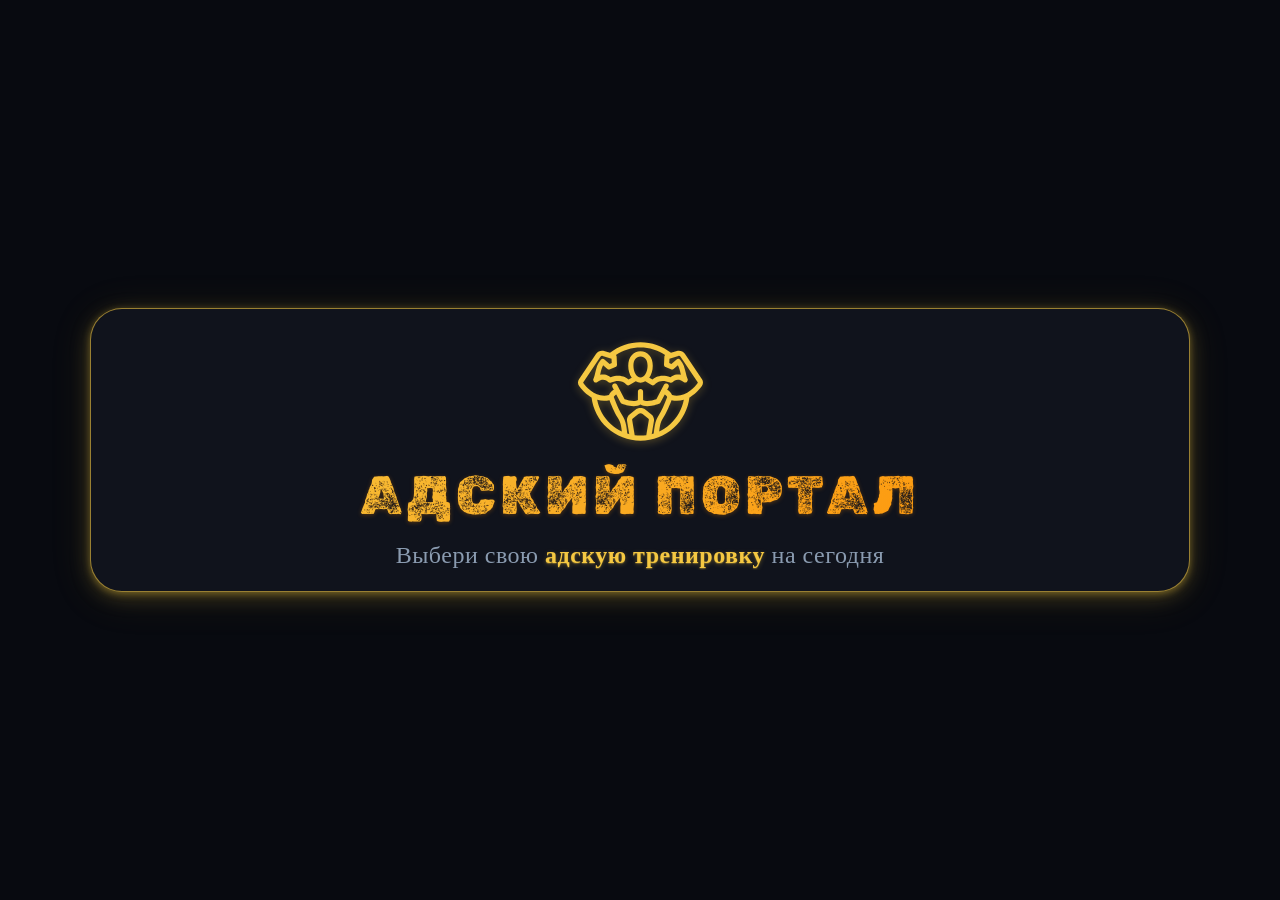
<file: index.html>
<!DOCTYPE html>
<html lang="ru">
    <head>
        <meta charset="UTF-8" />
        <meta name="viewport" content="width=device-width, initial-scale=1.0" />
        <title>Адский тренировочный портал</title>
        <link rel="stylesheet" href="style.css">
    </head>
    <body>
        <svg xmlns="http://www.w3.org/2000/svg" style="display:none">
            <symbol id="icon-sportsman" viewBox="0 0 481.688 481.688">
                <path fill="currentColor" d="M477.803,193.838l-66.081-98.23c-6.754-10.04-19.073-14.432-30.658-10.927l-22.729,6.878c-33.361-26.276-74.86-40.695-117.487-40.695c-42.627,0-84.128,14.42-117.49,40.697l-22.733-6.88C89.04,81.174,76.72,85.568,69.966,95.608l-66.083,98.23c-5.313,7.898-5.161,18.384,0.375,26.09c6.966,9.697,21.828,27.92,43.107,41.027c1.621,0.998,3.25,1.935,4.882,2.839c5.413,44.884,26.645,86.275,60.183,117.053c35.118,32.228,80.724,49.976,128.417,49.976c47.688,0,93.291-17.749,128.407-49.976c33.538-30.779,54.769-72.169,60.182-117.052c1.633-0.905,3.263-1.842,4.884-2.841c21.278-13.106,36.142-31.33,43.107-41.026C482.967,212.221,483.117,201.736,477.803,193.838z M335.634,99.751c-1.661,1.715-2.7,4.004-2.813,6.501l-1.406,30.942c-0.191,4.208,2.274,8.084,6.166,9.694l20.394,8.438c3.479,1.441,7.474,0.803,10.331-1.648l16.532-14.17c5.294,9.148,7.899,20.701,10.438,31.958c0.383,1.698,0.762,3.379,1.147,5.044c-6.394-1.571-11.991-1.595-16.404-1.059c-8.551,1.039-16.809,4.637-23.823,10.298c-24.591-9.253-43.014-5.52-54.439-0.461c-6.43,2.847-11.353,6.377-14.833,9.415l-12.324-7.135c8.396-11.711,13.516-27.903,13.516-46.053c0-16.847-4.657-30.95-13.468-40.784c-8.42-9.398-20.424-14.573-33.803-14.573s-25.383,5.175-33.803,14.573c-8.811,9.834-13.468,23.938-13.468,40.784c0,18.149,5.12,34.342,13.516,46.053l-12.325,7.135c-3.48-3.038-8.403-6.568-14.833-9.415c-11.427-5.06-29.849-8.792-54.438,0.461c-7.016-5.662-15.273-9.259-23.823-10.298c-4.415-0.536-10.012-0.512-16.404,1.059c0.386-1.665,0.765-3.347,1.147-5.045c2.538-11.257,5.143-22.809,10.438-31.957l16.532,14.17c2.857,2.45,6.852,3.087,10.331,1.647l20.393-8.438c3.893-1.61,6.357-5.487,6.166-9.694l-1.406-30.942c-0.113-2.495-1.151-4.783-2.81-6.497c27.875-18.725,60.935-28.89,94.792-28.89C274.703,70.864,307.761,81.028,335.634,99.751z M213.574,141.515c0-22.14,10.194-35.357,27.271-35.357s27.27,13.218,27.27,35.357c0,24.502-12.488,45.203-27.27,45.203S213.574,166.017,213.574,141.515z M73.906,272.971c8.869,2.622,17.875,3.939,26.992,3.938c6.756,0,13.575-0.739,20.442-2.183c5.707,15.147,18.323,46.704,31.254,66.271c6.665,10.085,11.108,21.229,13.207,33.121c1.339,7.588,2.322,14.754,3.027,20.726c-15.524-7.265-29.989-16.907-42.874-28.731C98.85,341.239,80.73,308.628,73.906,272.971z M147.335,252.251l16.439,31.383c1.134,2.164,3.021,3.838,5.304,4.707c0.549,0.208,13.613,5.138,29.12,7.645c5.989,0.969,11.542,1.452,16.653,1.452c10.591,0,19.281-2.076,25.993-6.213c9.949,6.133,24.244,7.737,42.646,4.761c15.507-2.507,28.571-7.436,29.12-7.645c2.283-0.869,4.17-2.543,5.304-4.707l16.438-31.381c3.881,2.412,8.06,5.943,9.359,9.798c-3.654,10.026-17.665,47.283-31.303,67.918c-8.183,12.382-13.639,26.066-16.217,40.673c-2.354,13.334-3.655,25.247-4.304,32.365c-2.573,0.809-5.166,1.559-7.778,2.245l8.562-50.899c1.606-9.546-2.077-19.251-9.612-25.329l-21.525-17.359c-11.988-9.668-29.393-9.67-41.379,0l-21.526,17.359c-7.535,6.078-11.219,15.783-9.612,25.329l8.563,50.898c-2.612-0.686-5.205-1.436-7.778-2.245c-0.649-7.118-1.951-19.03-4.304-32.363c-2.576-14.605-8.033-28.289-16.217-40.673c-13.621-20.612-27.645-57.891-31.302-67.92C139.278,258.191,143.462,254.659,147.335,252.251z M218.55,409.356l-9.812-58.322c-0.408-2.428,0.528-4.896,2.445-6.442l21.526-17.359c4.712-3.801,11.553-3.802,16.269,0l21.524,17.358c1.917,1.546,2.854,4.015,2.445,6.443l-9.811,58.322c-7.346,0.966-14.788,1.467-22.29,1.467C233.343,410.824,225.898,410.322,218.55,409.356z M355.733,366.113c-12.886,11.826-27.352,21.468-42.876,28.733c0.705-5.964,1.688-13.126,3.029-20.728c2.1-11.894,6.543-23.038,13.207-33.122c12.931-19.567,25.547-51.124,31.255-66.271c6.867,1.444,13.684,2.183,20.442,2.183c9.116,0,18.121-1.317,26.99-3.938C400.956,308.627,382.836,341.239,355.733,366.113z M461.187,208.26c-13.107,18.245-48.365,58.231-98.819,46.438c-3.698-9.932-12.393-16.533-18.71-20.209l5.198-9.924c2.563-4.893,0.674-10.936-4.219-13.499s-10.936-0.673-13.498,4.218l-29.129,55.611c-14.511,4.891-40.468,10.368-51.166,2.987v-33.038c0-5.523-4.478-10-10-10s-10,4.477-10,10v33.034c-10.674,7.344-36.651,1.882-51.169-2.991l-29.127-55.604c-2.563-4.892-8.605-6.781-13.499-4.218c-4.892,2.563-6.78,8.606-4.218,13.499l5.198,9.924c-6.317,3.676-15.011,10.277-18.71,20.209c-50.451,11.799-85.711-28.192-98.818-46.438c-0.684-0.952-0.693-2.262-0.023-3.258l66.082-98.229c1.823-2.71,5.149-3.893,8.271-2.948l34.377,10.404l0.767,16.863l-8.236,3.408l-19.953-17.103c-4.023-3.447-10.038-3.16-13.711,0.656c-13.215,13.723-17.441,32.472-21.171,49.013c-2.09,9.266-4.063,18.018-7.292,24.476c-2.094,4.188-1.002,9.268,2.629,12.226c3.63,2.957,8.826,2.998,12.504,0.102c21.248-16.741,36.018-5.293,41.38,0.406c2.92,3.101,7.48,4.014,11.369,2.273c16.438-7.36,31.063-8.486,43.468-3.347c8.874,3.677,13.592,9.464,14.007,9.99c2.979,4.232,8.581,5.325,13.067,2.729l24.433-14.145c5.624,3.187,11.823,4.943,18.375,4.943s12.752-1.756,18.375-4.943l24.432,14.145c4.433,2.566,10.086,1.369,13.098-2.772c0.178-0.244,18.188-24.177,57.445-6.6c3.888,1.74,8.449,0.828,11.369-2.273c5.363-5.7,20.131-17.146,41.38-0.405c3.678,2.897,8.874,2.855,12.504-0.102c3.631-2.958,4.723-8.038,2.629-12.226c-3.229-6.458-5.202-15.21-7.292-24.476c-3.729-16.542-7.957-35.291-21.172-49.014c-3.676-3.816-9.688-4.105-13.711-0.656l-19.952,17.102l-8.237-3.408l0.767-16.863l34.378-10.404c3.125-0.944,6.449,0.239,8.271,2.948l66.081,98.23C461.88,205.998,461.87,207.307,461.187,208.26z"/>
            </symbol>
            <symbol id="icon-fire" viewBox="0 0 24 24">
                <path fill="currentColor" d="M12,24c-5,0-9-4-9-9c0-4,2.4-8.2,3.4-9.8C7,4.3,9.8,0,12,0c0.6,0,1,0.4,1,1s-0.4,1-1,1c-1.4,0.2-7,7.4-7,13c0,3.9,3.1,7,7,7s7-3.1,7-7c0-0.8-0.1-1.6-0.3-2.6c-0.5-1.9-1.4-4.1-2.7-6.1c-0.3-0.5-0.2-1.1,0.3-1.4c0.5-0.3,1.1-0.2,1.4,0.3c1.4,2.2,2.4,4.6,3,6.7C20.9,13,21,14.1,21,15C21,20,17,24,12,24z"/>
                <path fill="currentColor" d="M15,9.9c-0.3,0-0.6-0.1-0.8-0.3C12.1,7.2,11,4.2,11,1c0-0.6,0.4-1,1-1s1,0.4,1,1c0,2.7,1,5.3,2.7,7.3c0.4,0.4,0.3,1-0.1,1.4C15.5,9.8,15.2,9.9,15,9.9z"/>
                <path fill="currentColor" d="M15,9.9c-0.3,0-0.5-0.1-0.7-0.3c-0.4-0.4-0.4-1,0-1.4c0.7-0.8,1.3-1.7,1.5-2.7C15.9,5,16.5,4.7,17,4.8c0.5,0.1,0.9,0.7,0.7,1.2c-0.3,1.3-1.1,2.6-2,3.6C15.5,9.8,15.2,9.9,15,9.9z"/>
                <path fill="currentColor" d="M12,24c-2.8,0-5-2.2-5-5c0-3.1,3.1-8,5-8c0.6,0,1,0.4,1,1c0,0.5-0.4,0.9-0.9,1C11.4,13.4,9,16.6,9,19c0,1.7,1.3,3,3,3s3-1.3,3-3c0-0.3-0.1-0.7-0.2-1.2c-0.2-0.9-0.7-1.9-1.3-2.9c-0.3-0.5-0.2-1.1,0.3-1.4c0.5-0.3,1.1-0.2,1.4,0.3c0.7,1.1,1.3,2.4,1.6,3.5c0.1,0.6,0.2,1.1,0.2,1.7C17,21.8,14.8,24,12,24z"/>
                <path fill="currentColor" d="M13.5,17c-0.3,0-0.6-0.1-0.8-0.3C11.6,15.3,11,13.7,11,12c0-0.6,0.4-1,1-1s1,0.4,1,1c0,1.2,0.4,2.4,1.2,3.3c0.4,0.4,0.3,1-0.1,1.4C14,16.9,13.7,17,13.5,17z"/>
                <path fill="currentColor" d="M13.5,17c-0.3,0-0.5-0.1-0.7-0.3c-0.4-0.4-0.4-1,0-1.4c0.3-0.3,0.5-0.7,0.6-1.1c0.1-0.5,0.7-0.9,1.2-0.7c0.5,0.1,0.9,0.7,0.7,1.2c-0.2,0.8-0.6,1.5-1.2,2C14,16.9,13.7,17,13.5,17z"/>
            </symbol>
            <symbol id="icon-skeleton" viewBox="0 0 512 512">
                <path fill="currentColor" d="M208.321,195.163c16.924,0,30.654-13.726,30.654-30.654c0-16.929-13.73-30.654-30.654-30.654c-16.928,0-30.645,13.725-30.645,30.654C177.675,181.437,191.393,195.163,208.321,195.163z"/>
                <path fill="currentColor" d="M303.675,195.163c16.929,0,30.654-13.726,30.654-30.654c0-16.929-13.725-30.654-30.654-30.654c-16.919,0-30.646,13.725-30.646,30.654C273.029,181.437,286.756,195.163,303.675,195.163z"/>
                <path fill="currentColor" d="M256.003,209.838c4.216,17.913,22.116,7.372,16.859-1.053l-16.859-26.338l-16.86,26.338C233.881,217.21,251.79,227.751,256.003,209.838z"/>
                <path fill="currentColor" d="M203.387,245.334v16.799h18.392v-24.516h-10.67C206.84,237.618,203.387,241.079,203.387,245.334z"/>
                <rect x="232.332" y="237.618" fill="currentColor" width="18.387" height="24.516"/>
                <rect x="261.281" y="237.618" fill="currentColor" width="18.392" height="24.516"/>
                <path fill="currentColor" d="M300.896,237.618h-10.674v24.516h18.395v-16.799C308.617,241.079,305.16,237.618,300.896,237.618z"/>
                <path fill="currentColor" d="M203.387,286.426c0,4.273,3.453,7.726,7.721,7.726h10.67v-24.525h-18.392V286.426z"/>
                <rect x="232.332" y="269.627" fill="currentColor" width="18.387" height="24.525"/>
                <rect x="261.281" y="269.627" fill="currentColor" width="18.392" height="24.525"/>
                <path fill="currentColor" d="M290.222,294.152h10.674c4.264,0,7.721-3.453,7.721-7.726v-16.799h-18.395V294.152z"/>
                <path fill="currentColor" d="M135.1,253.726c6.414,5.835,14.114,10.488,22.738,12.672v14.805c0.017,5.56,1.736,12.181,5.542,19.26c3.816,7.061,9.777,14.528,18.392,21.374c12.909,10.281,36.347,22.151,74.231,22.117c37.883,0.034,61.321-11.836,74.226-22.117c8.62-6.846,14.576-14.312,18.387-21.374c3.807-7.079,5.525-13.7,5.543-19.26v-14.805c12.024-3.038,22.219-10.86,29.734-20.078c4.256-5.24,7.675-10.955,10.07-16.73c2.386-5.775,3.78-11.602,3.794-17.17v-70.665c-0.039-31.422-12.353-65.124-33.088-90.996l0.004-0.009c-9.271-11.541-22.406-24.24-40.288-34.054C306.511,6.872,283.881-0.009,256.003,0c-27.883-0.009-50.509,6.872-68.387,16.696c-17.886,9.814-31.012,22.514-40.288,34.054c-20.731,25.881-33.041,59.582-33.08,91.004v70.665c0.009,5.568,1.403,11.395,3.79,17.17C121.643,238.239,127.517,246.811,135.1,253.726z M136.123,141.754c0-46.314,35.424-119.88,119.88-119.88s119.874,73.566,119.874,119.88c0,46.321,0,57.034,0,70.665c0,11.196-14.727,33.433-32.074,33.433c-3.755,0-7.64-1.044-11.516-3.462c0,0,0,30.646,0,38.812c0,8.184-16.35,40.875-76.284,40.875c-59.94,0-76.285-32.692-76.285-40.875c0-8.166,0-38.812,0-38.812c-3.885,2.418-7.761,3.462-11.52,3.462c-17.348,0-32.074-22.237-32.074-33.433C136.123,198.788,136.123,188.076,136.123,141.754z"/>
                <path fill="currentColor" d="M444.185,336.424c-2.987-6.362-7.692-11.386-13.272-14.761c0.276-1.658,0.388-3.436,0.388-5.145c0-4.869-1.001-9.841-3.207-14.607c-5.922-12.603-18.53-20.07-31.638-20.07c-4.92,0-9.954,1.054-14.706,3.264c-5.748,2.71-10.454,6.75-13.824,11.619c-3.427,4.86-5.529,10.506-6.138,16.368c-0.22,2.046-0.552,4.696-1.16,6.966c-0.337,1.269-0.72,2.426-1.11,3.211l-103.516,48.386l-103.581-48.386c-0.384-0.837-0.825-1.942-1.1-3.211c-0.609-2.271-0.946-4.921-1.166-6.966c-1.217-11.723-8.46-22.617-19.906-27.986c-4.757-2.21-9.786-3.264-14.766-3.264c-13.104,0-25.656,7.467-31.574,20.132c-2.214,4.704-3.263,9.677-3.263,14.546c0,1.709,0.108,3.427,0.444,5.084c-5.59,3.375-10.342,8.408-13.328,14.822c-2.214,4.756-3.263,9.789-3.263,14.761c0,13.113,7.462,25.656,20.127,31.578c4.756,2.27,9.789,3.315,14.709,3.315c6.967,0,13.773-2.098,19.522-5.965c1.658-1.165,3.867-2.547,6.03-3.54c1.213-0.612,2.374-0.993,3.259-1.217l60,28.038l-32.294,15.089c-0.885-0.216-2.102-0.656-3.315-1.268c-2.163-0.993-4.373-2.374-6.03-3.539c-5.749-3.876-12.556-5.914-19.522-5.914c-4.92-0.06-10.009,1.045-14.709,3.264c-12.664,5.913-20.127,18.464-20.127,31.629c0,4.92,1.049,9.954,3.264,14.71c2.987,6.413,7.739,11.446,13.328,14.822c-0.337,1.657-0.445,3.376-0.445,5.084c0,4.869,1.048,9.901,3.263,14.607c5.918,12.655,18.47,20.122,31.573,20.07c4.981,0,10.009-1.054,14.766-3.264c5.749-2.659,10.394-6.75,13.768-11.619c3.432-4.86,5.534-10.506,6.138-16.368c0.22-2.046,0.557-4.696,1.165-6.966c0.328-1.278,0.717-2.434,1.1-3.212l75.932-35.444l75.814,35.444c0.44,0.777,0.825,1.934,1.162,3.212c0.608,2.322,0.94,4.921,1.161,6.966c1.213,11.783,8.46,22.617,19.962,27.986c4.752,2.21,9.789,3.315,14.706,3.315c13.108,0,25.716-7.467,31.638-20.122c2.206-4.706,3.207-9.686,3.207-14.554c0-1.761-0.112-3.48-0.389-5.197c5.582-3.376,10.286-8.348,13.273-14.762c2.21-4.756,3.315-9.79,3.315-14.71c0-13.104-7.462-25.716-20.127-31.629c-4.756-2.219-9.789-3.264-14.762-3.264c-6.974,0-13.773,2.098-19.522,5.914c-1.662,1.165-3.872,2.546-5.974,3.599c-1.216,0.553-2.378,0.993-3.263,1.208c-0.06,0-0.06,0-0.06,0l-32.294-15.149l59.944-27.978c0.885,0.164,2.106,0.605,3.324,1.217c2.098,0.993,4.312,2.374,5.974,3.54c5.748,3.867,12.547,5.965,19.522,5.965c4.972,0,10.005-1.096,14.762-3.315c12.664-5.922,20.126-18.465,20.126-31.578C447.5,346.214,446.395,341.181,444.185,336.424z M132.019,356.391l-1.938-0.06h-0.548c-5.145,0-9.289,1.605-12.772,3.263c-3.544,1.718-6.418,3.592-8.413,4.921c-2.65,1.778-5.805,2.77-9.012,2.77c-2.266,0-4.536-0.5-6.742-1.554c-5.866-2.71-9.296-8.52-9.296-14.546c0-2.261,0.496-4.583,1.497-6.793c2.046-4.316,5.697-7.191,10.061-8.52l10.234-2.987l-4.26-9.789c-0.881-2.098-1.386-4.368-1.386-6.578s0.444-4.429,1.498-6.578c2.71-5.862,8.515-9.289,14.541-9.289c2.27,0,4.592,0.492,6.806,1.485c5.309,2.494,8.567,7.467,9.172,12.94c0.285,2.382,0.665,5.922,1.666,9.737c0.992,3.816,2.481,8.071,5.857,12.051l1.329,1.494l93.454,43.689l-23.445,10.945L132.019,356.391z M352.501,437.511h2.322c5.14-0.052,9.232-1.657,12.772-3.315c3.483-1.657,6.414-3.592,8.347-4.869l0.501-0.328c2.546-1.606,5.473-2.434,8.52-2.434c2.262,0,4.584,0.44,6.799,1.493c5.857,2.702,9.232,8.52,9.288,14.598c0,2.27-0.496,4.532-1.545,6.742c-1.993,4.316-5.645,7.251-10.065,8.52l-10.23,3.038l4.256,9.738c0.94,2.098,1.381,4.368,1.381,6.63c0,2.218-0.44,4.428-1.438,6.586c-2.762,5.862-8.515,9.228-14.601,9.228c-2.262,0-4.528-0.44-6.742-1.484c-5.365-2.495-8.628-7.468-9.236-12.888c-0.22-2.434-0.665-5.914-1.602-9.738c-1.048-3.807-2.49-8.072-5.922-12.051l-1.32-1.554l-65.81-30.74l23.45-10.955L352.501,437.511z M419.411,365.731c-2.214,1.054-4.537,1.554-6.798,1.554c-3.211,0-6.362-0.992-9.022-2.77c-1.933-1.33-4.864-3.204-8.347-4.921c-3.54-1.658-7.631-3.263-12.772-3.315l-0.497,0.052h-1.942l-78.408,36.662l-22.237,10.342l-23.442,10.954l-22.177,10.394l-65.805,30.74l-1.33,1.503c-3.375,4.031-4.864,8.295-5.857,12.102c-1.001,3.824-1.382,7.303-1.666,9.738c-0.604,5.42-3.863,10.393-9.172,12.888l-0.777,0.328c-1.99,0.828-4.035,1.156-6.03,1.156c-6.025,0-11.831-3.427-14.541-9.228c-1.054-2.219-1.498-4.369-1.498-6.639c0-2.21,0.506-4.48,1.386-6.578l4.26-9.738l-10.234-3.038c-4.363-1.269-8.015-4.204-10.061-8.52c-1.002-2.21-1.498-4.472-1.498-6.742c0-6.077,3.432-11.896,9.297-14.598c2.206-1.053,4.476-1.493,6.742-1.554c3.207,0,6.363,0.994,9.013,2.771l0.168,0.103l-0.168-0.051c1.994,1.277,4.869,3.212,8.412,4.869c3.484,1.658,7.627,3.263,12.772,3.315h0.388l1.985-0.052l50.768-23.731l22.228-10.393l23.394-10.946l22.229-10.342l93.459-43.689l1.321-1.494c3.432-4.04,4.873-8.296,5.922-12.111c0.937-3.815,1.382-7.295,1.602-9.677c0.608-5.474,3.872-10.446,9.236-12.94c2.214-1.045,4.481-1.485,6.742-1.485c6.086,0,11.84,3.427,14.602,9.289c0.997,2.15,1.438,4.368,1.438,6.578s-0.44,4.48-1.382,6.578l-4.256,9.789l10.229,2.987c4.42,1.329,8.072,4.204,10.066,8.52c1.048,2.21,1.545,4.471,1.545,6.793C428.643,357.212,425.268,363.021,419.411,365.731z"/>
            </symbol>
            <symbol id="icon-wing" viewBox="0 0 512 512">
                <path fill="none" stroke="currentColor" stroke-width="25" stroke-linecap="round" stroke-linejoin="round" d="M160.53 20.906c-22.075.207-39.973 9.138-54.218 23.782C89.507 61.962 78.3 87.6 74.876 115.624c-6.847 56.05 16.55 119.953 82.094 146.625l-7.032 17.313c-64.128-26.096-93.275-84.757-94.782-141-17.36 10.866-27.608 27.05-32.343 46.437-5.728 23.448-2.727 51.54 7.906 77.844 21.264 52.61 71.37 96.856 138.436 87.594l2.563 18.53c-48.795 6.74-90.183-11.576-119.907-41.03-8.152 16.216-7.504 32.264-.657 48.312 8.472 19.854 27.498 39.252 52.875 53.594 47.085 26.61 114.8 35.554 173.19 5.094-5.43-20.99-2.652-45.074 11.342-69.313 22.71-39.332 60.78-49.83 88.375-38.688 13.798 5.572 25.08 16.555 29.875 31.157 4.796 14.6 2.836 32.303-7.375 50.312-11.8 20.81-34.144 27.877-51.25 22.22-8.552-2.83-16.22-9.437-18.875-18.876-2.653-9.44-.142-20.366 7.063-31.313l15.594 10.282c-5.238 7.955-5.5 13.08-4.69 15.967.813 2.888 2.84 4.895 6.75 6.188 7.822 2.587 21.483-.152 29.158-13.688 8.188-14.44 8.82-26.183 5.843-35.25-2.976-9.066-9.846-15.954-19.092-19.687-18.493-7.467-46.14-2.273-65.188 30.72-14.024 24.29-14.373 45.376-6.72 63.436l2.814 4.375c-.197.13-.397.25-.594.376.256.497.513 1.008.78 1.5 1.945 3.565 4.218 7.007 6.814 10.28.1.13.21.25.312.377.395.49.81.984 1.22 1.468 11.508 13.657 28.358 24.378 47.312 30.283 24.26 7.557 51.596 7.146 74.843-3.75 23.248-10.897 42.935-31.972 52.69-68.375 3.323-12.406 5.08-23.776 5.5-34.313.01-.418.023-.832.03-1.25.087-5.1-.088-10.246-.563-15.406-.037-.407-.084-.814-.125-1.22-.032-.27-.06-.544-.093-.813-3.295-25.79-15.823-46.16-34.345-64.437-29.635-29.24-75.698-51.638-122.75-74.125-47.052-22.487-95.112-45.1-128.875-77.656-31.683-30.553-49.926-71.185-40.313-124.814-.72-.01-1.444-.006-2.156 0z"/>
            </symbol>
        </svg>

        <div class="portal">
            <svg class="portal__logo"><use href="#icon-sportsman"></use></svg>
            <h1 class="portal__title">АДСКИЙ ПОРТАЛ</h1>
            <p class="portal__subtitle">Выбери свою <strong class="portal__subtitle-strong">адскую тренировку</strong> на сегодня</p>

            <div class="portal__cards">
                <!-- КАРТОЧКА 1: РУКИ -->
                <a href="./hands/hands.html" class="card card--hands">
                    <svg class="card__icon"><use href="#icon-skeleton"></use></svg>
                    <div class="card__day">Понедельник • 75–80 мин</div>
                    <h2 class="card__title">Бицепс + Трицепс</h2>
                    <p class="card__description">Руки + Запястья<br>Полный фарш...</p>
                    <span class="card__arrow">Перейти →</span>
                </a>

                <!-- КАРТОЧКА 2: ПЛЕЧИ -->
                <a href="./shoulders/shoulders.html" class="card card--shoulders">
                    <svg class="card__icon"><use href="#icon-fire"></use></svg>
                    <div class="card__day">Среда • 50–60 мин</div>
                    <h2 class="card__title">Плечи + Трапеция</h2>
                    <p class="card__description">Дельты + Трапеция<br>Ширина, объём, рельеф</p>
                    <span class="card__arrow">Перейти →</span>
                </a>

                <!-- КАРТОЧКА 3: ГРУДЬ + СПИНА -->
                <a href="./chest/chest.html" class="card card--chest">
                    <svg class="card__icon"><use href="#icon-wing"></use></svg>
                    <div class="card__day">Пятница • 60–80 мин</div>
                    <h2 class="card__title">Грудь + Спина</h2>
                    <p class="card__description">Жимы + Тяги<br>База для мощного торса</p>
                    <span class="card__arrow">Перейти →</span>
                </a>
            </div>

            <div class="portal__footer">
                <span class="portal__footer-quote">Per aspera ad astra!</span> 
                <span>Только вперед, <span class="portal__footer-decor">ГаЗззз!</span></span>
            </div>
        </div>

        
        <script src="app.js"></script>
        <script src="block.js"></script>
    </body>
</html>
</file>
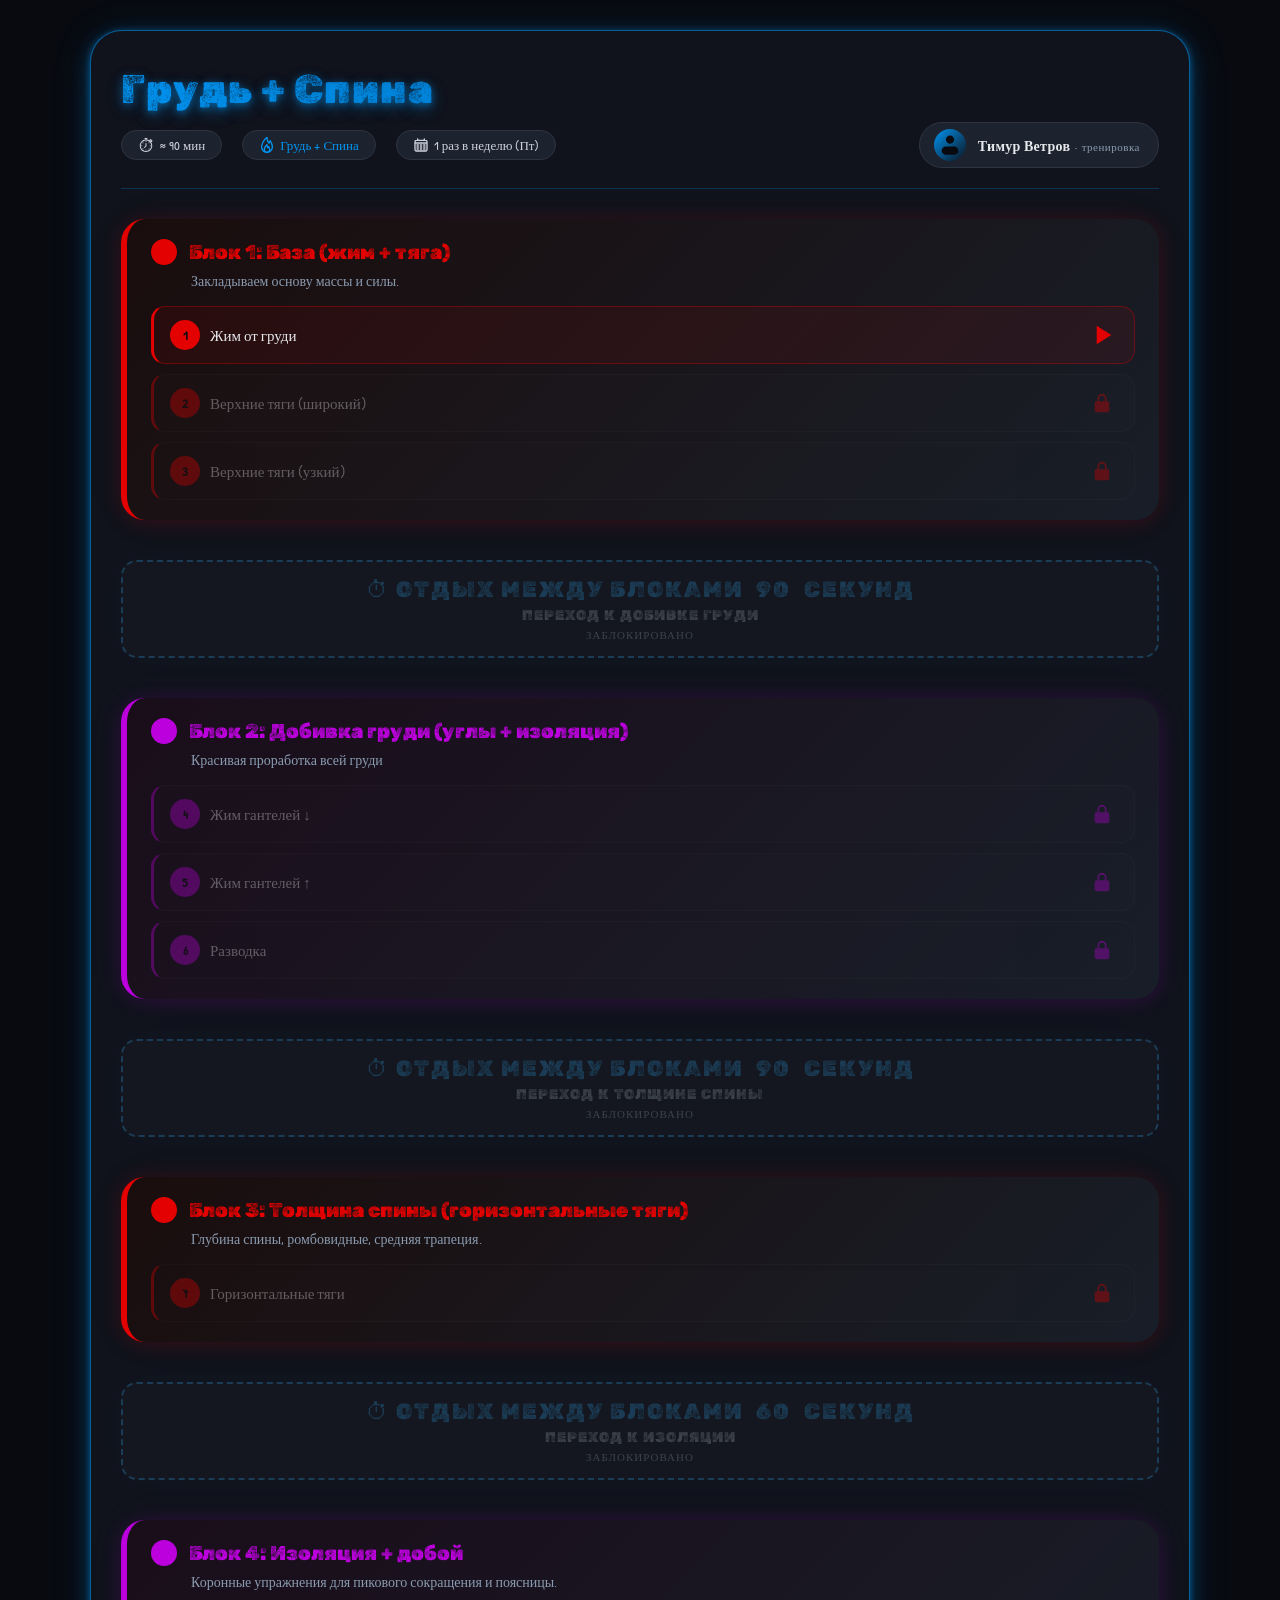
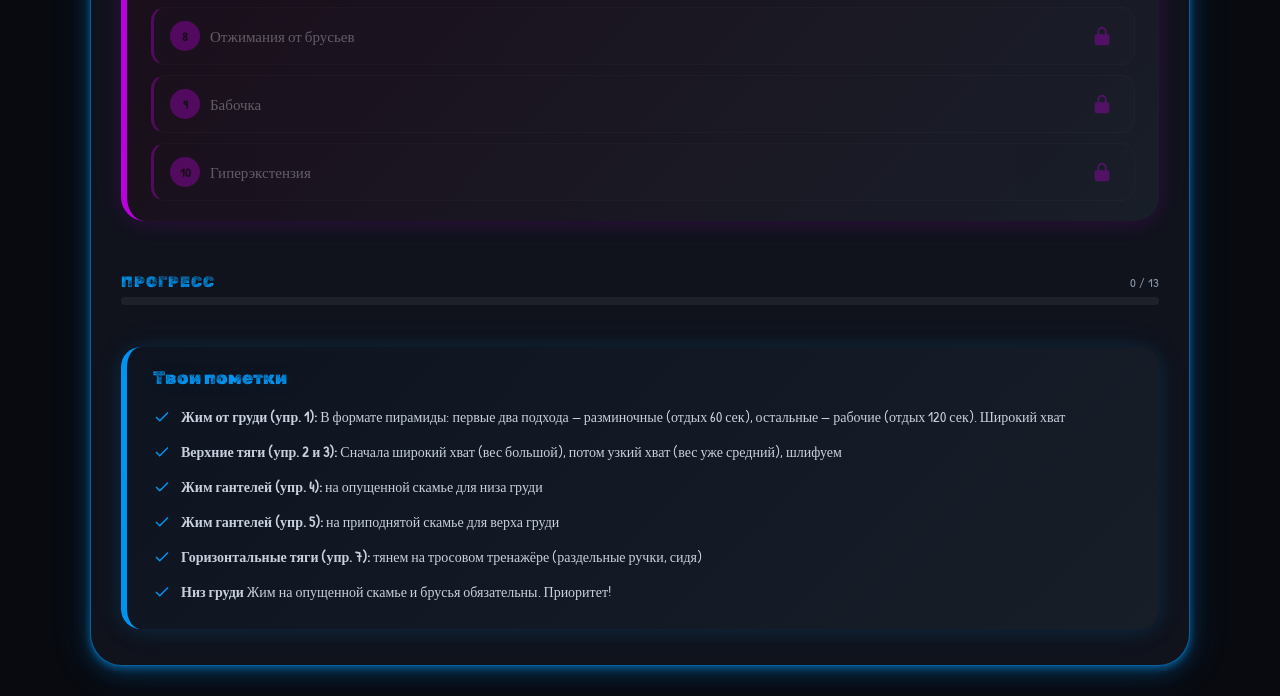
<file: chest/chest.html>
<!DOCTYPE html>
<html lang="ru">
<head>
    <meta charset="UTF-8" />
    <meta name="viewport" content="width=device-width, initial-scale=1.0" />
    <title>Адская тренировка: Грудь + Спина</title>
    <link rel="stylesheet" href="chest.css">
</head>
<body>
    <svg xmlns="http://www.w3.org/2000/svg" style="display:none">
            <symbol id="icon-clock" viewBox="0 0 32 32" fill="currentColor" fill-rule="evenodd">
                <g transform="translate(-12,-340)">
                <path d="M 28,364.95312 A 1.0606602,1.0606602 0 0 0 26.939453,366.01367 1.0606602,1.0606602 0 0 0 28,367.07422 1.0606602,1.0606602 0 0 0 29.060547,366.01367 1.0606602,1.0606602 0 0 0 28,364.95312 Z"/>
                <path d="m 33.914062,362.47461 a 1.0606602,1.0606602 0 0 0 -0.675781,0.30664 1.0606602,1.0606602 0 0 0 0,1.5 1.0606602,1.0606602 0 0 0 1.5,0 1.0606602,1.0606602 0 0 0 0,-1.5 1.0606602,1.0606602 0 0 0 -0.824219,-0.30664 z"/>
                <path d="m 21.935547,362.47461 a 1.0606602,1.0606602 0 0 0 -0.673828,0.30664 1.0606602,1.0606602 0 0 0 0,1.5 1.0606602,1.0606602 0 0 0 1.5,0 1.0606602,1.0606602 0 0 0 0,-1.5 1.0606602,1.0606602 0 0 0 -0.826172,-0.30664 z"/>
                <path d="m 36.46875,356.48242 a 1.0606602,1.0606602 0 0 0 -1.060547,1.06055 1.0606602,1.0606602 0 0 0 1.060547,1.06055 1.0606602,1.0606602 0 0 0 1.0625,-1.06055 1.0606602,1.0606602 0 0 0 -1.0625,-1.06055 z"/>
                <path d="m 19.53125,356.48242 a 1.0606602,1.0606602 0 0 0 -1.0625,1.06055 1.0606602,1.0606602 0 0 0 1.0625,1.06055 1.0606602,1.0606602 0 0 0 1.060547,-1.06055 1.0606602,1.0606602 0 0 0 -1.060547,-1.06055 z"/>
                <path d="m 28,352.01367 a 1,1 0 0 0 -1,1 v 4.58399 l -2.707031,2.70898 a 1,1 0 0 0 0,1.41406 1,1 0 0 0 1.414062,0 l 3,-3 A 1.0001,1.0001 0 0 0 29,358.01367 v -5 a 1,1 0 0 0 -1,-1 z"/>
                <path d="m 33.914062,350.49609 a 1.0606602,1.0606602 0 0 0 -0.675781,0.3086 1.0606602,1.0606602 0 0 0 0,1.5 1.0606602,1.0606602 0 0 0 1.5,0 1.0606602,1.0606602 0 0 0 0,-1.5 1.0606602,1.0606602 0 0 0 -0.824219,-0.3086 z"/>
                <path d="m 21.935547,350.49609 a 1.0606602,1.0606602 0 0 0 -0.673828,0.3086 1.0606602,1.0606602 0 0 0 0,1.5 1.0606602,1.0606602 0 0 0 1.5,0 1.0606602,1.0606602 0 0 0 0,-1.5 1.0606602,1.0606602 0 0 0 -0.826172,-0.3086 z"/>
                <path d="M 28,348.01367 A 1.0606602,1.0606602 0 0 0 26.939453,349.07422 1.0606602,1.0606602 0 0 0 28,350.13477 1.0606602,1.0606602 0 0 0 29.060547,349.07422 1.0606602,1.0606602 0 0 0 28,348.01367 Z"/>
                <path d="m 26,342.01367 a 1,1 0 0 0 -1,1 1,1 0 0 0 1,1 h 1 v 1.04297 c -6.425484,0.51183 -11.5,5.90234 -11.5,12.45703 0,6.8917 5.6083,12.5 12.5,12.5 6.8917,0 12.5,-5.6083 12.5,-12.5 0,-2.49565 -0.738405,-4.82171 -2.003906,-6.77539 a 1.0001,1.0001 0 0 0 0.111328,-0.0898 l 2.121094,-2.1211 a 1.0001,1.0001 0 0 0 0,-1.41406 l -2.828125,-2.82812 a 1.0001,1.0001 0 0 0 -1.414063,0 l -2.121094,2.12109 A 1.0001,1.0001 0 0 0 34.1875,346.66016 C 32.635016,345.77154 30.875389,345.20603 29,345.05664 v -1.04297 h 1 a 1,1 0 0 0 1,-1 1,1 0 0 0 -1,-1 z m 11.193359,4.39258 1.414063,1.41406 -0.707031,0.70703 -1.414063,-1.41406 z M 28,347.01367 c 5.810822,0 10.5,4.68918 10.5,10.5 0,5.81083 -4.689178,10.5 -10.5,10.5 -5.810822,0 -10.5,-4.68917 -10.5,-10.5 0,-5.81082 4.689178,-10.5 10.5,-10.5 z"/>
                </g>
            </symbol>
            <symbol id="icon-fire" viewBox="0 0 24 24">
                <path fill="currentColor" d="M12,24c-5,0-9-4-9-9c0-4,2.4-8.2,3.4-9.8C7,4.3,9.8,0,12,0c0.6,0,1,0.4,1,1s-0.4,1-1,1c-1.4,0.2-7,7.4-7,13c0,3.9,3.1,7,7,7s7-3.1,7-7c0-0.8-0.1-1.6-0.3-2.6c-0.5-1.9-1.4-4.1-2.7-6.1c-0.3-0.5-0.2-1.1,0.3-1.4c0.5-0.3,1.1-0.2,1.4,0.3c1.4,2.2,2.4,4.6,3,6.7C20.9,13,21,14.1,21,15C21,20,17,24,12,24z"/>
                <path fill="currentColor" d="M15,9.9c-0.3,0-0.6-0.1-0.8-0.3C12.1,7.2,11,4.2,11,1c0-0.6,0.4-1,1-1s1,0.4,1,1c0,2.7,1,5.3,2.7,7.3c0.4,0.4,0.3,1-0.1,1.4C15.5,9.8,15.2,9.9,15,9.9z"/>
                <path fill="currentColor" d="M15,9.9c-0.3,0-0.5-0.1-0.7-0.3c-0.4-0.4-0.4-1,0-1.4c0.7-0.8,1.3-1.7,1.5-2.7C15.9,5,16.5,4.7,17,4.8c0.5,0.1,0.9,0.7,0.7,1.2c-0.3,1.3-1.1,2.6-2,3.6C15.5,9.8,15.2,9.9,15,9.9z"/>
                <path fill="currentColor" d="M12,24c-2.8,0-5-2.2-5-5c0-3.1,3.1-8,5-8c0.6,0,1,0.4,1,1c0,0.5-0.4,0.9-0.9,1C11.4,13.4,9,16.6,9,19c0,1.7,1.3,3,3,3s3-1.3,3-3c0-0.3-0.1-0.7-0.2-1.2c-0.2-0.9-0.7-1.9-1.3-2.9c-0.3-0.5-0.2-1.1,0.3-1.4c0.5-0.3,1.1-0.2,1.4,0.3c0.7,1.1,1.3,2.4,1.6,3.5c0.1,0.6,0.2,1.1,0.2,1.7C17,21.8,14.8,24,12,24z"/>
                <path fill="currentColor" d="M13.5,17c-0.3,0-0.6-0.1-0.8-0.3C11.6,15.3,11,13.7,11,12c0-0.6,0.4-1,1-1s1,0.4,1,1c0,1.2,0.4,2.4,1.2,3.3c0.4,0.4,0.3,1-0.1,1.4C14,16.9,13.7,17,13.5,17z"/>
                <path fill="currentColor" d="M13.5,17c-0.3,0-0.5-0.1-0.7-0.3c-0.4-0.4-0.4-1,0-1.4c0.3-0.3,0.5-0.7,0.6-1.1c0.1-0.5,0.7-0.9,1.2-0.7c0.5,0.1,0.9,0.7,0.7,1.2c-0.2,0.8-0.6,1.5-1.2,2C14,16.9,13.7,17,13.5,17z"/>
            </symbol>
            <symbol id="icon-calendar" viewBox="0 0 24 24" fill="none">
                <path d="M3 9H21M7 3V5M17 3V5M6 12H8M11 12H13M16 12H18M6 15H8M11 15H13M16 15H18M6 18H8M11 18H13M16 18H18M6.2 21H17.8C18.9201 21 19.4802 21 19.908 20.782C20.2843 20.5903 20.5903 20.2843 20.782 19.908C21 19.4802 21 18.9201 21 17.8V8.2C21 7.07989 21 6.51984 20.782 6.09202C20.5903 5.71569 20.2843 5.40973 19.908 5.21799C19.4802 5 18.9201 5 17.8 5H6.2C5.0799 5 4.51984 5 4.09202 5.21799C3.71569 5.40973 3.40973 5.71569 3.21799 6.09202C3 6.51984 3 7.07989 3 8.2V17.8C3 18.9201 3 19.4802 3.21799 19.908C3.40973 20.2843 3.71569 20.5903 4.09202 20.782C4.51984 21 5.07989 21 6.2 21Z" stroke="currentColor" stroke-width="2" stroke-linecap="round"/>
            </symbol>
            <symbol id="icon-user" viewBox="0 0 16 16" fill="none">
                <path d="M8 7C9.65685 7 11 5.65685 11 4C11 2.34315 9.65685 1 8 1C6.34315 1 5 2.34315 5 4C5 5.65685 6.34315 7 8 7Z" fill="currentColor"/>
            <path d="M14 12C14 10.3431 12.6569 9 11 9H5C3.34315 9 2 10.3431 2 12V15H14V12Z" fill="currentColor"/>
            </symbol>
            <symbol id="icon-dot" viewBox="0 0 16 16" fill="none">
                <circle cx="8" cy="8" r="8" fill="currentColor"/>
            </symbol>
    </svg>

    <main class="page">
        <h1 class="page__title">Грудь + Спина</h1>

        <header class="header reveal">
                <div class="header__meta">
                    <div class="header__tag">
                        <svg class="header__icon" aria-hidden="true">
                            <use href="#icon-clock"></use>
                        </svg>
                        <span>≈ 90 мин</span>
                    </div>
                    <div class="header__tag">
                        <svg class="header__icon header__icon--accent" aria-hidden="true">
                            <use href="#icon-fire"></use>
                        </svg>
                        <em>Грудь + Спина</em>
                    </div>
                    <div class="header__tag">
                        <svg class="header__icon" aria-hidden="true">
                            <use href="#icon-calendar"></use>
                        </svg>
                        <span>1 раз в неделю (Пт)</span>
                    </div>
                </div>
                <div class="badge">
                    <svg class="badge__avatar" aria-hidden="true">
                        <use href="#icon-user"></use>
                    </svg>
                    <span class="badge__name">Тимур Ветров <span class="badge__label">• тренировка</span></span>
                </div>
        </header>

        <!-- БЛОК 1: БАЗА -->
        <article class="card card--red reveal">
            <h2 class="card__title">
                <svg class="card__icon" aria-hidden="true">
                    <use href="#icon-dot"></use>
                </svg>
                Блок 1: База (жим + тяга)
            </h2>
            <p class="card__sub">Закладываем основу массы и силы.</p>
            <ul class="exercises">
                <li>
                    <button class="exercise" type="button" data-step="0"
                            data-name="Жим от груди"
                            data-sets="6" data-rest="120">
                        <span class="exercise__num">1</span>
                        <span class="exercise__name">Жим от груди</span>
                        <span class="exercise__icon" aria-hidden="true">
                            <svg viewBox="0 0 24 24" width="18" height="18"><path fill="currentColor" d="M8 5v14l11-7z"/></svg>
                        </span>
                    </button>
                </li>
                <li>
                    <button class="exercise" type="button" data-step="1"
                            data-name="Верхние тяги (широкий хват)"
                            data-sets="4" data-rest="120">
                        <span class="exercise__num">2</span>
                        <span class="exercise__name">Верхние тяги (широкий)</span>
                        <span class="exercise__icon" aria-hidden="true">
                            <svg viewBox="0 0 24 24" width="18" height="18"><path fill="currentColor" d="M8 5v14l11-7z"/></svg>
                        </span>
                    </button>
                </li>
                <li>
                    <button class="exercise" type="button" data-step="2"
                            data-name="Верхние тяги (узкий/средний хват)"
                            data-sets="4" data-rest="90">
                        <span class="exercise__num">3</span>
                        <span class="exercise__name">Верхние тяги (узкий)</span>
                        <span class="exercise__icon" aria-hidden="true">
                            <svg viewBox="0 0 24 24" width="18" height="18"><path fill="currentColor" d="M8 5v14l11-7z"/></svg>
                        </span>
                    </button>
                </li>
            </ul>
        </article>

        <div class="divider reveal" data-step="3" data-rest="90" role="button" tabindex="0" aria-label="Таймер отдыха между блоками 90 секунд">
            <div class="divider__timer">
                <span class="divider__label">⏱ Отдых между блоками</span>
                <span class="divider__time">90</span>
                <span class="divider__unit">секунд</span>
            </div>
            <span class="divider__sub">переход к добивке груди</span>
        </div>

        <!-- БЛОК 2: ДОБИВКА ГРУДИ -->
        <article class="card card--purple reveal">
            <h2 class="card__title">
                <svg class="card__icon" aria-hidden="true">
                    <use href="#icon-dot"></use>
                </svg>
                Блок 2: Добивка груди (углы + изоляция)
            </h2>
            <p class="card__sub">Красивая проработка всей груди</p>
            <ul class="exercises">
                <li>
                    <button class="exercise" type="button" data-step="4"
                            data-name="Жим гантелей ↓"
                            data-sets="4" data-rest="90">
                        <span class="exercise__num">4</span>
                        <span class="exercise__name">Жим гантелей ↓</span>
                        <span class="exercise__icon" aria-hidden="true">
                            <svg viewBox="0 0 24 24" width="18" height="18"><path fill="currentColor" d="M8 5v14l11-7z"/></svg>
                        </span>
                    </button>
                </li>
                <li>
                    <button class="exercise" type="button" data-step="5"
                            data-name="Жим гантелей ↑"
                            data-sets="4" data-rest="120">
                        <span class="exercise__num">5</span>
                        <span class="exercise__name">Жим гантелей ↑</span>
                        <span class="exercise__icon" aria-hidden="true">
                            <svg viewBox="0 0 24 24" width="18" height="18"><path fill="currentColor" d="M8 5v14l11-7z"/></svg>
                        </span>
                    </button>
                </li>
                <li>
                    <button class="exercise" type="button" data-step="6"
                            data-name="Разводка"
                            data-sets="4" data-rest="90">
                        <span class="exercise__num">6</span>
                        <span class="exercise__name">Разводка</span>
                        <span class="exercise__icon" aria-hidden="true">
                            <svg viewBox="0 0 24 24" width="18" height="18"><path fill="currentColor" d="M8 5v14l11-7z"/></svg>
                        </span>
                    </button>
                </li>
            </ul>
        </article>

        <div class="divider reveal" data-step="7" data-rest="90" role="button" tabindex="0" aria-label="Таймер отдыха между блоками 90 секунд">
            <div class="divider__timer">
                <span class="divider__label">⏱ Отдых между блоками</span>
                <span class="divider__time">90</span>
                <span class="divider__unit">секунд</span>
            </div>
            <span class="divider__sub">переход к толщине спины</span>
        </div>

        <!-- БЛОК 3: ТОЛЩИНА СПИНЫ -->
        <article class="card card--red reveal">
            <h2 class="card__title">
                <svg class="card__icon" aria-hidden="true">
                    <use href="#icon-dot"></use>
                </svg>
                Блок 3: Толщина спины (горизонтальные тяги)
            </h2>
            <p class="card__sub">Глубина спины, ромбовидные, средняя трапеция.</p>
            <ul class="exercises">
                <li>
                    <button class="exercise" type="button" data-step="8"
                            data-name="Тяги на тросовом тренажёре (раздельные ручки, сидя)"
                            data-sets="6" data-rest="120">
                        <span class="exercise__num">7</span>
                        <span class="exercise__name">Горизонтальные тяги</span>
                        <span class="exercise__icon" aria-hidden="true">
                            <svg viewBox="0 0 24 24" width="18" height="18"><path fill="currentColor" d="M8 5v14l11-7z"/></svg>
                        </span>
                    </button>
                </li>
            </ul>
        </article>

        <div class="divider reveal" data-step="9" data-rest="60" role="button" tabindex="0" aria-label="Таймер отдыха между блоками 60 секунд">
            <div class="divider__timer">
                <span class="divider__label">⏱ Отдых между блоками</span>
                <span class="divider__time">60</span>
                <span class="divider__unit">секунд</span>
            </div>
            <span class="divider__sub">переход к изоляции</span>
        </div>

        <!-- БЛОК 4: ИЗОЛЯЦИЯ + ДОБОЙ -->
        <article class="card card--purple reveal">
            <h2 class="card__title">
                <svg class="card__icon" aria-hidden="true">
                    <use href="#icon-dot"></use>
                </svg>
                Блок 4: Изоляция + добой
            </h2>
            <p class="card__sub">Коронные упражнения для пикового сокращения и поясницы.</p>
            <ul class="exercises">
                <li>
                    <button class="exercise" type="button" data-step="10"
                            data-name="Отжимания от брусьев"
                            data-sets="3" data-rest="90">
                        <span class="exercise__num">8</span>
                        <span class="exercise__name">Отжимания от брусьев</span>
                        <span class="exercise__icon" aria-hidden="true">
                            <svg viewBox="0 0 24 24" width="18" height="18"><path fill="currentColor" d="M8 5v14l11-7z"/></svg>
                        </span>
                    </button>
                </li>
                <li>
                    <button class="exercise" type="button" data-step="11"
                            data-name="Бабочка"
                            data-sets="4" data-rest="60">
                        <span class="exercise__num">9</span>
                        <span class="exercise__name">Бабочка</span>
                        <span class="exercise__icon" aria-hidden="true">
                            <svg viewBox="0 0 24 24" width="18" height="18"><path fill="currentColor" d="M8 5v14l11-7z"/></svg>
                        </span>
                    </button>
                </li>
                <li>
                    <button class="exercise" type="button" data-step="12"
                            data-name="Гиперэкстензия"
                            data-sets="4" data-rest="45">
                        <span class="exercise__num">10</span>
                        <span class="exercise__name">Гиперэкстензия</span>
                        <span class="exercise__icon" aria-hidden="true">
                            <svg viewBox="0 0 24 24" width="18" height="18"><path fill="currentColor" d="M8 5v14l11-7z"/></svg>
                        </span>
                    </button>
                </li>
            </ul>
        </article>

        <!-- ПРОГРЕСС -->
        <section class="progress reveal" aria-label="Прогресс тренировки">
            <div class="progress__head">
                <span class="progress__title">Прогресс</span>
                <span class="progress__counter" id="progress-counter">0 / 13</span>
            </div>
            <div class="progress__bar">
                <div class="progress__fill" id="progress-fill"></div>
            </div>
        </section>

        <!-- РЕЗУЛЬТАТЫ -->
        <section class="results reveal" id="results" aria-label="Результаты тренировки">
            <h2 class="results__title">Результаты тренировки</h2>
            <div class="results__scroll">
                <table class="results__table">
                    <thead>
                        <tr>
                            <th>Упражнение</th>
                            <th>Подход</th>
                            <th>Повторы</th>
                            <th>Вес (кг)</th>
                            <th aria-label="Разминочный"></th>
                        </tr>
                    </thead>
                    <tbody id="results-body"></tbody>
                </table>
            </div>
            <button class="reset" type="button" id="reset-btn">
                <svg viewBox="0 0 24 24" width="18" height="18" aria-hidden="true"><path fill="currentColor" d="M12 5V1L7 6l5 5V7c3.31 0 6 2.69 6 6s-2.69 6-6 6-6-2.69-6-6H4c0 4.42 3.58 8 8 8s8-3.58 8-8-3.58-8-8-8z"/></svg>
                Начать заново
            </button>
        </section>

        <!-- ПОМЕТКИ -->
        <section class="notes reveal">
            <h2 class="notes__title">Твои пометки</h2>
            <ul class="notes__list">
                <li class="notes__item"><strong>Жим от груди (упр. 1):</strong> В формате пирамиды: первые два подхода — разминочные (отдых 60 сек), остальные — рабочие (отдых 120 сек). Широкий хват</li>
                <li class="notes__item"><strong>Верхние тяги (упр. 2 и 3):</strong> Сначала широкий хват (вес большой), потом узкий хват (вес уже средний), шлифуем</li>
                <li class="notes__item"><strong>Жим гантелей (упр. 4):</strong> на опущенной скамье для низа груди</li>
                <li class="notes__item"><strong>Жим гантелей (упр. 5):</strong> на приподнятой скамье для верха груди</li>
                <li class="notes__item"><strong>Горизонтальные тяги (упр. 7):</strong> тянем на тросовом тренажёре (раздельные ручки, сидя)</li>
                <li class="notes__item"><strong>Низ груди</strong> Жим на опущенной скамье и брусья обязательны. Приоритет!</li>
            </ul>
        </section>

        <footer class="footer reveal">
            <a class="footer__back" href="../index.html">← Назад</a>
            <div class="footer__content">
                <span class="footer__latin">Per aspera ad astra.</span>
                <span class="footer__text">Только вперед, ГаЗззз!</span>
            </div>
        </footer>
    </main>

    <!-- МОДАЛЬНОЕ ОКНО -->
    <div class="modal" id="modal" hidden>
        <div class="modal__overlay" data-modal-close></div>
        <div class="modal__dialog" role="dialog" aria-modal="true" aria-labelledby="modal-name" data-active-screen="setup">
            <button class="modal__close" type="button" aria-label="Закрыть" data-modal-close>
                <svg viewBox="0 0 24 24" width="16" height="16"><path fill="none" stroke="currentColor" stroke-width="2" stroke-linecap="round" d="M6 6l12 12M18 6L6 18"/></svg>
            </button>

            <h3 class="modal__title" id="modal-name">Упражнение</h3>
            <p class="modal__set">Настройка:</p>

            <!-- ЭКРАН 1: НАСТРОЙКА -->
            <div class="modal__screen is-active" data-screen="setup">
                <div class="modal__field">
                    <span class="modal__field-label">Подходы</span>
                    <div class="stepper">
                        <button class="stepper__btn" type="button" data-target="m-sets" data-delta="-1" aria-label="Меньше">
                            <svg viewBox="0 0 24 24" width="16" height="16"><path fill="none" stroke="currentColor" stroke-width="2.5" stroke-linecap="round" d="M6 12h12"/></svg>
                        </button>
                        <input type="number" id="m-sets" min="1" max="20" step="1" value="4" inputmode="numeric">
                        <button class="stepper__btn" type="button" data-target="m-sets" data-delta="1" aria-label="Больше">
                            <svg viewBox="0 0 24 24" width="16" height="16"><path fill="none" stroke="currentColor" stroke-width="2.5" stroke-linecap="round" d="M12 6v12M6 12h12"/></svg>
                        </button>
                    </div>
                </div>

                <div class="modal__field">
                    <span class="modal__field-label">Отдых (сек)</span>
                    <div class="stepper">
                        <button class="stepper__btn" type="button" data-target="m-rest" data-delta="-5" aria-label="Меньше">
                            <svg viewBox="0 0 24 24" width="16" height="16"><path fill="none" stroke="currentColor" stroke-width="2.5" stroke-linecap="round" d="M6 12h12"/></svg>
                        </button>
                        <input type="number" id="m-rest" min="0" max="600" step="5" value="90" inputmode="numeric">
                        <button class="stepper__btn" type="button" data-target="m-rest" data-delta="5" aria-label="Больше">
                            <svg viewBox="0 0 24 24" width="16" height="16"><path fill="none" stroke="currentColor" stroke-width="2.5" stroke-linecap="round" d="M12 6v12M6 12h12"/></svg>
                        </button>
                    </div>
                </div>

                <button class="modal__btn" type="button" id="m-start">Начать</button>
            </div>

            <!-- ЭКРАН 2: РАБОТА -->
            <div class="modal__screen" data-screen="work">
                <p class="modal__step-label">Подход <span id="m-work-set">1</span> из <span id="m-work-total">4</span></p>
                <p class="modal__status">Работа</p>
                <p class="modal__timer" id="m-work-timer">0:00</p>
                <div class="modal__dots" id="m-work-dots"></div>
                <button class="modal__btn" type="button" id="m-finish">Завершил подход</button>
            </div>

            <!-- ЭКРАН 3: ВВОД РЕЗУЛЬТАТА -->
            <div class="modal__screen" data-screen="input">
                <p class="modal__step-label">Подход <span id="m-input-set">1</span> из <span id="m-input-total">4</span></p>
                <div class="modal__field">
                    <span class="modal__field-label">Кол-во повторений</span>
                    <div class="stepper">
                        <button class="stepper__btn" type="button" data-target="m-reps" data-delta="-1" aria-label="Меньше">
                            <svg viewBox="0 0 24 24" width="16" height="16"><path fill="none" stroke="currentColor" stroke-width="2.5" stroke-linecap="round" d="M6 12h12"/></svg>
                        </button>
                        <input type="number" id="m-reps" min="1" max="200" step="1" value="10" inputmode="numeric">
                        <button class="stepper__btn" type="button" data-target="m-reps" data-delta="1" aria-label="Больше">
                            <svg viewBox="0 0 24 24" width="16" height="16"><path fill="none" stroke="currentColor" stroke-width="2.5" stroke-linecap="round" d="M12 6v12M6 12h12"/></svg>
                        </button>
                    </div>
                </div>
                <div class="modal__field">
                    <span class="modal__field-label">Вес, кг</span>
                    <div class="stepper">
                        <button class="stepper__btn" type="button" data-target="m-weight" data-delta="-2.5" aria-label="Меньше">
                            <svg viewBox="0 0 24 24" width="16" height="16"><path fill="none" stroke="currentColor" stroke-width="2.5" stroke-linecap="round" d="M6 12h12"/></svg>
                        </button>
                        <input type="number" id="m-weight" min="0" max="500" step="0.5" value="20" inputmode="decimal">
                        <button class="stepper__btn" type="button" data-target="m-weight" data-delta="2.5" aria-label="Больше">
                            <svg viewBox="0 0 24 24" width="16" height="16"><path fill="none" stroke="currentColor" stroke-width="2.5" stroke-linecap="round" d="M12 6v12M6 12h12"/></svg>
                        </button>
                    </div>
                </div>
                <label class="modal__check">
                    <input type="checkbox" id="m-warmup">
                    <span>Разминочный подход (отдых 60 сек)</span>
                </label>
                <button class="modal__btn" type="button" id="m-save">Сохранить подход</button>
            </div>

            <!-- ЭКРАН 4: ОТДЫХ -->
            <div class="modal__screen" data-screen="rest">
                <p class="modal__step-label">Отдых после подхода <span id="m-rest-set">1</span></p>
                <p class="modal__status modal__status--rest">Отдых</p>
                <p class="modal__timer modal__timer--rest" id="m-rest-timer">1:30</p>
                <div class="modal__dots" id="m-rest-dots"></div>
                <button class="modal__btn" type="button" id="m-skip">Пропустить отдых →</button>
            </div>
        </div>
    </div>

    <script src="chest.js"></script>
    <script src="block.js"></script>
</body>
</html>
</file>
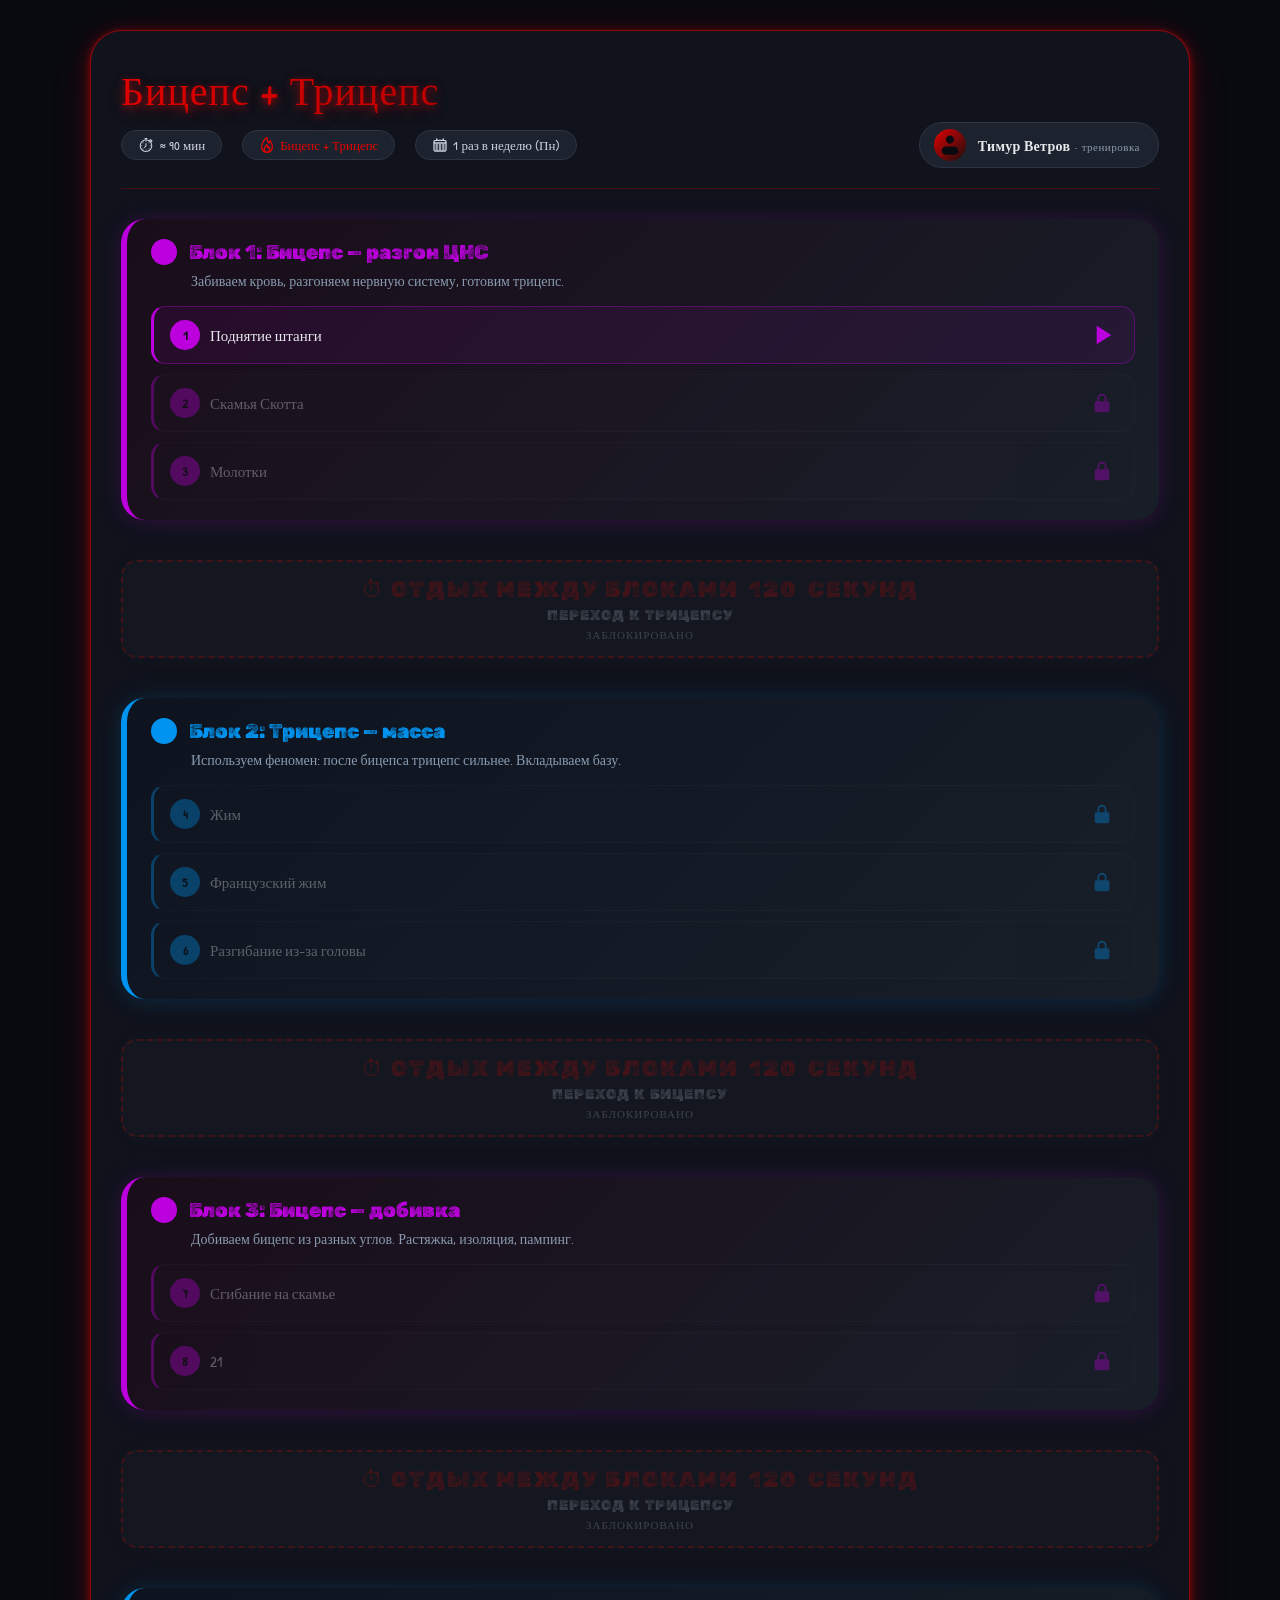
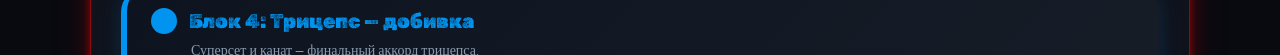
<file: hands/hands.html>
<!DOCTYPE html>
<html lang="ru">
<head>
    <meta charset="UTF-8" />
    <meta name="viewport" content="width=device-width, initial-scale=1.0" />
    <title>Адская тренировка: Бицепс + Трицепс</title>
    <link rel="stylesheet" href="hands.css">
</head>
<body>
    <svg xmlns="http://www.w3.org/2000/svg" style="display:none">
            <symbol id="icon-clock" viewBox="0 0 32 32" fill="currentColor" fill-rule="evenodd">
                <g transform="translate(-12,-340)">
                <path d="M 28,364.95312 A 1.0606602,1.0606602 0 0 0 26.939453,366.01367 1.0606602,1.0606602 0 0 0 28,367.07422 1.0606602,1.0606602 0 0 0 29.060547,366.01367 1.0606602,1.0606602 0 0 0 28,364.95312 Z"/>
                <path d="m 33.914062,362.47461 a 1.0606602,1.0606602 0 0 0 -0.675781,0.30664 1.0606602,1.0606602 0 0 0 0,1.5 1.0606602,1.0606602 0 0 0 1.5,0 1.0606602,1.0606602 0 0 0 0,-1.5 1.0606602,1.0606602 0 0 0 -0.824219,-0.30664 z"/>
                <path d="m 21.935547,362.47461 a 1.0606602,1.0606602 0 0 0 -0.673828,0.30664 1.0606602,1.0606602 0 0 0 0,1.5 1.0606602,1.0606602 0 0 0 1.5,0 1.0606602,1.0606602 0 0 0 0,-1.5 1.0606602,1.0606602 0 0 0 -0.826172,-0.30664 z"/>
                <path d="m 36.46875,356.48242 a 1.0606602,1.0606602 0 0 0 -1.060547,1.06055 1.0606602,1.0606602 0 0 0 1.060547,1.06055 1.0606602,1.0606602 0 0 0 1.0625,-1.06055 1.0606602,1.0606602 0 0 0 -1.0625,-1.06055 z"/>
                <path d="m 19.53125,356.48242 a 1.0606602,1.0606602 0 0 0 -1.0625,1.06055 1.0606602,1.0606602 0 0 0 1.0625,1.06055 1.0606602,1.0606602 0 0 0 1.060547,-1.06055 1.0606602,1.0606602 0 0 0 -1.060547,-1.06055 z"/>
                <path d="m 28,352.01367 a 1,1 0 0 0 -1,1 v 4.58399 l -2.707031,2.70898 a 1,1 0 0 0 0,1.41406 1,1 0 0 0 1.414062,0 l 3,-3 A 1.0001,1.0001 0 0 0 29,358.01367 v -5 a 1,1 0 0 0 -1,-1 z"/>
                <path d="m 33.914062,350.49609 a 1.0606602,1.0606602 0 0 0 -0.675781,0.3086 1.0606602,1.0606602 0 0 0 0,1.5 1.0606602,1.0606602 0 0 0 1.5,0 1.0606602,1.0606602 0 0 0 0,-1.5 1.0606602,1.0606602 0 0 0 -0.824219,-0.3086 z"/>
                <path d="m 21.935547,350.49609 a 1.0606602,1.0606602 0 0 0 -0.673828,0.3086 1.0606602,1.0606602 0 0 0 0,1.5 1.0606602,1.0606602 0 0 0 1.5,0 1.0606602,1.0606602 0 0 0 0,-1.5 1.0606602,1.0606602 0 0 0 -0.826172,-0.3086 z"/>
                <path d="M 28,348.01367 A 1.0606602,1.0606602 0 0 0 26.939453,349.07422 1.0606602,1.0606602 0 0 0 28,350.13477 1.0606602,1.0606602 0 0 0 29.060547,349.07422 1.0606602,1.0606602 0 0 0 28,348.01367 Z"/>
                <path d="m 26,342.01367 a 1,1 0 0 0 -1,1 1,1 0 0 0 1,1 h 1 v 1.04297 c -6.425484,0.51183 -11.5,5.90234 -11.5,12.45703 0,6.8917 5.6083,12.5 12.5,12.5 6.8917,0 12.5,-5.6083 12.5,-12.5 0,-2.49565 -0.738405,-4.82171 -2.003906,-6.77539 a 1.0001,1.0001 0 0 0 0.111328,-0.0898 l 2.121094,-2.1211 a 1.0001,1.0001 0 0 0 0,-1.41406 l -2.828125,-2.82812 a 1.0001,1.0001 0 0 0 -1.414063,0 l -2.121094,2.12109 A 1.0001,1.0001 0 0 0 34.1875,346.66016 C 32.635016,345.77154 30.875389,345.20603 29,345.05664 v -1.04297 h 1 a 1,1 0 0 0 1,-1 1,1 0 0 0 -1,-1 z m 11.193359,4.39258 1.414063,1.41406 -0.707031,0.70703 -1.414063,-1.41406 z M 28,347.01367 c 5.810822,0 10.5,4.68918 10.5,10.5 0,5.81083 -4.689178,10.5 -10.5,10.5 -5.810822,0 -10.5,-4.68917 -10.5,-10.5 0,-5.81082 4.689178,-10.5 10.5,-10.5 z"/>
                </g>
            </symbol>
            <symbol id="icon-fire" viewBox="0 0 24 24">
                <path fill="currentColor" d="M12,24c-5,0-9-4-9-9c0-4,2.4-8.2,3.4-9.8C7,4.3,9.8,0,12,0c0.6,0,1,0.4,1,1s-0.4,1-1,1c-1.4,0.2-7,7.4-7,13c0,3.9,3.1,7,7,7s7-3.1,7-7c0-0.8-0.1-1.6-0.3-2.6c-0.5-1.9-1.4-4.1-2.7-6.1c-0.3-0.5-0.2-1.1,0.3-1.4c0.5-0.3,1.1-0.2,1.4,0.3c1.4,2.2,2.4,4.6,3,6.7C20.9,13,21,14.1,21,15C21,20,17,24,12,24z"/>
                <path fill="currentColor" d="M15,9.9c-0.3,0-0.6-0.1-0.8-0.3C12.1,7.2,11,4.2,11,1c0-0.6,0.4-1,1-1s1,0.4,1,1c0,2.7,1,5.3,2.7,7.3c0.4,0.4,0.3,1-0.1,1.4C15.5,9.8,15.2,9.9,15,9.9z"/>
                <path fill="currentColor" d="M15,9.9c-0.3,0-0.5-0.1-0.7-0.3c-0.4-0.4-0.4-1,0-1.4c0.7-0.8,1.3-1.7,1.5-2.7C15.9,5,16.5,4.7,17,4.8c0.5,0.1,0.9,0.7,0.7,1.2c-0.3,1.3-1.1,2.6-2,3.6C15.5,9.8,15.2,9.9,15,9.9z"/>
                <path fill="currentColor" d="M12,24c-2.8,0-5-2.2-5-5c0-3.1,3.1-8,5-8c0.6,0,1,0.4,1,1c0,0.5-0.4,0.9-0.9,1C11.4,13.4,9,16.6,9,19c0,1.7,1.3,3,3,3s3-1.3,3-3c0-0.3-0.1-0.7-0.2-1.2c-0.2-0.9-0.7-1.9-1.3-2.9c-0.3-0.5-0.2-1.1,0.3-1.4c0.5-0.3,1.1-0.2,1.4,0.3c0.7,1.1,1.3,2.4,1.6,3.5c0.1,0.6,0.2,1.1,0.2,1.7C17,21.8,14.8,24,12,24z"/>
                <path fill="currentColor" d="M13.5,17c-0.3,0-0.6-0.1-0.8-0.3C11.6,15.3,11,13.7,11,12c0-0.6,0.4-1,1-1s1,0.4,1,1c0,1.2,0.4,2.4,1.2,3.3c0.4,0.4,0.3,1-0.1,1.4C14,16.9,13.7,17,13.5,17z"/>
                <path fill="currentColor" d="M13.5,17c-0.3,0-0.5-0.1-0.7-0.3c-0.4-0.4-0.4-1,0-1.4c0.3-0.3,0.5-0.7,0.6-1.1c0.1-0.5,0.7-0.9,1.2-0.7c0.5,0.1,0.9,0.7,0.7,1.2c-0.2,0.8-0.6,1.5-1.2,2C14,16.9,13.7,17,13.5,17z"/>
            </symbol>
            <symbol id="icon-calendar" viewBox="0 0 24 24" fill="none">
                <path d="M3 9H21M7 3V5M17 3V5M6 12H8M11 12H13M16 12H18M6 15H8M11 15H13M16 15H18M6 18H8M11 18H13M16 18H18M6.2 21H17.8C18.9201 21 19.4802 21 19.908 20.782C20.2843 20.5903 20.5903 20.2843 20.782 19.908C21 19.4802 21 18.9201 21 17.8V8.2C21 7.07989 21 6.51984 20.782 6.09202C20.5903 5.71569 20.2843 5.40973 19.908 5.21799C19.4802 5 18.9201 5 17.8 5H6.2C5.0799 5 4.51984 5 4.09202 5.21799C3.71569 5.40973 3.40973 5.71569 3.21799 6.09202C3 6.51984 3 7.07989 3 8.2V17.8C3 18.9201 3 19.4802 3.21799 19.908C3.40973 20.2843 3.71569 20.5903 4.09202 20.782C4.51984 21 5.07989 21 6.2 21Z" stroke="currentColor" stroke-width="2" stroke-linecap="round"/>
            </symbol>
            <symbol id="icon-user" viewBox="0 0 16 16" fill="none">
                <path d="M8 7C9.65685 7 11 5.65685 11 4C11 2.34315 9.65685 1 8 1C6.34315 1 5 2.34315 5 4C5 5.65685 6.34315 7 8 7Z" fill="currentColor"/>
            <path d="M14 12C14 10.3431 12.6569 9 11 9H5C3.34315 9 2 10.3431 2 12V15H14V12Z" fill="currentColor"/>
            </symbol>
            <symbol id="icon-dot" viewBox="0 0 16 16" fill="none">
                <circle cx="8" cy="8" r="8" fill="currentColor"/>
            </symbol>
    </svg>

    <main class="page">
        <h1 class="page__title">Бицепс + Трицепс</h1>

        <header class="header reveal">
                <div class="header__meta">
                    <div class="header__tag">
                        <svg class="header__icon" aria-hidden="true">
                            <use href="#icon-clock"></use>
                        </svg>
                        <span>≈ 90 мин</span>
                    </div>
                    <div class="header__tag">
                        <svg class="header__icon header__icon--accent" aria-hidden="true">
                            <use href="#icon-fire"></use>
                        </svg> 
                        <em>Бицепс + Трицепс</em>
                    </div>
                    <div class="header__tag">
                        <svg class="header__icon" aria-hidden="true">
                            <use href="#icon-calendar"></use>
                        </svg>
                        <span>1 раз в неделю (Пн)</span>
                    </div>
                </div>
                <div class="badge">
                    <svg class="badge__avatar" aria-hidden="true">
                        <use href="#icon-user"></use>
                    </svg>
                    <span class="badge__name">Тимур Ветров <span class="badge__label">• тренировка</span></span>
                </div>
        </header>

        <!-- БЛОК 1 -->
        <article class="card card--purple reveal">
            <h2 class="card__title">
                <svg class="card__icon" aria-hidden="true">
                    <use href="#icon-dot"></use>
                </svg> 
                Блок 1: Бицепс — разгон ЦНС
            </h2>
            <p class="card__sub">Забиваем кровь, разгоняем нервную систему, готовим трицепс.</p>
            <ul class="exercises">
                <li>
                    <button class="exercise" type="button" data-step="0"
                            data-name="Поднятие штанги"
                            data-sets="6" data-rest="120">
                        <span class="exercise__num">1</span>
                        <span class="exercise__name">Поднятие штанги</span>
                        <span class="exercise__icon" aria-hidden="true">
                            <svg viewBox="0 0 24 24" width="18" height="18"><path fill="currentColor" d="M8 5v14l11-7z"/></svg>
                        </span>
                    </button>
                </li>
                <li>
                    <button class="exercise" type="button" data-step="1"
                            data-name="Скамья Скотта"
                            data-sets="3" data-rest="90">
                        <span class="exercise__num">2</span>
                        <span class="exercise__name">Скамья Скотта</span>
                        <span class="exercise__icon" aria-hidden="true">
                            <svg viewBox="0 0 24 24" width="18" height="18"><path fill="currentColor" d="M8 5v14l11-7z"/></svg>
                        </span>
                    </button>
                </li>
                <li>
                    <button class="exercise" type="button" data-step="2"
                            data-name="Молотки"
                            data-sets="4" data-rest="120">
                        <span class="exercise__num">3</span>
                        <span class="exercise__name">Молотки</span>
                        <span class="exercise__icon" aria-hidden="true">
                            <svg viewBox="0 0 24 24" width="18" height="18"><path fill="currentColor" d="M8 5v14l11-7z"/></svg>
                        </span>
                    </button>
                </li>
            </ul>
        </article>

        <div class="divider reveal" data-step="3" data-rest="120" role="button" tabindex="0" aria-label="Таймер отдыха между блоками 120 секунд">
            <div class="divider__timer">
                <span class="divider__label">⏱ Отдых между блоками</span>
                <span class="divider__time">120</span>
                <span class="divider__unit">секунд</span>
            </div>
            <span class="divider__sub">переход к трицепсу</span>
        </div>

        <!-- БЛОК 2 -->
        <article class="card card--blue reveal">
            <h2 class="card__title">
                <svg class="card__icon" aria-hidden="true">
                    <use href="#icon-dot"></use>
                </svg> 
                Блок 2: Трицепс — масса
            </h2>
            <p class="card__sub">Используем феномен: после бицепса трицепс сильнее. Вкладываем базу.</p>
            <ul class="exercises">
                <li>
                    <button class="exercise" type="button" data-step="4"
                            data-name="Жим"
                            data-sets="6" data-rest="120">
                        <span class="exercise__num">4</span>
                        <span class="exercise__name">Жим</span>
                        <span class="exercise__icon" aria-hidden="true">
                            <svg viewBox="0 0 24 24" width="18" height="18"><path fill="currentColor" d="M8 5v14l11-7z"/></svg>
                        </span>
                    </button>
                </li>
                <li>
                    <button class="exercise" type="button" data-step="5"
                            data-name="Французский жим"
                            data-sets="3" data-rest="90">
                        <span class="exercise__num">5</span>
                        <span class="exercise__name">Французский жим</span>
                        <span class="exercise__icon" aria-hidden="true">
                            <svg viewBox="0 0 24 24" width="18" height="18"><path fill="currentColor" d="M8 5v14l11-7z"/></svg>
                        </span>
                    </button>
                </li>
                <li>
                    <button class="exercise" type="button" data-step="6"
                            data-name="Разгибание из-за головы"
                            data-sets="3" data-rest="60">
                        <span class="exercise__num">6</span>
                        <span class="exercise__name">Разгибание из-за головы</span>
                        <span class="exercise__icon" aria-hidden="true">
                            <svg viewBox="0 0 24 24" width="18" height="18"><path fill="currentColor" d="M8 5v14l11-7z"/></svg>
                        </span>
                    </button>
                </li>
            </ul>
        </article>

        <div class="divider reveal" data-step="7" data-rest="120" role="button" tabindex="0" aria-label="Таймер отдыха между блоками 120 секунд">
            <div class="divider__timer">
                <span class="divider__label">⏱ Отдых между блоками</span>
                <span class="divider__time">120</span>
                <span class="divider__unit">секунд</span>
            </div>
            <span class="divider__sub">переход к бицепсу</span>
        </div>

        <!-- БЛОК 3 -->
        <article class="card card--purple reveal">
            <h2 class="card__title">
                <svg class="card__icon" aria-hidden="true">
                    <use href="#icon-dot"></use>
                </svg> 
                Блок 3: Бицепс — добивка
            </h2>
            <p class="card__sub">Добиваем бицепс из разных углов. Растяжка, изоляция, пампинг.</p>
            <ul class="exercises">
                <li>
                    <button class="exercise" type="button" data-step="8"
                            data-name="Сгибание на скамье"
                            data-sets="4" data-rest="120">
                        <span class="exercise__num">7</span>
                        <span class="exercise__name">Сгибание на скамье</span>
                        <span class="exercise__icon" aria-hidden="true">
                            <svg viewBox="0 0 24 24" width="18" height="18"><path fill="currentColor" d="M8 5v14l11-7z"/></svg>
                        </span>
                    </button>
                </li>
                <li>
                    <button class="exercise" type="button" data-step="9"
                            data-name="21"
                            data-sets="5" data-rest="45">
                        <span class="exercise__num">8</span>
                        <span class="exercise__name">21</span>
                        <span class="exercise__icon" aria-hidden="true">
                            <svg viewBox="0 0 24 24" width="18" height="18"><path fill="currentColor" d="M8 5v14l11-7z"/></svg>
                        </span>
                    </button>
                </li>
            </ul>
        </article>

        <div class="divider reveal" data-step="10" data-rest="120" role="button" tabindex="0" aria-label="Таймер отдыха между блоками 120 секунд">
            <div class="divider__timer">
                <span class="divider__label">⏱ Отдых между блоками</span>
                <span class="divider__time">120</span>
                <span class="divider__unit">секунд</span>
            </div>
            <span class="divider__sub">переход к трицепсу</span>
        </div>

        <!-- БЛОК 4 -->
        <article class="card card--blue reveal">
            <h2 class="card__title">
                <svg class="card__icon" aria-hidden="true">
                    <use href="#icon-dot"></use>
                </svg> 
                Блок 4: Трицепс — добивка
            </h2>
            <p class="card__sub">Суперсет и канат — финальный аккорд трицепса.</p>
            <ul class="exercises">
                <li>
                    <button class="exercise" type="button" data-step="11"
                            data-name="Суперсет"
                            data-sets="3" data-rest="120">
                        <span class="exercise__num">9</span>
                        <span class="exercise__name">Суперсет</span>
                        <span class="exercise__icon" aria-hidden="true">
                            <svg viewBox="0 0 24 24" width="18" height="18"><path fill="currentColor" d="M8 5v14l11-7z"/></svg>
                        </span>
                    </button>
                </li>
                <li>
                    <button class="exercise" type="button" data-step="12"
                            data-name="Разгибание в блоке"
                            data-sets="3" data-rest="90">
                        <span class="exercise__num">10</span>
                        <span class="exercise__name">Разгибание в блоке</span>
                        <span class="exercise__icon" aria-hidden="true">
                            <svg viewBox="0 0 24 24" width="18" height="18"><path fill="currentColor" d="M8 5v14l11-7z"/></svg>
                        </span>
                    </button>
                </li>
            </ul>
        </article>

        <div class="divider reveal" data-step="13" data-rest="60" role="button" tabindex="0" aria-label="Таймер отдыха между блоками 60 секунд">
            <div class="divider__timer">
                <span class="divider__label">⏱ Отдых между блоками</span>
                <span class="divider__time">60</span>
                <span class="divider__unit">секунд</span>
            </div>
            <span class="divider__sub">переход к запястьям</span>
        </div>

        <!-- БЛОК 5 -->
        <article class="card card--purple reveal">
            <h2 class="card__title">
                <svg class="card__icon" aria-hidden="true">
                    <use href="#icon-dot"></use>
                </svg> 
                Блок 5: Запястья — финал
            </h2>
            <p class="card__sub">Укрепляем кисти в самом конце, чтобы не мешали хвату.</p>
            <ul class="exercises">
                <li>
                    <button class="exercise" type="button" data-step="14"
                            data-name="Сгибание в запястьях"
                            data-sets="3" data-rest="45">
                        <span class="exercise__num">11</span>
                        <span class="exercise__name">Сгибание в запястьях</span>
                        <span class="exercise__icon" aria-hidden="true">
                            <svg viewBox="0 0 24 24" width="18" height="18"><path fill="currentColor" d="M8 5v14l11-7z"/></svg>
                        </span>
                    </button>
                </li>
                <li>
                    <button class="exercise" type="button" data-step="15"
                            data-name="Сгибание в запястьях - обратный хват"
                            data-sets="3" data-rest="45">
                        <span class="exercise__num">12</span>
                        <span class="exercise__name">Сгибание в запястьях - обратный хват</span>
                        <span class="exercise__icon" aria-hidden="true">
                            <svg viewBox="0 0 24 24" width="18" height="18"><path fill="currentColor" d="M8 5v14l11-7z"/></svg>
                        </span>
                    </button>
                </li>
            </ul>
        </article>

        <!-- ПРОГРЕСС -->
        <section class="progress reveal" aria-label="Прогресс тренировки">
            <div class="progress__head">
                <span class="progress__title">Прогресс</span>
                <span class="progress__counter" id="progress-counter">0 / 16</span>
            </div>
            <div class="progress__bar">
                <div class="progress__fill" id="progress-fill"></div>
            </div>
        </section>

        <!-- РЕЗУЛЬТАТЫ -->
        <section class="results reveal" id="results" aria-label="Результаты тренировки">
            <h2 class="results__title">Результаты тренировки</h2>
            <div class="results__scroll">
                <table class="results__table">
                    <thead>
                        <tr>
                            <th>Упражнение</th>
                            <th>Подход</th>
                            <th>Повторы</th>
                            <th>Вес (кг)</th>
                            <th aria-label="Разминочный"></th>
                        </tr>
                    </thead>
                    <tbody id="results-body"></tbody>
                </table>
            </div>
            <button class="reset" type="button" id="reset-btn">
                <svg viewBox="0 0 24 24" width="18" height="18" aria-hidden="true"><path fill="currentColor" d="M12 5V1L7 6l5 5V7c3.31 0 6 2.69 6 6s-2.69 6-6 6-6-2.69-6-6H4c0 4.42 3.58 8 8 8s8-3.58 8-8-3.58-8-8-8z"/></svg>
                Начать заново
            </button>
        </section>

        <!-- ПОМЕТКИ -->
        <section class="notes reveal">
            <h2 class="notes__title">Пометки</h2>
            <ul class="notes__list">
                <li class="notes__item"><strong>Поднятие штанги (упр 1):</strong> Использую W-гриф - средний хват.</li>
                <li class="notes__item"><strong>Скамья Скотта (упр 2):</strong> Использую W-гриф - узкий хват, добиваю.</li>
                <li class="notes__item"><strong>Жим (упр 4):</strong> Классический жим от груди, но узким хватом, движения по небольшой дуге, чтобы еще больше увеличить нагрузку на трицепс.</li>
                <li class="notes__item"><strong>Пирамида (упр. 1 и 4):</strong> первые два подхода — разминочные (отдых 60 сек), остальные — рабочие (отдых 120 сек).</li>
                <li class="notes__item"><strong>Суперсет (упр. 9):</strong> разгибание в блоке прямой ручкой прямой хват (максимальный вес) → сразу обратный хват без отдыха (средний вес, добить). Отдых только после двух подходов.</li>
                <li class="notes__item"><strong>Разгибание в блоке (упр. 10):</strong> классические разгибания, но уже косичкой</li>
                <li class="notes__item"><strong>21 (упр. 8):</strong> 5 подходов по 21 повторению. В каждом — 7 нижних, 7 верхних, 7 полных. Вес небольшой, это пампинг.</li>
                <li class="notes__item"><strong>Запястья (упр. 11–12):</strong> в самом конце, чтобы не уставали раньше времени и не мешали хвату.</li>
                <li class="notes__item"><strong>Фиксаторы на кисти:</strong> всю тренировку в них, кроме упр на запястья.</li>
            </ul>
        </section>

        <footer class="footer reveal">
            <a class="footer__back" href="../index.html">← Назад</a>
            <div class="footer__content">
                <span class="footer__latin">Per aspera ad astra.</span>
                <span class="footer__text">Только вперед, ГаЗззз!</span>
            </div>
        </footer>
    </main>

    <!-- МОДАЛЬНОЕ ОКНО -->
    <div class="modal" id="modal" hidden>
        <div class="modal__overlay" data-modal-close></div>
        <div class="modal__dialog" role="dialog" aria-modal="true" aria-labelledby="modal-name" data-active-screen="setup">
            <button class="modal__close" type="button" aria-label="Закрыть" data-modal-close>
                <svg viewBox="0 0 24 24" width="16" height="16"><path fill="none" stroke="currentColor" stroke-width="2" stroke-linecap="round" d="M6 6l12 12M18 6L6 18"/></svg>
            </button>

            <h3 class="modal__title" id="modal-name">Упражнение</h3>
            <p class="modal__set">Настройка:</p>

            <!-- ЭКРАН 1: НАСТРОЙКА -->
            <div class="modal__screen is-active" data-screen="setup">
                <div class="modal__field">
                    <span class="modal__field-label">Подходы</span>
                    <div class="stepper">
                        <button class="stepper__btn" type="button" data-target="m-sets" data-delta="-1" aria-label="Меньше">
                            <svg viewBox="0 0 24 24" width="16" height="16"><path fill="none" stroke="currentColor" stroke-width="2.5" stroke-linecap="round" d="M6 12h12"/></svg>
                        </button>
                        <input type="number" id="m-sets" min="1" max="20" step="1" value="4" inputmode="numeric">
                        <button class="stepper__btn" type="button" data-target="m-sets" data-delta="1" aria-label="Больше">
                            <svg viewBox="0 0 24 24" width="16" height="16"><path fill="none" stroke="currentColor" stroke-width="2.5" stroke-linecap="round" d="M12 6v12M6 12h12"/></svg>
                        </button>
                    </div>
                </div>

                <div class="modal__field">
                    <span class="modal__field-label">Отдых (сек)</span>
                    <div class="stepper">
                        <button class="stepper__btn" type="button" data-target="m-rest" data-delta="-5" aria-label="Меньше">
                            <svg viewBox="0 0 24 24" width="16" height="16"><path fill="none" stroke="currentColor" stroke-width="2.5" stroke-linecap="round" d="M6 12h12"/></svg>
                        </button>
                        <input type="number" id="m-rest" min="0" max="600" step="5" value="90" inputmode="numeric">
                        <button class="stepper__btn" type="button" data-target="m-rest" data-delta="5" aria-label="Больше">
                            <svg viewBox="0 0 24 24" width="16" height="16"><path fill="none" stroke="currentColor" stroke-width="2.5" stroke-linecap="round" d="M12 6v12M6 12h12"/></svg>
                        </button>
                    </div>
                </div>

                <button class="modal__btn" type="button" id="m-start">Начать</button>
            </div>

            <!-- ЭКРАН 2: РАБОТА -->
            <div class="modal__screen" data-screen="work">
                <p class="modal__step-label">Подход <span id="m-work-set">1</span> из <span id="m-work-total">4</span></p>
                <p class="modal__status">Работа</p>
                <p class="modal__timer" id="m-work-timer">0:00</p>
                <div class="modal__dots" id="m-work-dots"></div>
                <button class="modal__btn" type="button" id="m-finish">Завершил подход</button>
            </div>

            <!-- ЭКРАН 3: ВВОД РЕЗУЛЬТАТА -->
            <div class="modal__screen" data-screen="input">
                <p class="modal__step-label">Подход <span id="m-input-set">1</span> из <span id="m-input-total">4</span></p>
                <div class="modal__field">
                    <span class="modal__field-label">Кол-во повторений</span>
                    <div class="stepper">
                        <button class="stepper__btn" type="button" data-target="m-reps" data-delta="-1" aria-label="Меньше">
                            <svg viewBox="0 0 24 24" width="16" height="16"><path fill="none" stroke="currentColor" stroke-width="2.5" stroke-linecap="round" d="M6 12h12"/></svg>
                        </button>
                        <input type="number" id="m-reps" min="1" max="200" step="1" value="10" inputmode="numeric">
                        <button class="stepper__btn" type="button" data-target="m-reps" data-delta="1" aria-label="Больше">
                            <svg viewBox="0 0 24 24" width="16" height="16"><path fill="none" stroke="currentColor" stroke-width="2.5" stroke-linecap="round" d="M12 6v12M6 12h12"/></svg>
                        </button>
                    </div>
                </div>
                <div class="modal__field">
                    <span class="modal__field-label">Вес, кг</span>
                    <div class="stepper">
                        <button class="stepper__btn" type="button" data-target="m-weight" data-delta="-2.5" aria-label="Меньше">
                            <svg viewBox="0 0 24 24" width="16" height="16"><path fill="none" stroke="currentColor" stroke-width="2.5" stroke-linecap="round" d="M6 12h12"/></svg>
                        </button>
                        <input type="number" id="m-weight" min="0" max="500" step="0.5" value="20" inputmode="decimal">
                        <button class="stepper__btn" type="button" data-target="m-weight" data-delta="2.5" aria-label="Больше">
                            <svg viewBox="0 0 24 24" width="16" height="16"><path fill="none" stroke="currentColor" stroke-width="2.5" stroke-linecap="round" d="M12 6v12M6 12h12"/></svg>
                        </button>
                    </div>
                </div>
                <label class="modal__check">
                    <input type="checkbox" id="m-warmup">
                    <span>Разминочный подход (отдых 60 сек)</span>
                </label>
                <button class="modal__btn" type="button" id="m-save">Сохранить подход</button>
            </div>

            <!-- ЭКРАН 4: ОТДЫХ -->
            <div class="modal__screen" data-screen="rest">
                <p class="modal__step-label">Отдых после подхода <span id="m-rest-set">1</span></p>
                <p class="modal__status modal__status--rest">Отдых</p>
                <p class="modal__timer modal__timer--rest" id="m-rest-timer">1:30</p>
                <div class="modal__dots" id="m-rest-dots"></div>
                <button class="modal__btn" type="button" id="m-skip">Пропустить отдых →</button>
            </div>
        </div>
    </div>

    <script src="hands.js"></script>
    <script src="block.js"></script>
</body>
</html>
</file>
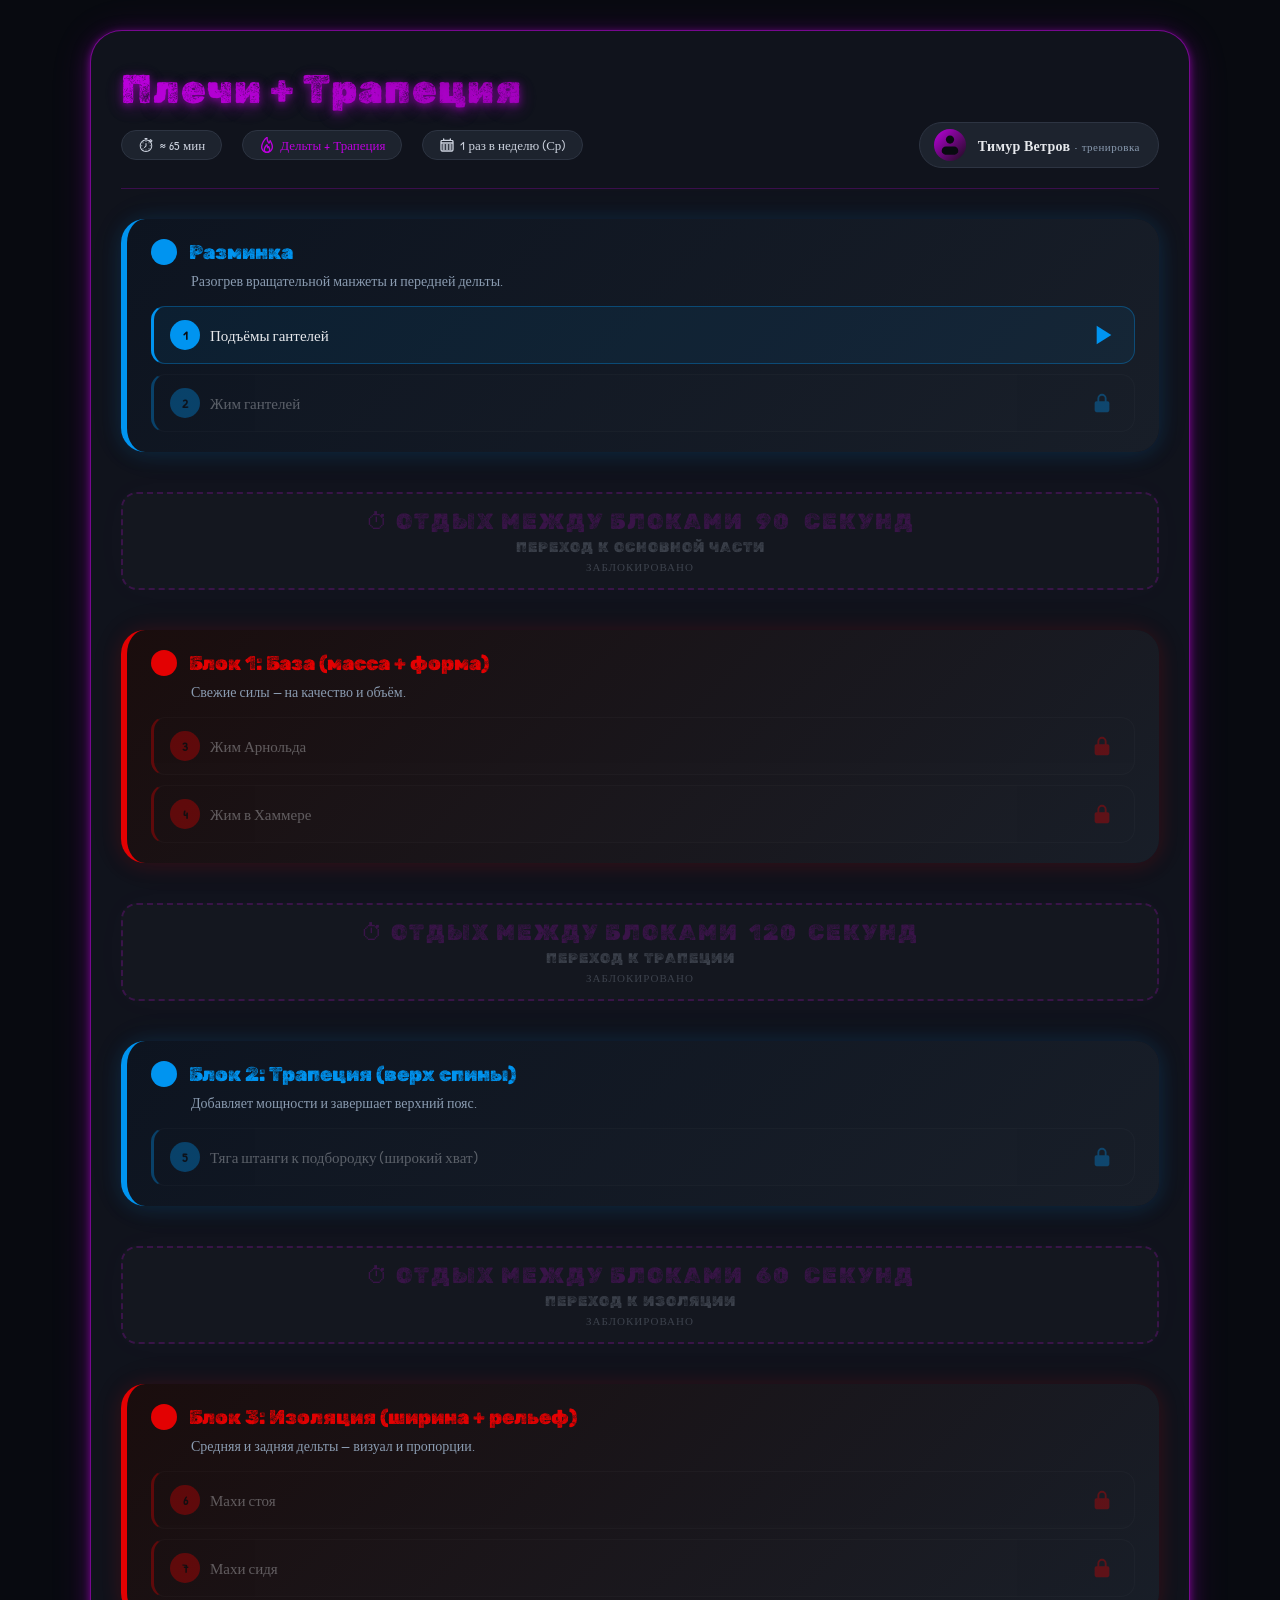
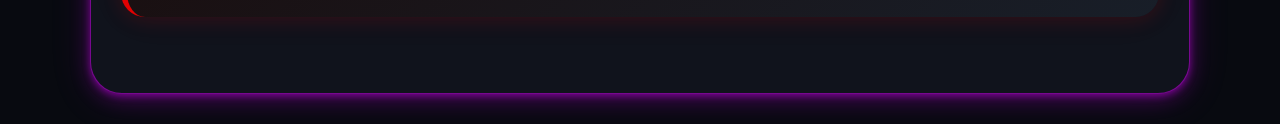
<file: shoulders/shoulders.html>
<!DOCTYPE html>
<html lang="ru">
<head>
    <meta charset="UTF-8" />
    <meta name="viewport" content="width=device-width, initial-scale=1.0" />
    <title>Адская тренировка: Плечи + Трапеция</title>
    <link rel="stylesheet" href="shoulders.css">
</head>
<body>
    <svg xmlns="http://www.w3.org/2000/svg" style="display:none">
            <symbol id="icon-clock" viewBox="0 0 32 32" fill="currentColor" fill-rule="evenodd">
                <g transform="translate(-12,-340)">
                <path d="M 28,364.95312 A 1.0606602,1.0606602 0 0 0 26.939453,366.01367 1.0606602,1.0606602 0 0 0 28,367.07422 1.0606602,1.0606602 0 0 0 29.060547,366.01367 1.0606602,1.0606602 0 0 0 28,364.95312 Z"/>
                <path d="m 33.914062,362.47461 a 1.0606602,1.0606602 0 0 0 -0.675781,0.30664 1.0606602,1.0606602 0 0 0 0,1.5 1.0606602,1.0606602 0 0 0 1.5,0 1.0606602,1.0606602 0 0 0 0,-1.5 1.0606602,1.0606602 0 0 0 -0.824219,-0.30664 z"/>
                <path d="m 21.935547,362.47461 a 1.0606602,1.0606602 0 0 0 -0.673828,0.30664 1.0606602,1.0606602 0 0 0 0,1.5 1.0606602,1.0606602 0 0 0 1.5,0 1.0606602,1.0606602 0 0 0 0,-1.5 1.0606602,1.0606602 0 0 0 -0.826172,-0.30664 z"/>
                <path d="m 36.46875,356.48242 a 1.0606602,1.0606602 0 0 0 -1.060547,1.06055 1.0606602,1.0606602 0 0 0 1.060547,1.06055 1.0606602,1.0606602 0 0 0 1.0625,-1.06055 1.0606602,1.0606602 0 0 0 -1.0625,-1.06055 z"/>
                <path d="m 19.53125,356.48242 a 1.0606602,1.0606602 0 0 0 -1.0625,1.06055 1.0606602,1.0606602 0 0 0 1.0625,1.06055 1.0606602,1.0606602 0 0 0 1.060547,-1.06055 1.0606602,1.0606602 0 0 0 -1.060547,-1.06055 z"/>
                <path d="m 28,352.01367 a 1,1 0 0 0 -1,1 v 4.58399 l -2.707031,2.70898 a 1,1 0 0 0 0,1.41406 1,1 0 0 0 1.414062,0 l 3,-3 A 1.0001,1.0001 0 0 0 29,358.01367 v -5 a 1,1 0 0 0 -1,-1 z"/>
                <path d="m 33.914062,350.49609 a 1.0606602,1.0606602 0 0 0 -0.675781,0.3086 1.0606602,1.0606602 0 0 0 0,1.5 1.0606602,1.0606602 0 0 0 1.5,0 1.0606602,1.0606602 0 0 0 0,-1.5 1.0606602,1.0606602 0 0 0 -0.824219,-0.3086 z"/>
                <path d="m 21.935547,350.49609 a 1.0606602,1.0606602 0 0 0 -0.673828,0.3086 1.0606602,1.0606602 0 0 0 0,1.5 1.0606602,1.0606602 0 0 0 1.5,0 1.0606602,1.0606602 0 0 0 0,-1.5 1.0606602,1.0606602 0 0 0 -0.826172,-0.3086 z"/>
                <path d="M 28,348.01367 A 1.0606602,1.0606602 0 0 0 26.939453,349.07422 1.0606602,1.0606602 0 0 0 28,350.13477 1.0606602,1.0606602 0 0 0 29.060547,349.07422 1.0606602,1.0606602 0 0 0 28,348.01367 Z"/>
                <path d="m 26,342.01367 a 1,1 0 0 0 -1,1 1,1 0 0 0 1,1 h 1 v 1.04297 c -6.425484,0.51183 -11.5,5.90234 -11.5,12.45703 0,6.8917 5.6083,12.5 12.5,12.5 6.8917,0 12.5,-5.6083 12.5,-12.5 0,-2.49565 -0.738405,-4.82171 -2.003906,-6.77539 a 1.0001,1.0001 0 0 0 0.111328,-0.0898 l 2.121094,-2.1211 a 1.0001,1.0001 0 0 0 0,-1.41406 l -2.828125,-2.82812 a 1.0001,1.0001 0 0 0 -1.414063,0 l -2.121094,2.12109 A 1.0001,1.0001 0 0 0 34.1875,346.66016 C 32.635016,345.77154 30.875389,345.20603 29,345.05664 v -1.04297 h 1 a 1,1 0 0 0 1,-1 1,1 0 0 0 -1,-1 z m 11.193359,4.39258 1.414063,1.41406 -0.707031,0.70703 -1.414063,-1.41406 z M 28,347.01367 c 5.810822,0 10.5,4.68918 10.5,10.5 0,5.81083 -4.689178,10.5 -10.5,10.5 -5.810822,0 -10.5,-4.68917 -10.5,-10.5 0,-5.81082 4.689178,-10.5 10.5,-10.5 z"/>
                </g>
            </symbol>
            <symbol id="icon-fire" viewBox="0 0 24 24">
                <path fill="currentColor" d="M12,24c-5,0-9-4-9-9c0-4,2.4-8.2,3.4-9.8C7,4.3,9.8,0,12,0c0.6,0,1,0.4,1,1s-0.4,1-1,1c-1.4,0.2-7,7.4-7,13c0,3.9,3.1,7,7,7s7-3.1,7-7c0-0.8-0.1-1.6-0.3-2.6c-0.5-1.9-1.4-4.1-2.7-6.1c-0.3-0.5-0.2-1.1,0.3-1.4c0.5-0.3,1.1-0.2,1.4,0.3c1.4,2.2,2.4,4.6,3,6.7C20.9,13,21,14.1,21,15C21,20,17,24,12,24z"/>
                <path fill="currentColor" d="M15,9.9c-0.3,0-0.6-0.1-0.8-0.3C12.1,7.2,11,4.2,11,1c0-0.6,0.4-1,1-1s1,0.4,1,1c0,2.7,1,5.3,2.7,7.3c0.4,0.4,0.3,1-0.1,1.4C15.5,9.8,15.2,9.9,15,9.9z"/>
                <path fill="currentColor" d="M15,9.9c-0.3,0-0.5-0.1-0.7-0.3c-0.4-0.4-0.4-1,0-1.4c0.7-0.8,1.3-1.7,1.5-2.7C15.9,5,16.5,4.7,17,4.8c0.5,0.1,0.9,0.7,0.7,1.2c-0.3,1.3-1.1,2.6-2,3.6C15.5,9.8,15.2,9.9,15,9.9z"/>
                <path fill="currentColor" d="M12,24c-2.8,0-5-2.2-5-5c0-3.1,3.1-8,5-8c0.6,0,1,0.4,1,1c0,0.5-0.4,0.9-0.9,1C11.4,13.4,9,16.6,9,19c0,1.7,1.3,3,3,3s3-1.3,3-3c0-0.3-0.1-0.7-0.2-1.2c-0.2-0.9-0.7-1.9-1.3-2.9c-0.3-0.5-0.2-1.1,0.3-1.4c0.5-0.3,1.1-0.2,1.4,0.3c0.7,1.1,1.3,2.4,1.6,3.5c0.1,0.6,0.2,1.1,0.2,1.7C17,21.8,14.8,24,12,24z"/>
                <path fill="currentColor" d="M13.5,17c-0.3,0-0.6-0.1-0.8-0.3C11.6,15.3,11,13.7,11,12c0-0.6,0.4-1,1-1s1,0.4,1,1c0,1.2,0.4,2.4,1.2,3.3c0.4,0.4,0.3,1-0.1,1.4C14,16.9,13.7,17,13.5,17z"/>
                <path fill="currentColor" d="M13.5,17c-0.3,0-0.5-0.1-0.7-0.3c-0.4-0.4-0.4-1,0-1.4c0.3-0.3,0.5-0.7,0.6-1.1c0.1-0.5,0.7-0.9,1.2-0.7c0.5,0.1,0.9,0.7,0.7,1.2c-0.2,0.8-0.6,1.5-1.2,2C14,16.9,13.7,17,13.5,17z"/>
            </symbol>
            <symbol id="icon-calendar" viewBox="0 0 24 24" fill="none">
                <path d="M3 9H21M7 3V5M17 3V5M6 12H8M11 12H13M16 12H18M6 15H8M11 15H13M16 15H18M6 18H8M11 18H13M16 18H18M6.2 21H17.8C18.9201 21 19.4802 21 19.908 20.782C20.2843 20.5903 20.5903 20.2843 20.782 19.908C21 19.4802 21 18.9201 21 17.8V8.2C21 7.07989 21 6.51984 20.782 6.09202C20.5903 5.71569 20.2843 5.40973 19.908 5.21799C19.4802 5 18.9201 5 17.8 5H6.2C5.0799 5 4.51984 5 4.09202 5.21799C3.71569 5.40973 3.40973 5.71569 3.21799 6.09202C3 6.51984 3 7.07989 3 8.2V17.8C3 18.9201 3 19.4802 3.21799 19.908C3.40973 20.2843 3.71569 20.5903 4.09202 20.782C4.51984 21 5.07989 21 6.2 21Z" stroke="currentColor" stroke-width="2" stroke-linecap="round"/>
            </symbol>
            <symbol id="icon-user" viewBox="0 0 16 16" fill="none">
                <path d="M8 7C9.65685 7 11 5.65685 11 4C11 2.34315 9.65685 1 8 1C6.34315 1 5 2.34315 5 4C5 5.65685 6.34315 7 8 7Z" fill="currentColor"/>
            <path d="M14 12C14 10.3431 12.6569 9 11 9H5C3.34315 9 2 10.3431 2 12V15H14V12Z" fill="currentColor"/>
            </symbol>
            <symbol id="icon-dot" viewBox="0 0 16 16" fill="none">
                <circle cx="8" cy="8" r="8" fill="currentColor"/>
            </symbol>
    </svg>

    <main class="page">
        <h1 class="page__title">Плечи + Трапеция</h1>

        <header class="header reveal">
                <div class="header__meta">
                    <div class="header__tag">
                        <svg class="header__icon" aria-hidden="true">
                            <use href="#icon-clock"></use>
                        </svg>
                        <span>≈ 65 мин</span>
                    </div>
                    <div class="header__tag">
                        <svg class="header__icon header__icon--accent" aria-hidden="true">
                            <use href="#icon-fire"></use>
                        </svg>
                        <em>Дельты + Трапеция</em>
                    </div>
                    <div class="header__tag">
                        <svg class="header__icon" aria-hidden="true">
                            <use href="#icon-calendar"></use>
                        </svg>
                        <span>1 раз в неделю (Ср)</span>
                    </div>
                </div>
                <div class="badge">
                    <svg class="badge__avatar" aria-hidden="true">
                        <use href="#icon-user"></use>
                    </svg>
                    <span class="badge__name">Тимур Ветров <span class="badge__label">• тренировка</span></span>
                </div>
        </header>

        <!-- РАЗМИНКА -->
        <article class="card card--blue reveal">
            <h2 class="card__title">
                <svg class="card__icon" aria-hidden="true">
                    <use href="#icon-dot"></use>
                </svg>
                Разминка
            </h2>
            <p class="card__sub">Разогрев вращательной манжеты и передней дельты.</p>
            <ul class="exercises">
                <li>
                    <button class="exercise" type="button" data-step="0"
                            data-name="Подъёмы гантелей"
                            data-sets="3" data-rest="60">
                        <span class="exercise__num">1</span>
                        <span class="exercise__name">Подъёмы гантелей</span>
                        <span class="exercise__icon" aria-hidden="true">
                            <svg viewBox="0 0 24 24" width="18" height="18"><path fill="currentColor" d="M8 5v14l11-7z"/></svg>
                        </span>
                    </button>
                </li>
                <li>
                    <button class="exercise" type="button" data-step="1"
                            data-name="Жим гантелей"
                            data-sets="3" data-rest="60">
                        <span class="exercise__num">2</span>
                        <span class="exercise__name">Жим гантелей</span>
                        <span class="exercise__icon" aria-hidden="true">
                            <svg viewBox="0 0 24 24" width="18" height="18"><path fill="currentColor" d="M8 5v14l11-7z"/></svg>
                        </span>
                    </button>
                </li>
            </ul>
        </article>

        <div class="divider reveal" data-step="2" data-rest="90" role="button" tabindex="0" aria-label="Таймер отдыха между блоками 90 секунд">
            <div class="divider__timer">
                <span class="divider__label">⏱ Отдых между блоками</span>
                <span class="divider__time">90</span>
                <span class="divider__unit">секунд</span>
            </div>
            <span class="divider__sub">переход к основной части</span>
        </div>

        <!-- БЛОК 1: БАЗА -->
        <article class="card card--red reveal">
            <h2 class="card__title">
                <svg class="card__icon" aria-hidden="true">
                    <use href="#icon-dot"></use>
                </svg>
                Блок 1: База (масса + форма)
            </h2>
            <p class="card__sub">Свежие силы — на качество и объём.</p>
            <ul class="exercises">
                <li>
                    <button class="exercise" type="button" data-step="3"
                            data-name="Жим Арнольда"
                            data-sets="4" data-rest="90">
                        <span class="exercise__num">3</span>
                        <span class="exercise__name">Жим Арнольда</span>
                        <span class="exercise__icon" aria-hidden="true">
                            <svg viewBox="0 0 24 24" width="18" height="18"><path fill="currentColor" d="M8 5v14l11-7z"/></svg>
                        </span>
                    </button>
                </li>
                <li>
                    <button class="exercise" type="button" data-step="4"
                            data-name="Жим в Хаммере"
                            data-sets="4" data-rest="90">
                        <span class="exercise__num">4</span>
                        <span class="exercise__name">Жим в Хаммере</span>
                        <span class="exercise__icon" aria-hidden="true">
                            <svg viewBox="0 0 24 24" width="18" height="18"><path fill="currentColor" d="M8 5v14l11-7z"/></svg>
                        </span>
                    </button>
                </li>
            </ul>
        </article>

        <div class="divider reveal" data-step="5" data-rest="120" role="button" tabindex="0" aria-label="Таймер отдыха между блоками 120 секунд">
            <div class="divider__timer">
                <span class="divider__label">⏱ Отдых между блоками</span>
                <span class="divider__time">120</span>
                <span class="divider__unit">секунд</span>
            </div>
            <span class="divider__sub">переход к трапеции</span>
        </div>

        <!-- БЛОК 2: ТРАПЕЦИЯ -->
        <article class="card card--blue reveal">
            <h2 class="card__title">
                <svg class="card__icon" aria-hidden="true">
                    <use href="#icon-dot"></use>
                </svg>
                Блок 2: Трапеция (верх спины)
            </h2>
            <p class="card__sub">Добавляет мощности и завершает верхний пояс.</p>
            <ul class="exercises">
                <li>
                    <button class="exercise" type="button" data-step="6"
                            data-name="Тяга штанги к подбородку (широкий хват)"
                            data-sets="4" data-rest="90">
                        <span class="exercise__num">5</span>
                        <span class="exercise__name">Тяга штанги к подбородку (широкий хват)</span>
                        <span class="exercise__icon" aria-hidden="true">
                            <svg viewBox="0 0 24 24" width="18" height="18"><path fill="currentColor" d="M8 5v14l11-7z"/></svg>
                        </span>
                    </button>
                </li>
            </ul>
        </article>

        <div class="divider reveal" data-step="7" data-rest="60" role="button" tabindex="0" aria-label="Таймер отдыха между блоками 60 секунд">
            <div class="divider__timer">
                <span class="divider__label">⏱ Отдых между блоками</span>
                <span class="divider__time">60</span>
                <span class="divider__unit">секунд</span>
            </div>
            <span class="divider__sub">переход к изоляции</span>
        </div>

        <!-- БЛОК 3: ИЗОЛЯЦИЯ -->
        <article class="card card--red reveal">
            <h2 class="card__title">
                <svg class="card__icon" aria-hidden="true">
                    <use href="#icon-dot"></use>
                </svg>
                Блок 3: Изоляция (ширина + рельеф)
            </h2>
            <p class="card__sub">Средняя и задняя дельты — визуал и пропорции.</p>
            <ul class="exercises">
                <li>
                    <button class="exercise" type="button" data-step="8"
                            data-name="Махи стоя"
                            data-sets="4" data-rest="90">
                        <span class="exercise__num">6</span>
                        <span class="exercise__name">Махи стоя</span>
                        <span class="exercise__icon" aria-hidden="true">
                            <svg viewBox="0 0 24 24" width="18" height="18"><path fill="currentColor" d="M8 5v14l11-7z"/></svg>
                        </span>
                    </button>
                </li>
                <li>
                    <button class="exercise" type="button" data-step="9"
                            data-name="Махи сидя"
                            data-sets="4" data-rest="60">
                        <span class="exercise__num">7</span>
                        <span class="exercise__name">Махи сидя</span>
                        <span class="exercise__icon" aria-hidden="true">
                            <svg viewBox="0 0 24 24" width="18" height="18"><path fill="currentColor" d="M8 5v14l11-7z"/></svg>
                        </span>
                    </button>
                </li>
            </ul>
        </article>

        <div class="divider reveal" data-step="10" data-rest="60" role="button" tabindex="0" aria-label="Таймер отдыха между блоками 60 секунд">
            <div class="divider__timer">
                <span class="divider__label">⏱ Отдых между блоками</span>
                <span class="divider__time">60</span>
                <span class="divider__unit">секунд</span>
            </div>
            <span class="divider__sub">переход к трапеции</span>
        </div>

        <!-- БЛОК 4: ТРАПЕЦИЯ + ДОБИВКА -->
        <article class="card card--blue reveal">
            <h2 class="card__title">
                <svg class="card__icon" aria-hidden="true">
                    <use href="#icon-dot"></use>
                </svg>
                Блок 4: Трапеция + добивка
            </h2>
            <p class="card__sub">Масса трапеции и финальная закачка задней дельты.</p>
            <ul class="exercises">
                <li>
                    <button class="exercise" type="button" data-step="11"
                            data-name="Шраги"
                            data-sets="6" data-rest="90">
                        <span class="exercise__num">8</span>
                        <span class="exercise__name">Шраги</span>
                        <span class="exercise__icon" aria-hidden="true">
                            <svg viewBox="0 0 24 24" width="18" height="18"><path fill="currentColor" d="M8 5v14l11-7z"/></svg>
                        </span>
                    </button>
                </li>
                <li>
                    <button class="exercise" type="button" data-step="12"
                            data-name="Обратная бабочка"
                            data-sets="3" data-rest="45">
                        <span class="exercise__num">9</span>
                        <span class="exercise__name">Обратная бабочка</span>
                        <span class="exercise__icon" aria-hidden="true">
                            <svg viewBox="0 0 24 24" width="18" height="18"><path fill="currentColor" d="M8 5v14l11-7z"/></svg>
                        </span>
                    </button>
                </li>
            </ul>
        </article>

        <!-- ПРОГРЕСС -->
        <section class="progress reveal" aria-label="Прогресс тренировки">
            <div class="progress__head">
                <span class="progress__title">Прогресс</span>
                <span class="progress__counter" id="progress-counter">0 / 13</span>
            </div>
            <div class="progress__bar">
                <div class="progress__fill" id="progress-fill"></div>
            </div>
        </section>

        <!-- РЕЗУЛЬТАТЫ -->
        <section class="results reveal" id="results" aria-label="Результаты тренировки">
            <h2 class="results__title">Результаты тренировки</h2>
            <div class="results__scroll">
                <table class="results__table">
                    <thead>
                        <tr>
                            <th>Упражнение</th>
                            <th>Подход</th>
                            <th>Повторы</th>
                            <th>Вес (кг)</th>
                            <th aria-label="Разминочный"></th>
                        </tr>
                    </thead>
                    <tbody id="results-body"></tbody>
                </table>
            </div>
            <button class="reset" type="button" id="reset-btn">
                <svg viewBox="0 0 24 24" width="18" height="18" aria-hidden="true"><path fill="currentColor" d="M12 5V1L7 6l5 5V7c3.31 0 6 2.69 6 6s-2.69 6-6 6-6-2.69-6-6H4c0 4.42 3.58 8 8 8s8-3.58 8-8-3.58-8-8-8z"/></svg>
                Начать заново
            </button>
        </section>

        <!-- ПОМЕТКИ -->
        <section class="notes reveal">
            <h2 class="notes__title">Твои пометки</h2>
            <ul class="notes__list">
                <li class="notes__item"><strong>Подъёмы гантелей (упр 1):</strong> подъемы вперед (легкий вес).</li>
                <li class="notes__item"><strong>Жим гантелей (упр 2):</strong> сидя над собой (легкий вес).</li>
                <li class="notes__item"><strong>Тяга штанги (упр 5):</strong> тянуть к подбородку (широкий хват).</li>
                <li class="notes__item"><strong>Махи стоя:</strong> наклон корпуса 15–20°, в верхней точке доворот «кувшина».</li>
                <li class="notes__item"><strong>Махи сидя:</strong> корпус почти параллельно полу, руки висят вниз.</li>
            </ul>
        </section>

        <footer class="footer reveal">
            <a class="footer__back" href="../index.html">← Назад</a>
            <div class="footer__content">
                <span class="footer__latin">Per aspera ad astra.</span>
                <span class="footer__text">Только вперед, ГаЗззз!</span>
            </div>
        </footer>
    </main>

    <!-- МОДАЛЬНОЕ ОКНО -->
    <div class="modal" id="modal" hidden>
        <div class="modal__overlay" data-modal-close></div>
        <div class="modal__dialog" role="dialog" aria-modal="true" aria-labelledby="modal-name" data-active-screen="setup">
            <button class="modal__close" type="button" aria-label="Закрыть" data-modal-close>
                <svg viewBox="0 0 24 24" width="16" height="16"><path fill="none" stroke="currentColor" stroke-width="2" stroke-linecap="round" d="M6 6l12 12M18 6L6 18"/></svg>
            </button>

            <h3 class="modal__title" id="modal-name">Упражнение</h3>
            <p class="modal__set">Настройка:</p>

            <!-- ЭКРАН 1: НАСТРОЙКА -->
            <div class="modal__screen is-active" data-screen="setup">
                <div class="modal__field">
                    <span class="modal__field-label">Подходы</span>
                    <div class="stepper">
                        <button class="stepper__btn" type="button" data-target="m-sets" data-delta="-1" aria-label="Меньше">
                            <svg viewBox="0 0 24 24" width="16" height="16"><path fill="none" stroke="currentColor" stroke-width="2.5" stroke-linecap="round" d="M6 12h12"/></svg>
                        </button>
                        <input type="number" id="m-sets" min="1" max="20" step="1" value="4" inputmode="numeric">
                        <button class="stepper__btn" type="button" data-target="m-sets" data-delta="1" aria-label="Больше">
                            <svg viewBox="0 0 24 24" width="16" height="16"><path fill="none" stroke="currentColor" stroke-width="2.5" stroke-linecap="round" d="M12 6v12M6 12h12"/></svg>
                        </button>
                    </div>
                </div>

                <div class="modal__field">
                    <span class="modal__field-label">Отдых (сек)</span>
                    <div class="stepper">
                        <button class="stepper__btn" type="button" data-target="m-rest" data-delta="-5" aria-label="Меньше">
                            <svg viewBox="0 0 24 24" width="16" height="16"><path fill="none" stroke="currentColor" stroke-width="2.5" stroke-linecap="round" d="M6 12h12"/></svg>
                        </button>
                        <input type="number" id="m-rest" min="0" max="600" step="5" value="90" inputmode="numeric">
                        <button class="stepper__btn" type="button" data-target="m-rest" data-delta="5" aria-label="Больше">
                            <svg viewBox="0 0 24 24" width="16" height="16"><path fill="none" stroke="currentColor" stroke-width="2.5" stroke-linecap="round" d="M12 6v12M6 12h12"/></svg>
                        </button>
                    </div>
                </div>

                <button class="modal__btn" type="button" id="m-start">Начать</button>
            </div>

            <!-- ЭКРАН 2: РАБОТА -->
            <div class="modal__screen" data-screen="work">
                <p class="modal__step-label">Подход <span id="m-work-set">1</span> из <span id="m-work-total">4</span></p>
                <p class="modal__status">Работа</p>
                <p class="modal__timer" id="m-work-timer">0:00</p>
                <div class="modal__dots" id="m-work-dots"></div>
                <button class="modal__btn" type="button" id="m-finish">Завершил подход</button>
            </div>

            <!-- ЭКРАН 3: ВВОД РЕЗУЛЬТАТА -->
            <div class="modal__screen" data-screen="input">
                <p class="modal__step-label">Подход <span id="m-input-set">1</span> из <span id="m-input-total">4</span></p>
                <div class="modal__field">
                    <span class="modal__field-label">Кол-во повторений</span>
                    <div class="stepper">
                        <button class="stepper__btn" type="button" data-target="m-reps" data-delta="-1" aria-label="Меньше">
                            <svg viewBox="0 0 24 24" width="16" height="16"><path fill="none" stroke="currentColor" stroke-width="2.5" stroke-linecap="round" d="M6 12h12"/></svg>
                        </button>
                        <input type="number" id="m-reps" min="1" max="200" step="1" value="10" inputmode="numeric">
                        <button class="stepper__btn" type="button" data-target="m-reps" data-delta="1" aria-label="Больше">
                            <svg viewBox="0 0 24 24" width="16" height="16"><path fill="none" stroke="currentColor" stroke-width="2.5" stroke-linecap="round" d="M12 6v12M6 12h12"/></svg>
                        </button>
                    </div>
                </div>
                <div class="modal__field">
                    <span class="modal__field-label">Вес, кг</span>
                    <div class="stepper">
                        <button class="stepper__btn" type="button" data-target="m-weight" data-delta="-2.5" aria-label="Меньше">
                            <svg viewBox="0 0 24 24" width="16" height="16"><path fill="none" stroke="currentColor" stroke-width="2.5" stroke-linecap="round" d="M6 12h12"/></svg>
                        </button>
                        <input type="number" id="m-weight" min="0" max="500" step="0.5" value="20" inputmode="decimal">
                        <button class="stepper__btn" type="button" data-target="m-weight" data-delta="2.5" aria-label="Больше">
                            <svg viewBox="0 0 24 24" width="16" height="16"><path fill="none" stroke="currentColor" stroke-width="2.5" stroke-linecap="round" d="M12 6v12M6 12h12"/></svg>
                        </button>
                    </div>
                </div>
                <label class="modal__check">
                    <input type="checkbox" id="m-warmup">
                    <span>Разминочный подход (отдых 60 сек)</span>
                </label>
                <button class="modal__btn" type="button" id="m-save">Сохранить подход</button>
            </div>

            <!-- ЭКРАН 4: ОТДЫХ -->
            <div class="modal__screen" data-screen="rest">
                <p class="modal__step-label">Отдых после подхода <span id="m-rest-set">1</span></p>
                <p class="modal__status modal__status--rest">Отдых</p>
                <p class="modal__timer modal__timer--rest" id="m-rest-timer">1:30</p>
                <div class="modal__dots" id="m-rest-dots"></div>
                <button class="modal__btn" type="button" id="m-skip">Пропустить отдых →</button>
            </div>
        </div>
    </div>

    <script src="shoulders.js"></script>
    <script src="block.js"></script>
</body>
</html>
</file>
<file: style.css>
@import url('https://fonts.googleapis.com/css2?family=Patrick+Hand&family=Rubik+Dirt&family=Rye&family=UnifrakturMaguntia&display=swap');

/* ============================================================
   СОДЕРЖАНИЕ
   ------------------------------------------------------------
   01. Root variables
   02. Reset & Base
   03. Selection
   04. Portal
       4.1. Logo
       4.2. Title
       4.3. Subtitle
   05. Cards
       5.1. Базовая карточка
       5.2. Элементы карточки
       5.3. Модификаторы (hands / shoulders / chest)
   06. Footer
   07. Media queries
       7.1. Tablet   (min-width: 768px)
       7.2. Desktop  (min-width: 1024px)
   ============================================================ */


/* ============================================================
   01. ROOT VARIABLES
   ============================================================ */
:root {
    /* Radii */
    --radius-md: 24px;
    --radius-lg: 32px;

    /* Colors */
    --color-gold:       #f5c842;
    --color-gold-dark:  #ff8c00;
    --color-red:        #e30102;
    --color-purple:     #bc00dd;
    --color-blue:       #0094f0;

    --color-bg:             #080a10;
    --color-surface:        #10131c;
    --color-card:           #181e28;
    --color-text:           #e6e8ec;
    --color-text-secondary: #8a9bb0;

    /* RGB helpers (для rgba) */
    --gold-rgb:      245, 200, 66;
    --gold-dark-rgb: 255, 140, 0;
    --red-rgb:       227, 1, 2;
    --purple-rgb:    188, 0, 221;
    --blue-rgb:      0, 148, 240;

    /* Base */
    --fs-base: 16px;

    interpolate-size: allow-keywords;
}


/* ============================================================
   02. RESET & BASE
   ============================================================ */
* {
    margin: 0;
    padding: 0;
    box-sizing: border-box;
}

body {
    display: flex;
    align-items: center;
    justify-content: center;

    min-height: 100vh;
    padding: 30px 15px;

    font-family: "Patrick Hand", cursive;
    font-size: var(--fs-base);
    color: var(--color-text);
    background: var(--color-bg);

    text-wrap: pretty;
    word-break: keep-all;
}


/* ============================================================
   03. SELECTION
   ============================================================ */
::selection {
    background: var(--color-gold);
    color: var(--color-text);
}
::-moz-selection {
    background: var(--color-gold);
    color: var(--color-text);
}

.card--hands ::selection {
    background: var(--color-red);
    color: var(--color-text);
}
.card--hands ::-moz-selection {
    background: var(--color-red);
    color: var(--color-text);
}

.card--shoulders ::selection {
    background: var(--color-purple);
    color: var(--color-text);
}
.card--shoulders ::-moz-selection {
    background: var(--color-purple);
    color: var(--color-text);
}

.card--chest ::selection {
    background: var(--color-blue);
    color: var(--color-text);
}
.card--chest ::-moz-selection {
    background: var(--color-blue);
    color: var(--color-text);
}


/* ============================================================
   04. PORTAL
   ============================================================ */
.portal {
    width: 100%;
    max-width: 1100px;
    padding: 20px 10px;

    background: var(--color-surface);
    border: 1px solid rgba(var(--gold-rgb), 0.6);
    border-radius: var(--radius-lg);
    box-shadow:
        0 2px 7px  rgba(180, 150, 50, 0.5),
        0 5px 20px rgba(180, 150, 50, 0.25),
        0 5px 40px rgba(180, 150, 50, 0.15);

    text-align: center;

    opacity: 0;
    transform: translateY(30px);
    transition: opacity 1s ease, transform 1s ease;
}

.portal.ready {
    opacity: 1;
    transform: translateY(0);
}

/* ---- 4.1. Logo ---- */
.portal__logo {
    width:  calc(75px + (125 - 75) * ((100vw - 320px) / (767 - 320)));
    height: calc(75px + (125 - 75) * ((100vw - 320px) / (767 - 320)));
    margin-bottom: 5px;

    color: var(--color-gold);
    filter: drop-shadow(0 2px 4px rgba(var(--gold-rgb), 0.3));
}

/* ---- 4.2. Title ---- */
.portal__title {
    font-family: "Rubik Dirt", system-ui;
    font-size: calc(30px + (54 - 30) * ((100vw - 320px) / (767 - 320)));
    font-weight: 400;
    letter-spacing: 4px;

    background: linear-gradient(135deg, var(--color-gold), var(--color-gold-dark));
    -webkit-background-clip: text;
    -webkit-text-fill-color: transparent;
    filter: drop-shadow(0 1px 2px rgba(var(--gold-dark-rgb), 0.3));
}

/* ---- 4.3. Subtitle ---- */
.portal__subtitle {
    font-size: calc(20px + (24 - 20) * ((100vw - 320px) / (767 - 320)));
    letter-spacing: 0.5px;
    color: var(--color-text-secondary);

    height: 0;
    margin-top: 0;
    overflow: hidden;
    opacity: 0;
    transition:
        height      .6s cubic-bezier(.22, .61, .36, 1),
        margin-top  .6s cubic-bezier(.22, .61, .36, 1),
        opacity     .6s ease;
}

.portal__subtitle.shown {
    height: auto;
    margin-top: 10px;
    opacity: 1;
}

.portal__subtitle-strong {
    color: var(--color-gold);
    text-shadow: 0 1px 1px rgba(var(--gold-rgb), 0.3);
    filter: drop-shadow(0 1px 2px rgba(var(--gold-rgb), 0.3));
}


/* ============================================================
   05. CARDS
   ============================================================ */

/* ---- 5.1. Контейнер и базовая карточка ---- */
.portal__cards {
    display: flex;
    flex-direction: column;
    gap: 25px;

    height: 0;
    margin-top: 0;
    padding: 0;
    overflow: hidden;
    opacity: 0;
    transition:
        height      .6s cubic-bezier(.22, .61, .36, 1),
        margin-top  .6s cubic-bezier(.22, .61, .36, 1),
        padding     .6s cubic-bezier(.22, .61, .36, 1),
        opacity     .6s ease;
}

.portal__cards.shown {
    height: auto;
    margin-top: calc(10px + (20 - 10) * ((100vw - 320px) / (767 - 320)));
    padding:
        calc(15px + (25 - 15) * ((100vw - 320px) / (767 - 320)))
        calc(10px + (15 - 10) * ((100vw - 320px) / (767 - 320)));
    opacity: 1;
}

.card {
    display: block;
    padding:
        calc(10px + (25 - 10) * ((100vw - 320px) / (767 - 320)))
        calc(0px  + (10 - 0)  * ((100vw - 320px) / (767 - 320)))
        calc(10px + (15 - 10) * ((100vw - 320px) / (767 - 320)))
        calc(0px  + (10 - 0)  * ((100vw - 320px) / (767 - 320)));

    background: var(--color-card);
    border-radius: var(--radius-md);
    border-left: 2px solid var(--color-gold);
    border-left-width: calc(2px + (4 - 2) * ((100vw - 320px) / (767 - 320)));

    box-shadow: 0 4px 7px rgba(71, 69, 69, 0.4);
    cursor: pointer;
    text-decoration: none;
    color: var(--color-text);

    height: 0;
    overflow: hidden;
    opacity: 0;
    transition:
        height  .6s cubic-bezier(.22, .61, .36, 1),
        opacity .6s ease;
}

.card.shown {
    height: auto;
    opacity: 1;
}

/* ---- 5.2. Элементы карточки ---- */
.card__icon {
    width:  calc(50px + (80 - 50) * ((100vw - 320px) / (767 - 320)));
    height: calc(50px + (80 - 50) * ((100vw - 320px) / (767 - 320)));
}

.card__day {
    margin-top: calc(5px + (7 - 5) * ((100vw - 320px) / (767 - 320)));
    font-size: calc(12px + (16 - 12) * ((100vw - 320px) / (767 - 320)));
    letter-spacing: 1px;
    text-transform: lowercase;
    color: var(--color-text-secondary);
    transition: .35s;
}

.card__title {
    margin-top: calc(5px + (25 - 5) * ((100vw - 320px) / (767 - 320)));
    font-family: "Rubik Dirt", system-ui;
    font-size: calc(24px + (36 - 24) * ((100vw - 320px) / (767 - 320)));
    font-weight: 400;
    letter-spacing: 2px;
    text-transform: uppercase;
}

.card__description {
    margin-top: calc(5px + (10 - 5) * ((100vw - 320px) / (767 - 320)));
    font-size: calc(14px + (24 - 14) * ((100vw - 320px) / (767 - 320)));
    line-height: 1.3;
    color: #9aa4b6;
    transition: .35s;
}

.card__arrow {
    display: inline-block;
    margin-top: calc(15px + (30 - 15) * ((100vw - 320px) / (767 - 320)));
    font-size: calc(18px + (30 - 18) * ((100vw - 320px) / (767 - 320)));
    font-weight: 600;
    letter-spacing: 0.5px;
    transition: transform 0.3s ease;
}

/* ---- 5.3. Модификаторы карточек ---- */

/* Hands */
.card--hands {
    border-left-color: var(--color-red);
}
.card.card--hands {
    box-shadow: 0 4px 7px rgba(var(--red-rgb), 0.4);
}
.card--hands .card__icon {
    color: var(--color-red);
    filter: drop-shadow(0 1px 2px rgba(var(--red-rgb), 1));
}
.card--hands .card__arrow {
    color: var(--color-red);
    text-shadow: 0 1px 3px rgba(var(--red-rgb), 0.4);
    filter: drop-shadow(0 1px 2px rgba(var(--red-rgb), 0.3));
}
.card--hands .card__title {
    color: var(--color-red);
    text-shadow: 0 1px 3px rgba(var(--red-rgb), 0.4);
    filter: drop-shadow(0 1px 2px rgba(var(--red-rgb), 0.3));
}

/* Shoulders */
.card--shoulders {
    border-left-color: var(--color-purple);
}
.card.card--shoulders {
    box-shadow: 0 4px 7px rgba(var(--purple-rgb), 0.4);
}
.card--shoulders .card__icon {
    color: var(--color-purple);
    filter: drop-shadow(0 1px 2px rgba(var(--purple-rgb), 1));
}
.card--shoulders .card__arrow {
    color: var(--color-purple);
    text-shadow: 0 1px 3px rgba(var(--purple-rgb), 0.4);
    filter: drop-shadow(0 1px 2px rgba(var(--purple-rgb), 0.3));
}
.card--shoulders .card__title {
    color: var(--color-purple);
    text-shadow: 0 1px 3px rgba(var(--purple-rgb), 0.4);
    filter: drop-shadow(0 1px 2px rgba(var(--purple-rgb), 0.3));
}

/* Chest */
.card--chest {
    border-left-color: var(--color-blue);
}
.card.card--chest {
    box-shadow: 0 4px 7px rgba(var(--blue-rgb), 0.4);
}
.card--chest .card__icon {
    color: var(--color-blue);
    filter: drop-shadow(0 1px 2px rgba(var(--blue-rgb), 1));
}
.card--chest .card__arrow {
    color: var(--color-blue);
    text-shadow: 0 1px 3px rgba(var(--blue-rgb), 0.4);
    filter: drop-shadow(0 1px 2px rgba(var(--blue-rgb), 0.3));
}
.card--chest .card__title {
    color: var(--color-blue);
    text-shadow: 0 1px 3px rgba(var(--blue-rgb), 0.4);
    filter: drop-shadow(0 1px 2px rgba(var(--blue-rgb), 0.3));
}


/* ============================================================
   06. FOOTER
   ============================================================ */
.portal__footer {
    display: flex;
    flex-direction: column;

    font-size: calc(16px + (24 - 16) * ((100vw - 320px) / (767 - 320)));
    color: var(--color-text-secondary);
    border-top: 1px solid rgba(var(--gold-rgb), 0.25);

    height: 0;
    margin-top: 0;
    padding-top: 0;
    overflow: hidden;
    opacity: 0;
    transition:
        height      .6s cubic-bezier(.22, .61, .36, 1),
        margin-top  .6s cubic-bezier(.22, .61, .36, 1),
        padding-top .6s cubic-bezier(.22, .61, .36, 1),
        opacity     .6s ease;
}

.portal__footer.shown {
    height: auto;
    margin-top: calc(20px + (30 - 20) * ((100vw - 320px) / (767 - 320)));
    padding-top: calc(15px + (25 - 15) * ((100vw - 320px) / (767 - 320)));
    opacity: 1;
}

.portal__footer-quote {
    font-family: "UnifrakturMaguntia", cursive;
    font-size: calc(26px + (40 - 26) * ((100vw - 320px) / (767 - 320)));
    color: var(--color-gold);
}

.portal__footer-decor {
    font-style: italic;
}


/* ============================================================
   07. MEDIA QUERIES
   ============================================================ */

/* ---- 7.1. Tablet (min-width: 768px) ---- */
@media (min-width: 768px) {
    .portal__logo {
        width: 125px;
        height: 125px;
    }

    .portal__title { font-size: 54px; }
    .portal__subtitle { font-size: 24px; }

    .portal__cards {
        flex-direction: row;
        flex-wrap: wrap;
        justify-content: center;
        gap: calc(25px + (40 - 25) * ((100vw - 768px) / (1023 - 768)));
    }

    .portal__cards.shown {
        margin-top: 20px;
        padding: 25px 15px;
    }

    .card {
        width: calc(320px + (420 - 320) * ((100vw - 768px) / (1023 - 768)));
        margin: 0;
        padding: 25px 10px 15px;
        border-left-width: 4px;
    }

    .card__icon { width: 80px; height: 80px; }
    .card__day  { margin-top: 7px;  font-size: 16px; }
    .card__title { margin-top: 25px; font-size: 36px; }
    .card__description { margin-top: 10px; font-size: 24px; }
    .card__arrow { margin-top: 30px; font-size: 30px; }

    .portal__footer {
        gap: 5px;
        align-items: end;
        font-size: 24px;
    }

    .portal__footer.shown {
        margin-top: 30px;
        padding-top: 25px;
        padding-right: 20px;
    }

    .portal__footer-quote { font-size: 40px; }
}

/* ---- 7.2. Desktop (min-width: 1024px) ---- */
@media (min-width: 1024px) {
    .portal__cards { gap: 20px; }

    .card {
        width: 31%;
        border-left-width: 6px;
    }

    .card:hover .card__description,
    .card:hover .card__day {
        color: #fff;
    }

    .card.card--hands,
    .card.card--shoulders,
    .card.card--chest {
        box-shadow: 0 6px 12px rgba(71, 69, 69, 0.5);
        transition:
            height      .6s cubic-bezier(.22, .61, .36, 1),
            opacity     .6s ease,
            box-shadow  .35s ease,
            transform   .35s ease;
    }

    .card.card--hands:hover     { box-shadow: 0 8px 18px rgba(var(--red-rgb), 0.7);    transform: scale(1.02); }
    .card.card--shoulders:hover { box-shadow: 0 8px 18px rgba(var(--purple-rgb), 0.7); transform: scale(1.02); }
    .card.card--chest:hover     { box-shadow: 0 8px 18px rgba(var(--blue-rgb), 0.7);   transform: scale(1.02); }

    .card.card--hands:active,
    .card.card--shoulders:active,
    .card.card--chest:active {
        transform: scale(.99);
    }
}
</file>
<file: chest/chest.css>
@import url('https://fonts.googleapis.com/css2?family=Patrick+Hand&family=Rubik+Dirt&family=UnifrakturMaguntia&display=swap');

/* ============================================================
   СОДЕРЖАНИЕ
   ------------------------------------------------------------
   01. Root variables
   02. Reset & Base
   03. Selection
   04. Page
   05. Header
   06. Reveal system
   07. Card
   08. Exercises
   09. Divider (timer)
   10. Progress
   11. Results
   12. Reset button
   13. Modal
   14. Notes
   15. Footer
   16. Reduced motion
   17. Media queries
   ============================================================ */


/* ============================================================
   01. ROOT VARIABLES
   ============================================================ */
:root {
    --radius-sm:   16px;
    --radius-md:   24px;
    --radius-lg:   32px;
    --radius-pill: 40px;

    --color-gold:       #f5c842;
    --color-gold-dark:  #ff8c00;
    --color-red:        #e30102;
    --color-purple:     #bc00dd;
    --color-blue:       #0094f0;

    --color-bg:             #080a10;
    --color-surface:        #10131c;
    --color-card:           #181e28;
    --color-text:           #e6e8ec;
    --color-text-secondary: #8a9bb0;
    --color-text-muted:     #b3bccf;

    --gold-rgb:      245, 200, 66;
    --gold-dark-rgb: 255, 140, 0;
    --red-rgb:       227, 1, 2;
    --purple-rgb:    188, 0, 221;
    --blue-rgb:      0, 148, 240;

    --theme:      var(--color-blue);
    --theme-rgb:  var(--blue-rgb);
    --theme-tint: #0d1420;

    --dur:      .6s;
    --ease-out: cubic-bezier(.22, .61, .36, 1);

    --fs-base: 16px;

    interpolate-size: allow-keywords;
}


/* ============================================================
   02. RESET & BASE
   ============================================================ */
* {
    margin: 0;
    padding: 0;
    box-sizing: border-box;
}

body {
    display: flex;
    justify-content: center;
    align-items: flex-start;

    min-height: 100vh;
    padding: 0;

    font-family: "Patrick Hand", cursive;
    font-size: var(--fs-base);
    color: var(--color-text);
    background: var(--color-bg);

    text-wrap: pretty;
    word-break: keep-all;
}

body.modal-open { overflow: hidden; }


/* ============================================================
   03. SELECTION
   ============================================================ */
::selection      { background: var(--theme); color: #fff; }
::-moz-selection { background: var(--theme); color: #fff; }

.card--red ::selection      { background: var(--color-red); color: #fff; }
.card--red ::-moz-selection { background: var(--color-red); color: #fff; }

.card--purple ::selection      { background: var(--color-purple); color: #fff; }
.card--purple ::-moz-selection { background: var(--color-purple); color: #fff; }


/* ============================================================
   04. PAGE
   ============================================================ */
.page {
    width: 100%;
    max-width: 1100px;
    padding: 0;

    background: var(--color-surface);
    text-align: left;

    opacity: 0;
    transform: translateY(30px);
    transition: opacity .8s ease, transform .8s var(--ease-out);
}

.page.is-ready {
    opacity: 1;
    transform: translateY(0);
}

.page__title {
    padding: 0 10px;
    margin: 30px 0;

    font-weight: 400;
    font-size: 22px;
    line-height: 1.2;
    letter-spacing: 1px;
    text-align: center;

    background: linear-gradient(135deg, var(--color-blue), #003366);
    -webkit-background-clip: text;
    background-clip: text;
    -webkit-text-fill-color: transparent;
    color: transparent;

    text-shadow:
        0 2px 7px  rgba(var(--theme-rgb), .5),
        0 5px 15px rgba(var(--theme-rgb), .25),
        0 5px 20px rgba(var(--theme-rgb), .15);

    opacity: 0;
    transform: translateY(20px);
    transition: opacity var(--dur) ease, transform var(--dur) var(--ease-out);
}

.page__title.is-shown {
    opacity: 1;
    transform: translateY(0);
}

.page__title.is-font-changed {
    font-family: "Rubik Dirt", system-ui;
}


/* ============================================================
   05. HEADER
   ============================================================ */
.header {
    display: flex;
    flex-wrap: wrap;
    justify-content: space-between;
    align-items: center;
    gap: 15px;

    padding-inline: 10px;
    border-bottom: 1px solid rgba(var(--theme-rgb), .25);

    --reveal-pt: 0;
    --reveal-pb: 20px;
    --reveal-mt: 0;
    --reveal-mb: 30px;
}

.header__meta {
    display: flex;
    flex-wrap: wrap;
    gap: 8px;

    font-size: 12px;
    color: var(--color-text-secondary);
}

.header__tag {
    padding: 3px 10px;

    display: flex;
    justify-content: center;
    align-items: center;
    gap: 5px;

    background: #1d232e;
    border: 1px solid #2d3442;
    border-radius: var(--radius-pill);

    font-weight: 500;
    font-size: 11px;
    color: #cdd3df;
}

.header__icon {
    width: 16px;
    height: 16px;
}

.header__icon--accent {
    color: var(--theme);
}

.header__tag em {
    font-style: normal;
    color: var(--theme);
}

.badge {
    display: flex;
    align-items: center;
    gap: 12px;

    padding: 4px 12px 4px 8px;

    background: #1d232e;
    border: 1px solid #2d3442;
    border-radius: var(--radius-pill);
}

.badge__avatar {
    display: flex;
    align-items: center;
    justify-content: center;

    width: 24px;
    height: 24px;
    padding: 5px;

    background: linear-gradient(135deg, var(--theme), var(--theme-tint));
    border-radius: 50%;

    font-size: 13px;
    color: var(--color-bg);
}

.badge__name {
    font-weight: 600;
    font-size: 11px;
    letter-spacing: .3px;
    color: var(--color-text);
}

.badge__label {
    font-weight: 400;
    font-size: 11px;
    letter-spacing: .5px;
    color: var(--color-text-secondary);
}


/* ============================================================
   06. REVEAL SYSTEM
   ============================================================ */
.reveal {
    height: 0;
    padding-top: 0;
    padding-bottom: 0;
    margin-top: 0;
    margin-bottom: 0;
    overflow: hidden;

    opacity: 0;
    transform: translateY(20px);

    transition:
        height         var(--dur) var(--ease-out),
        padding-top    var(--dur) var(--ease-out),
        padding-bottom var(--dur) var(--ease-out),
        margin-top     var(--dur) var(--ease-out),
        margin-bottom  var(--dur) var(--ease-out),
        opacity        var(--dur) ease,
        transform      var(--dur) var(--ease-out);
}

.reveal.is-shown {
    height: auto;
    padding-top:    var(--reveal-pt, 0);
    padding-bottom: var(--reveal-pb, 0);
    margin-top:     var(--reveal-mt, 0);
    margin-bottom:  var(--reveal-mb, 0);
    opacity: 1;
    transform: translateY(0);
}

.divider.reveal:not(.is-shown) {
    border-top-width: 0;
    border-bottom-width: 0;
}


/* ============================================================
   07. CARD
   ============================================================ */
.card {
    --card-accent:     var(--color-gold);
    --card-accent-rgb: var(--gold-rgb);
    --card-tint:       transparent;

    padding-inline: 10px;

    background: linear-gradient(135deg, var(--card-tint), var(--color-card));
    border-left: 0 solid var(--card-accent);
    border-radius: 0;

    box-shadow: 0 2px 20px rgba(0, 0, 0, .6), 0 0 30px rgba(0, 0, 0, .3);

    --reveal-pt: 16px;
    --reveal-pb: 16px;
    --reveal-mt: 0;
    --reveal-mb: 20px;
}

.card--red {
    --card-accent:     var(--color-red);
    --card-accent-rgb: var(--red-rgb);
    --card-tint:       #1a0d0d;

    box-shadow:
        0 2px 20px rgba(var(--red-rgb), .15),
        0 0 40px rgba(var(--red-rgb), .05);
}

.card--purple {
    --card-accent:     var(--color-purple);
    --card-accent-rgb: var(--purple-rgb);
    --card-tint:       #1a0d1a;

    box-shadow:
        0 2px 20px rgba(var(--purple-rgb), .15),
        0 0 40px rgba(var(--purple-rgb), .05);
}

.card__title {
    display: flex;
    align-items: center;
    gap: 8px;

    margin-bottom: 6px;

    font-family: "Rubik Dirt", system-ui;
    font-weight: 400;
    font-size: 16px;
    color: var(--card-accent);
}

.card__icon {
    width: 18px;
    height: 18px;
}

.card__sub {
    margin-bottom: 12px;
    font-size: 12px;
    color: var(--color-text-secondary);
    transition: .35s;
}


/* ============================================================
   08. EXERCISES
   ============================================================ */
.exercises {
    list-style: none;

    display: flex;
    flex-direction: column;
    gap: 8px;
}

.exercise {
    --ex-accent:     var(--card-accent);
    --ex-accent-rgb: var(--card-accent-rgb);

    display: flex;
    align-items: center;
    gap: 10px;

    width: 100%;
    padding: 10px 12px;

    background: rgba(255, 255, 255, .02);
    border: 1px solid rgba(255, 255, 255, .06);
    border-left: 3px solid var(--ex-accent);
    border-radius: 12px;

    font-family: inherit;
    font-size: 13px;
    color: var(--color-text);
    text-align: left;

    cursor: pointer;
    transition:
        background .25s ease,
        border-color .25s ease,
        transform .25s ease,
        opacity .25s ease;
}

.exercise__num {
    display: flex;
    align-items: center;
    justify-content: center;
    flex-shrink: 0;

    width: 26px;
    height: 26px;

    background: var(--ex-accent);
    border-radius: 50%;

    font-weight: 600;
    font-size: 14px;
    color: #0b0d11;
}

.exercise__name {
    flex: 1;
    min-width: 0;
}

.exercise__icon {
    display: flex;
    align-items: center;
    justify-content: center;
    flex-shrink: 0;

    width: 28px;
    height: 28px;

    color: var(--ex-accent);
}

.exercise__icon svg {
    width: 100%;
    height: 100%;
    display: block;
}

/* Заблокирован */
.exercise.is-locked {
    opacity: .35;
    cursor: not-allowed;
}

.exercise.is-locked .exercise__icon svg { display: none; }

.exercise.is-locked .exercise__icon::after {
    content: '';
    display: block;
    width: 20px;
    height: 20px;
    background: currentColor;

    -webkit-mask: url("data:image/svg+xml;utf8,<svg xmlns='http://www.w3.org/2000/svg' viewBox='0 0 24 24'><path d='M12 17a2 2 0 1 0 0-4 2 2 0 0 0 0 4zm6-7h-1V7a5 5 0 0 0-10 0v3H6a2 2 0 0 0-2 2v8a2 2 0 0 0 2 2h12a2 2 0 0 0 2-2v-8a2 2 0 0 0-2-2zM9 7a3 3 0 0 1 6 0v3H9V7z'/></svg>") center / contain no-repeat;
    mask: url("data:image/svg+xml;utf8,<svg xmlns='http://www.w3.org/2000/svg' viewBox='0 0 24 24'><path d='M12 17a2 2 0 1 0 0-4 2 2 0 0 0 0 4zm6-7h-1V7a5 5 0 0 0-10 0v3H6a2 2 0 0 0-2 2v8a2 2 0 0 0 2 2h12a2 2 0 0 0 2-2v-8a2 2 0 0 0-2-2zM9 7a3 3 0 0 1 6 0v3H9V7z'/></svg>") center / contain no-repeat;
}

/* Пройден */
.exercise.is-passed {
    opacity: .5;
    text-decoration: line-through;
    text-decoration-thickness: 1.5px;
    cursor: default;
}

.exercise.is-passed .exercise__icon { display: none; }

/* Номерной кружок → галочка в акцентном цвете карточки */
.exercise.is-passed .exercise__num {
    position: relative;
    background: transparent;
    color: transparent;
    font-size: 0;
}

.exercise.is-passed .exercise__num::after {
    content: '';
    position: absolute;
    inset: 0;
    background-color: var(--ex-accent);

    -webkit-mask: url("data:image/svg+xml;utf8,<svg xmlns='http://www.w3.org/2000/svg' viewBox='0 0 24 24'><path d='M9 16.17 4.83 12l-1.42 1.41L9 19 21 7l-1.41-1.41z'/></svg>") center / contain no-repeat;
    mask: url("data:image/svg+xml;utf8,<svg xmlns='http://www.w3.org/2000/svg' viewBox='0 0 24 24'><path d='M9 16.17 4.83 12l-1.42 1.41L9 19 21 7l-1.41-1.41z'/></svg>") center / contain no-repeat;

    filter: drop-shadow(0 0 6px rgba(var(--ex-accent-rgb), .6));
}

/* Активен */
.exercise.is-active {
    background: rgba(var(--ex-accent-rgb), .08);
    border-color: rgba(var(--ex-accent-rgb), .35);
    border-left-color: var(--ex-accent);
}

.exercise.is-active:hover {
    background: rgba(var(--ex-accent-rgb), .14);
    transform: translateX(2px);
}

.exercise.is-active:active {
    transform: translateX(2px) scale(.995);
}


/* ============================================================
   09. DIVIDER (TIMER)
   ============================================================ */
.divider {
    padding-inline: 10px;

    background: #1a1f2a;
    border-top:    2px dashed var(--theme);
    border-bottom: 2px dashed var(--theme);
    border-radius: 0;

    font-family: "Rubik Dirt", system-ui;
    font-weight: 400;
    font-size: 14px;
    letter-spacing: 2px;
    text-align: center;
    text-transform: uppercase;
    color: var(--theme);

    box-shadow:
        0 0 30px rgba(var(--theme-rgb), .08),
        0 0 60px rgba(var(--theme-rgb), .03);

    isolation: isolate;
    transform-origin: center;

    --reveal-pt: 8px;
    --reveal-pb: 8px;
    --reveal-mt: 0;
    --reveal-mb: 16px;
}

.divider__sub {
    display: block;
    margin-top: 4px;

    font-size: 11px;
    font-weight: 400;
    letter-spacing: 1px;
    color: var(--color-text-secondary);
}

.divider__timer {
    display: flex;
    align-items: center;
    justify-content: center;
    flex-wrap: wrap;
    gap: 10px;
}

.divider__label,
.divider__time,
.divider__unit {
    font-size: inherit;
    color: inherit;
    transition: color .3s ease;
}

.divider__time {
    min-width: 40px;
    text-align: center;
}

.divider.is-locked {
    opacity: .35;
    cursor: not-allowed;
    filter: grayscale(.4);
}

.divider.is-locked::after {
    content: 'Заблокировано';
    display: block;
    margin-top: 4px;

    font-family: "Patrick Hand", cursive;
    font-size: 11px;
    letter-spacing: 1px;
    text-transform: uppercase;
    color: var(--color-text-secondary);
}

.divider.is-active {
    cursor: pointer;
    user-select: none;
    will-change: transform, box-shadow;

    transition:
        height         var(--dur) var(--ease-out),
        padding-top    var(--dur) var(--ease-out),
        padding-bottom var(--dur) var(--ease-out),
        margin-top     var(--dur) var(--ease-out),
        margin-bottom  var(--dur) var(--ease-out),
        opacity        var(--dur) ease,
        transform      .25s ease,
        box-shadow     .25s ease;
}

.divider.is-active:hover:not(.is-running) {
    transform: translateY(-2px);
    box-shadow:
        0 0 30px rgba(var(--theme-rgb), .25),
        0 0 60px rgba(var(--theme-rgb), .1);
}

.divider.is-running {
    cursor: default;
}

.divider.is-running .divider__time {
    animation: divider-pulse .5s ease infinite alternate;
}

@keyframes divider-pulse {
    from { opacity: 1;  transform: scale(1);   }
    to   { opacity: .6; transform: scale(.95); }
}

.divider.is-passed {
    opacity: 1;
    cursor: default;
    background: #0d1016;
    border-color: #2a2e38;
    box-shadow: none;
    color: #4a5058;
}

.divider.is-passed .divider__timer { display: none; }

.divider.is-passed .divider__sub {
    margin-top: 0;
    font-family: "Rubik Dirt", system-ui;
    font-size: inherit;
    font-weight: 400;
    letter-spacing: 2px;
    text-transform: uppercase;
    color: var(--theme);
    text-shadow: 0 0 20px rgba(var(--theme-rgb), .5);
}


/* ============================================================
   10. PROGRESS
   ============================================================ */
.progress {
    padding-inline: 10px;

    --reveal-pt: 12px;
    --reveal-pb: 12px;
    --reveal-mt: 12px;
    --reveal-mb: 0;
}

.progress__head {
    display: flex;
    justify-content: space-between;
    align-items: baseline;
    gap: 10px;
    margin-bottom: 6px;
}

.progress__title {
    font-family: "Rubik Dirt", system-ui;
    font-weight: 400;
    font-size: 13px;
    letter-spacing: 1px;
    text-transform: uppercase;
    color: var(--theme);
}

.progress__counter {
    font-size: 12px;
    color: var(--color-text-secondary);
}

.progress__bar {
    position: relative;
    width: 100%;
    height: 6px;
    background: rgba(255, 255, 255, .06);
    border-radius: 999px;
    overflow: hidden;
}

.progress__fill {
    width: 0%;
    height: 100%;
    background: linear-gradient(90deg, var(--theme), rgba(var(--theme-rgb), .5));
    border-radius: inherit;
    transition: width .5s var(--ease-out);
}


/* ============================================================
   11. RESULTS
   ============================================================ */
.results {
    padding-inline: 10px;

    --reveal-pt: 12px;
    --reveal-pb: 12px;
    --reveal-mt: 16px;
    --reveal-mb: 0;
}

.results__title {
    margin-bottom: 10px;

    font-family: "Rubik Dirt", system-ui;
    font-weight: 400;
    font-size: 15px;
    letter-spacing: 1px;
    text-transform: uppercase;
    color: var(--theme);
}

.results__scroll {
    overflow-x: auto;
    -webkit-overflow-scrolling: touch;

    margin: 0 -10px;
    padding: 0 10px 6px;
}

.results__scroll::-webkit-scrollbar { height: 4px; }

.results__scroll::-webkit-scrollbar-track {
    background: rgba(var(--theme-rgb), .05);
    border-radius: 2px;
}

.results__scroll::-webkit-scrollbar-thumb {
    background: rgba(var(--theme-rgb), .3);
    border-radius: 2px;
}

.results__table {
    width: 100%;
    min-width: 520px;
    border-collapse: collapse;

    font-size: 12px;
    line-height: 1.4;
}

.results__table thead th {
    padding: 6px 6px;
    border-bottom: 2px solid #2c3443;

    font-weight: 600;
    font-size: 10px;
    letter-spacing: .3px;
    text-align: left;
    text-transform: uppercase;
    color: var(--color-text-secondary);
}

.results__table thead th:not(:first-child) { text-align: center; }

.results__table tbody td {
    padding: 7px 8px;
    border-bottom: 1px solid #222a36;
    vertical-align: middle;
    text-align: center;
}

/* Ячейка с названием упражнения — rowspan, центрирование по вертикали,
   акцентная полоса слева + лёгкая подложка, справа — разделитель. */
.results__name {
    text-align: left !important;
    vertical-align: middle;

    padding-left: 14px !important;
    padding-right: 14px !important;

    font-weight: 500;
    color: var(--color-text);

    border-left: 3px solid var(--theme);
    border-right: 1px solid rgba(var(--theme-rgb), .15);

    background: rgba(var(--theme-rgb), .04);
}

/* Верх/низ группы — тематическая рамка вокруг блока одного упражнения */
tr.results__group-start td {
    border-top: 2px solid rgba(var(--theme-rgb), .35);
}

tr.results__group-end td {
    border-bottom: 2px solid rgba(var(--theme-rgb), .35);
}

.results__table .is-warmup-tag {
    display: inline-block;
    padding: 1px 6px;

    background: rgba(var(--gold-rgb), .1);
    border: 1px solid rgba(var(--gold-rgb), .3);
    border-radius: 999px;

    font-size: 9px;
    letter-spacing: .5px;
    text-transform: uppercase;
    color: var(--color-gold);
}

.results__empty {
    padding: 12px 6px;
    color: var(--color-text-secondary);
    font-size: 12px;
    text-align: left;
}


/* ============================================================
   12. RESET BUTTON
   ============================================================ */
.reset {
    display: inline-flex;
    align-items: center;
    justify-content: center;
    gap: 8px;

    width: 100%;
    margin-top: 14px;
    padding: 12px 16px;

    background: transparent;
    border: 1px solid rgba(var(--theme-rgb), .5);
    border-radius: 12px;

    font-family: inherit;
    font-size: 13px;
    font-weight: 600;
    letter-spacing: .5px;
    color: var(--theme);

    cursor: pointer;
    transition: background .25s ease, border-color .25s ease;
}

.reset:hover {
    background: rgba(var(--theme-rgb), .08);
    border-color: var(--theme);
}

.reset:active { transform: scale(.995); }

.reset svg { flex-shrink: 0; }


/* ============================================================
   13. MODAL
   ============================================================ */
.modal {
    position: fixed;
    inset: 0;
    z-index: 100;

    display: flex;
    align-items: center;
    justify-content: center;

    padding: 12px;
}

.modal[hidden] { display: none; }

.modal__overlay {
    position: absolute;
    inset: 0;

    background: rgba(4, 6, 10, .85);
    backdrop-filter: blur(3px);
    -webkit-backdrop-filter: blur(3px);

    animation: modal-fade .25s ease;
}

.modal__dialog {
    position: relative;
    z-index: 1;

    --modal-accent-rgb: var(--theme-rgb);

    width: 100%;
    max-width: 420px;
    max-height: calc(100vh - 24px);

    padding: 20px 18px 18px;

    background: linear-gradient(160deg, #1c1224, #10131c 60%);
    border: 1px solid rgba(var(--theme-rgb), .35);
    border-radius: 20px;

    box-shadow:
        0 0 0 1px rgba(var(--theme-rgb), .08),
        0 2px 10px rgba(var(--theme-rgb), .35),
        0 0 20px  rgba(var(--theme-rgb), .15),
        0 0 30px rgba(var(--theme-rgb), .08);

    overflow-y: auto;

    animation: modal-pop .3s var(--ease-out);
}

@keyframes modal-fade {
    from { opacity: 0; }
    to   { opacity: 1; }
}

@keyframes modal-pop {
    from { opacity: 0; transform: translateY(12px) scale(.98); }
    to   { opacity: 1; transform: translateY(0)    scale(1);   }
}

.modal__close {
    position: absolute;
    top: 12px;
    right: 12px;

    display: flex;
    align-items: center;
    justify-content: center;

    width: 28px;
    height: 28px;

    background: rgba(255, 255, 255, .05);
    border: 1px solid rgba(255, 255, 255, .08);
    border-radius: 50%;

    color: var(--color-text-secondary);
    cursor: pointer;

    transition: background .2s ease, color .2s ease;
}

.modal__close:hover {
    background: rgba(var(--theme-rgb), .12);
    color: var(--theme);
}

.modal__title {
    margin-top: 20px;
    margin-bottom: 15px;

    font-family: "Rubik Dirt", system-ui;
    font-weight: 400;
    font-size: 16px;
    letter-spacing: 3px;
    text-transform: uppercase;
    text-align: center;
    color: var(--theme);

    text-shadow: 0 0 24px rgba(var(--theme-rgb), .4);
}

.modal__dialog:not([data-active-screen="setup"]) .modal__title,
.modal__dialog:not([data-active-screen="setup"]) .modal__set {
    display: none;
}

.modal__set {
    margin-bottom: 7px;

    font-size: 16px;
    font-weight: 500;
    color: var(--color-text-muted);
    letter-spacing: .3px;
}

.modal__screen { display: none; }
.modal__screen.is-active { display: block; }

.modal__field {
    display: block;
    margin-bottom: 14px;
}

.modal__field-label {
    display: block;
    margin-bottom: 7px;

    font-size: 11px;
    letter-spacing: .8px;
    text-transform: uppercase;
    color: var(--color-text-secondary);
}

.stepper {
    display: grid;
    grid-template-columns: 46px 1fr 46px;
    gap: 8px;
    align-items: stretch;
}

.stepper__btn {
    display: flex;
    align-items: center;
    justify-content: center;

    background: rgba(255, 255, 255, .04);
    border: 1px solid rgba(255, 255, 255, .08);
    border-radius: 12px;

    color: var(--color-text);
    cursor: pointer;

    transition: background .2s ease, border-color .2s ease, color .2s ease, transform .1s ease;
}

.stepper__btn:hover {
    background: rgba(var(--theme-rgb), .14);
    border-color: rgba(var(--theme-rgb), .6);
    color: var(--theme);
    box-shadow: 0 0 20px rgba(var(--theme-rgb), .25);
}

.stepper__btn:active { transform: scale(.94); }

.stepper input[type="number"] {
    width: 100%;
    padding: 10px 6px;

    background: rgba(255, 255, 255, .02);
    border: 1px solid rgba(255, 255, 255, .06);
    border-radius: 12px;

    font-family: "Rubik Dirt", system-ui;
    font-weight: 400;
    font-size: 20px;
    letter-spacing: 1px;
    text-align: center;
    color: var(--color-text);

    outline: none;
    -moz-appearance: textfield;
    appearance: textfield;

    transition: border-color .2s ease, background .2s ease;
}

.stepper input[type="number"]:focus {
    border-color: rgba(var(--theme-rgb), .6);
    background: rgba(var(--theme-rgb), .06);
    box-shadow: 0 0 20px rgba(var(--theme-rgb), .15);
}

.stepper input[type="number"]::-webkit-outer-spin-button,
.stepper input[type="number"]::-webkit-inner-spin-button {
    -webkit-appearance: none;
    margin: 0;
}

.modal__check {
    display: flex;
    align-items: center;
    gap: 8px;

    margin-bottom: 14px;

    font-size: 12px;
    color: var(--color-text-muted);
    cursor: pointer;
}

.modal__check input[type="checkbox"] {
    width: 16px;
    height: 16px;
    accent-color: var(--theme);
    cursor: pointer;
}

.modal__btn {
    display: block;
    width: 100%;
    padding: 14px 16px;

    background: transparent;
    border: none;
    border-radius: 12px;

    font-family: "Rubik Dirt", system-ui;
    font-weight: 400;
    font-size: 14px;
    letter-spacing: 1.5px;
    text-transform: uppercase;
    color: #fff;

    cursor: pointer;
    transition: .35s ease;

    box-shadow:
        0 0 5px rgba(var(--theme-rgb), .4),
        0 0 10px rgba(var(--theme-rgb), .25);
}

.modal__btn:hover {
    transform: translateY(-1px);
    background: linear-gradient(135deg, var(--theme), #003366);
    box-shadow:
        0 0 5px  rgba(var(--theme-rgb), .55),
        0 0 10px rgba(var(--theme-rgb), .35);
}

.modal__btn:active {
    transform: scale(.98);
    box-shadow:
        0 4px 16px rgba(var(--theme-rgb), .35),
        0 0 20px rgba(var(--theme-rgb), .2);
}

.modal__step-label {
    margin-bottom: 6px;
    text-align: center;

    font-size: 11px;
    letter-spacing: 1px;
    text-transform: uppercase;
    color: var(--color-text-secondary);
}

.modal__status {
    margin-bottom: 8px;
    text-align: center;

    font-family: "Rubik Dirt", system-ui;
    font-weight: 400;
    font-size: 20px;
    letter-spacing: 4px;
    text-transform: uppercase;
    color: var(--theme);

    text-shadow: 0 0 20px rgba(var(--theme-rgb), .35);
}

.modal__status--rest {
    color: var(--theme);
    text-shadow: 0 0 20px rgba(var(--theme-rgb), .35);
}

.modal__timer {
    margin-bottom: 14px;
    text-align: center;

    font-family: "Rubik Dirt", system-ui;
    font-weight: 400;
    font-size: 56px;
    line-height: 1;
    letter-spacing: 2px;

    color: #fff;
    text-shadow:
        0 0 20px rgba(255, 255, 255, .15),
        0 0 40px rgba(var(--theme-rgb), .25);
}

.modal__timer--rest {
    color: var(--color-blue);
    text-shadow:
        0 0 20px rgba(var(--blue-rgb), .3),
        0 0 40px rgba(var(--blue-rgb), .15);
}

.modal__dots {
    display: flex;
    justify-content: center;
    align-items: center;
    flex-wrap: wrap;
    gap: 8px;

    margin-bottom: 16px;
    min-height: 16px;
}

.modal__dot {
    display: flex;
    align-items: center;
    justify-content: center;

    width: 12px;
    height: 12px;

    background: rgba(255, 255, 255, .15);
    border-radius: 50%;

    transition: background .25s ease, transform .25s ease, box-shadow .25s ease;
}

/* Пройденные — красные */
.modal__dot.is-passed {
    background: var(--color-blue);
    box-shadow: 0 0 8px rgba(var(--blue-rgb), .55);
}

/* Текущая — белая */
.modal__dot.is-current {
    background: #fff;
    transform: scale(1.25);
    box-shadow: 0 0 5px rgba(255, 255, 255, .7);
}


/* ============================================================
   14. NOTES
   ============================================================ */
.notes {
    padding-inline: 14px;

    background: linear-gradient(135deg, var(--theme-tint), var(--color-card));
    border-radius: 0;

    box-shadow:
        0 2px 20px rgba(var(--theme-rgb), .15),
        0 0 40px rgba(var(--theme-rgb), .05);

    --reveal-pt: 12px;
    --reveal-pb: 12px;
    --reveal-mt: 16px;
    --reveal-mb: 0;
}

.notes__title {
    margin-bottom: 10px;

    font-family: "Rubik Dirt", system-ui;
    font-weight: 400;
    font-size: 15px;
    color: var(--theme);
    text-shadow: 0 0 20px rgba(var(--theme-rgb), .1);
}

.notes__list { list-style: none; }

.notes__item {
    padding: 4px 0 4px 22px;
    background: url('data:image/svg+xml;utf8,<svg xmlns="http://www.w3.org/2000/svg" width="15" height="15" viewBox="0 0 24 24" fill="none" stroke="%230094f0" stroke-width="2"><path d="M20 6L9 17l-5-5"/></svg>') left center no-repeat;
    background-size: 15px;

    font-size: 12px;
    line-height: 1.5;
    color: #c8d0de;
}


/* ============================================================
   15. FOOTER
   ============================================================ */
.footer {
    display: flex;
    flex-direction: column;
    align-items: center;
    gap: 5px;

    padding-inline: 10px;

    font-size: 16px;
    color: #7b879b;

    --reveal-pt: 14px;
    --reveal-pb: 10px;
    --reveal-mt: 16px;
    --reveal-mb: 0;
}

.footer__back {
    display: inline-block;

    font-weight: 600;
    letter-spacing: .5px;
    color: var(--theme);
    text-decoration: none;

    transition: transform .3s ease;
}

.footer__back:hover  { transform: translateX(6px) scale(1.2); }
.footer__back:active { transform: scale(1.1); }

.footer__content {
    display: flex;
    flex-direction: column;
    align-items: center;
    gap: 5px;
}

.footer__latin {
    font-family: "UnifrakturMaguntia", cursive;
    font-weight: 400;
    font-size: 30px;
    letter-spacing: 1px;
    color: var(--theme);
    text-shadow: 0 0 20px rgba(var(--theme-rgb), .1);
}

.footer__text { color: var(--color-text-muted); }


/* ============================================================
   16. REDUCED MOTION
   ============================================================ */
@media (prefers-reduced-motion: reduce) {
    *,
    *::before,
    *::after {
        animation-duration: .01ms !important;
        animation-iteration-count: 1 !important;
        transition-duration: .01ms !important;
    }
}


/* ============================================================
   17. MEDIA QUERIES
   ============================================================ */
@media (min-width: 425px) {
    .footer {
        flex-direction: row;
        justify-content: space-between;
    }
}

@media (min-width: 768px) {
    body { padding: 30px 15px; }

    .page {
        padding: 35px 30px;

        border: 1px solid rgba(var(--theme-rgb), .6);
        border-radius: var(--radius-lg);

        box-shadow:
            0 2px 7px  rgba(var(--theme-rgb), .5),
            0 5px 20px rgba(var(--theme-rgb), .25),
            0 5px 40px rgba(var(--theme-rgb), .15);
    }

    .page__title {
        padding: 0;
        margin: 0 0 8px;

        font-size: 40px;
        text-align: left;
    }

    .page__title.is-shown {
        animation: page-title-shrink 1.5s ease forwards;
    }

    .header {
        padding-inline: 0;
        --reveal-pb: 20px;
        --reveal-mb: 30px;
    }

    .header__meta { gap: 20px; font-size: 15px; }
    .header__tag  { padding: 5px 16px; font-size: 13px; }

    .badge         { padding: 6px 18px 6px 14px; }
    .badge__avatar { width: 32px; height: 32px; }
    .badge__name   { font-size: 14px; }

    .card {
        padding-inline: 24px;
        border-left-width: 6px;
        border-radius: var(--radius-md);

        --reveal-pt: 20px;
        --reveal-pb: 20px;
        --reveal-mb: 40px;
    }

    .card__title { font-size: 20px; gap: 12px; }
    .card__icon  { width: 26px; height: 26px; }
    .card__sub   { padding-left: 40px; margin-bottom: 16px; font-size: 14px; }

    .exercises { gap: 10px; }

    .exercise {
        padding: 12px 16px;
        font-size: 15px;
        border-radius: 14px;
    }

    .exercise__num  { width: 30px; height: 30px; font-size: 13px; }
    .exercise__icon { width: 32px; height: 32px; }

    .exercise.is-locked .exercise__icon::after {
        width: 22px;
        height: 22px;
    }

    .divider {
        padding-inline: 20px;
        border: 2px dashed var(--theme);
        border-radius: var(--radius-sm);
        font-size: 22px;

        --reveal-pt: 14px;
        --reveal-pb: 14px;
        --reveal-mb: 40px;
    }

    .divider__sub { font-size: 14px; }

    .progress,
    .results { padding-inline: 0; }

    .progress__title { font-size: 15px; }
    .progress__counter { font-size: 13px; }
    .progress__bar { height: 8px; }

    .results__title { font-size: 18px; }

    .results__scroll {
        margin: 0;
        padding: 0 0 6px;
    }

    .results__table { font-size: 13px; }
    .results__table thead th { padding: 8px 10px; font-size: 11px; }
    .results__table tbody td { padding: 9px 10px; }

    .results__name {
        padding-left: 16px !important;
        padding-right: 16px !important;
    }

    .notes {
        padding-inline: 26px;
        border-radius: 20px;
        border-left: 6px solid var(--theme);

        --reveal-pt: 20px;
        --reveal-pb: 20px;
        --reveal-mt: 30px;
    }

    .notes__title { font-size: 18px; }

    .notes__item {
        padding: 7px 0 7px 28px;
        background-size: 18px;
        font-size: 14px;
    }

    .footer {
        padding-inline: 0;
        justify-content: space-between;
        font-size: 24px;

        --reveal-pt: 25px;
        --reveal-pb: 0;
        --reveal-mt: 30px;

        border-top: 1px solid rgba(var(--theme-rgb), .25);
    }

    .footer__content { align-items: flex-end; }
    .footer__latin   { font-size: 45px; }

    .modal__dialog {
        padding: 24px 22px 22px;
        border-radius: 24px;
    }

    .modal__title { font-size: 26px; }
    .modal__set  { font-size: 15px; }

    .stepper { grid-template-columns: 50px 1fr 50px; }

    .modal__timer { font-size: 64px; }
}

@keyframes page-title-shrink {
    from { font-size: 50px; }
    to   { font-size: 40px; }
}

@media (min-width: 1024px) {
    .card {
        will-change: box-shadow;
        transition:
            height         var(--dur) var(--ease-out),
            padding-top    var(--dur) var(--ease-out),
            padding-bottom var(--dur) var(--ease-out),
            margin-top     var(--dur) var(--ease-out),
            margin-bottom  var(--dur) var(--ease-out),
            opacity        var(--dur) ease,
            transform      var(--dur) var(--ease-out),
            box-shadow     .35s ease;
    }

    .card:hover {
        box-shadow:
            0 2px 20px rgba(var(--card-accent-rgb), .35),
            0 0 40px rgba(var(--card-accent-rgb), .15);
    }

    .card:hover .card__sub { color: #fff; }

    .exercise.is-active:hover { transform: translateX(3px); }
}
</file>
<file: hands/hands.css>
@import url('https://fonts.googleapis.com/css2?family=Patrick+Hand&family=Rubik+Dirt&family=UnifrakturMaguntia&display=swap');

/* ============================================================
   СОДЕРЖАНИЕ
   ------------------------------------------------------------
   01. Root variables
   02. Reset & Base
   03. Selection
   04. Page
   05. Header
   06. Reveal system
   07. Card
   08. Exercises
   09. Divider (timer)
   10. Progress
   11. Results
   12. Reset button
   13. Modal
   14. Notes
   15. Footer
   16. Reduced motion
   17. Media queries
   ============================================================ */


/* ============================================================
   01. ROOT VARIABLES
   ============================================================ */
:root {
    --radius-sm:   16px;
    --radius-md:   24px;
    --radius-lg:   32px;
    --radius-pill: 40px;

    --color-gold:       #f5c842;
    --color-gold-dark:  #ff8c00;
    --color-red:        #e30102;
    --color-purple:     #bc00dd;
    --color-blue:       #0094f0;

    --color-bg:             #080a10;
    --color-surface:        #10131c;
    --color-card:           #181e28;
    --color-text:           #e6e8ec;
    --color-text-secondary: #8a9bb0;
    --color-text-muted:     #b3bccf;

    --gold-rgb:      245, 200, 66;
    --gold-dark-rgb: 255, 140, 0;
    --red-rgb:       227, 1, 2;
    --purple-rgb:    188, 0, 221;
    --blue-rgb:      0, 148, 240;

    --theme:      var(--color-red);
    --theme-rgb:  var(--red-rgb);
    --theme-tint: #1a0d0d;

    --dur:      .6s;
    --ease-out: cubic-bezier(.22, .61, .36, 1);

    --fs-base: 16px;

    interpolate-size: allow-keywords;
}


/* ============================================================
   02. RESET & BASE
   ============================================================ */
* {
    margin: 0;
    padding: 0;
    box-sizing: border-box;
}

body {
    display: flex;
    justify-content: center;
    align-items: flex-start;

    min-height: 100vh;
    padding: 0;

    font-family: "Patrick Hand", cursive;
    font-size: var(--fs-base);
    color: var(--color-text);
    background: var(--color-bg);

    text-wrap: pretty;
    word-break: keep-all;
}

body.modal-open { overflow: hidden; }


/* ============================================================
   03. SELECTION
   ============================================================ */
::selection      { background: var(--theme); color: #fff; }
::-moz-selection { background: var(--theme); color: #fff; }

.card--purple ::selection      { background: var(--color-purple); color: #fff; }
.card--purple ::-moz-selection { background: var(--color-purple); color: #fff; }

.card--blue ::selection      { background: var(--color-blue); color: #fff; }
.card--blue ::-moz-selection { background: var(--color-blue); color: #fff; }


/* ============================================================
   04. PAGE
   ============================================================ */
.page {
    width: 100%;
    max-width: 1100px;
    padding: 0;

    background: var(--color-surface);
    text-align: left;

    opacity: 0;
    transform: translateY(30px);
    transition: opacity .8s ease, transform .8s var(--ease-out);
}

.page.is-ready {
    opacity: 1;
    transform: translateY(0);
}

.page__title {
    padding: 0 10px;
    margin: 30px 0;

    font-weight: 400;
    font-size: 22px;
    line-height: 1.2;
    letter-spacing: 1px;
    text-align: center;

    background: linear-gradient(135deg, var(--color-red), #4a0001);
    -webkit-background-clip: text;
    background-clip: text;
    -webkit-text-fill-color: transparent;
    color: transparent;

    text-shadow:
        0 2px 7px  rgba(var(--theme-rgb), .5),
        0 5px 15px rgba(var(--theme-rgb), .25),
        0 5px 20px rgba(var(--theme-rgb), .15);

    opacity: 0;
    transform: translateY(20px);
    transition: opacity var(--dur) ease, transform var(--dur) var(--ease-out);
}

.page__title.is-shown {
    opacity: 1;
    transform: translateY(0);
}

.page__title.is-font-changed {
    font-family: "Rubik Dirt", system-ui;
}


/* ============================================================
   05. HEADER
   ============================================================ */
.header {
    display: flex;
    flex-wrap: wrap;
    justify-content: space-between;
    align-items: center;
    gap: 15px;

    padding-inline: 10px;
    border-bottom: 1px solid rgba(var(--theme-rgb), .25);

    --reveal-pt: 0;
    --reveal-pb: 20px;
    --reveal-mt: 0;
    --reveal-mb: 30px;
}

.header__meta {
    display: flex;
    flex-wrap: wrap;
    gap: 8px;

    font-size: 12px;
    color: var(--color-text-secondary);
}

.header__tag {
    padding: 3px 10px;

    display: flex;
    justify-content: center;
    align-items: center;
    gap: 5px;

    background: #1d232e;
    border: 1px solid #2d3442;
    border-radius: var(--radius-pill);

    font-weight: 500;
    font-size: 11px;
    color: #cdd3df;
}

.header__icon {
    width: 16px;
    height: 16px;
}

.header__icon--accent {
    color: var(--theme);
}

.header__tag em {
    font-style: normal;
    color: var(--theme);
}

.badge {
    display: flex;
    align-items: center;
    gap: 12px;

    padding: 4px 12px 4px 8px;

    background: #1d232e;
    border: 1px solid #2d3442;
    border-radius: var(--radius-pill);
}

.badge__avatar {
    display: flex;
    align-items: center;
    justify-content: center;

    width: 24px;
    height: 24px;
    padding: 5px;

    background: linear-gradient(135deg, var(--theme), var(--theme-tint));
    border-radius: 50%;

    font-size: 13px;
    color: var(--color-bg);
}

.badge__name {
    font-weight: 600;
    font-size: 11px;
    letter-spacing: .3px;
    color: var(--color-text);
}

.badge__label {
    font-weight: 400;
    font-size: 11px;
    letter-spacing: .5px;
    color: var(--color-text-secondary);
}


/* ============================================================
   06. REVEAL SYSTEM
   ============================================================ */
.reveal {
    height: 0;
    padding-top: 0;
    padding-bottom: 0;
    margin-top: 0;
    margin-bottom: 0;
    overflow: hidden;

    opacity: 0;
    transform: translateY(20px);

    transition:
        height         var(--dur) var(--ease-out),
        padding-top    var(--dur) var(--ease-out),
        padding-bottom var(--dur) var(--ease-out),
        margin-top     var(--dur) var(--ease-out),
        margin-bottom  var(--dur) var(--ease-out),
        opacity        var(--dur) ease,
        transform      var(--dur) var(--ease-out);
}

.reveal.is-shown {
    height: auto;
    padding-top:    var(--reveal-pt, 0);
    padding-bottom: var(--reveal-pb, 0);
    margin-top:     var(--reveal-mt, 0);
    margin-bottom:  var(--reveal-mb, 0);
    opacity: 1;
    transform: translateY(0);
}

.divider.reveal:not(.is-shown) {
    border-top-width: 0;
    border-bottom-width: 0;
}


/* ============================================================
   07. CARD
   ============================================================ */
.card {
    --card-accent:     var(--color-gold);
    --card-accent-rgb: var(--gold-rgb);
    --card-tint:       transparent;

    padding-inline: 10px;

    background: linear-gradient(135deg, var(--card-tint), var(--color-card));
    border-left: 0 solid var(--card-accent);
    border-radius: 0;

    box-shadow: 0 2px 20px rgba(0, 0, 0, .6), 0 0 30px rgba(0, 0, 0, .3);

    --reveal-pt: 16px;
    --reveal-pb: 16px;
    --reveal-mt: 0;
    --reveal-mb: 20px;
}

.card--purple {
    --card-accent:     var(--color-purple);
    --card-accent-rgb: var(--purple-rgb);
    --card-tint:       #1a0d1a;

    box-shadow:
        0 2px 20px rgba(var(--purple-rgb), .15),
        0 0 40px rgba(var(--purple-rgb), .05);
}

.card--blue {
    --card-accent:     var(--color-blue);
    --card-accent-rgb: var(--blue-rgb);
    --card-tint:       #0d1420;

    box-shadow:
        0 2px 20px rgba(var(--blue-rgb), .15),
        0 0 40px rgba(var(--blue-rgb), .05);
}

.card__title {
    display: flex;
    align-items: center;
    gap: 8px;

    margin-bottom: 6px;

    font-family: "Rubik Dirt", system-ui;
    font-weight: 400;
    font-size: 16px;
    color: var(--card-accent);
}

.card__icon {
    width: 18px;
    height: 18px;
}

.card__sub {
    margin-bottom: 12px;
    font-size: 12px;
    color: var(--color-text-secondary);
    transition: .35s;
}


/* ============================================================
   08. EXERCISES
   ============================================================ */
.exercises {
    list-style: none;

    display: flex;
    flex-direction: column;
    gap: 8px;
}

.exercise {
    --ex-accent:     var(--card-accent);
    --ex-accent-rgb: var(--card-accent-rgb);

    display: flex;
    align-items: center;
    gap: 10px;

    width: 100%;
    padding: 10px 12px;

    background: rgba(255, 255, 255, .02);
    border: 1px solid rgba(255, 255, 255, .06);
    border-left: 3px solid var(--ex-accent);
    border-radius: 12px;

    font-family: inherit;
    font-size: 13px;
    color: var(--color-text);
    text-align: left;

    cursor: pointer;
    transition:
        background .25s ease,
        border-color .25s ease,
        transform .25s ease,
        opacity .25s ease;
}

.exercise__num {
    display: flex;
    align-items: center;
    justify-content: center;
    flex-shrink: 0;

    width: 26px;
    height: 26px;

    background: var(--ex-accent);
    border-radius: 50%;

    font-weight: 600;
    font-size: 14px;
    color: #0b0d11;
}

.exercise__name {
    flex: 1;
    min-width: 0;
}

.exercise__icon {
    display: flex;
    align-items: center;
    justify-content: center;
    flex-shrink: 0;

    width: 28px;
    height: 28px;

    color: var(--ex-accent);
}

.exercise__icon svg {
    width: 100%;
    height: 100%;
    display: block;
}

/* Заблокирован */
.exercise.is-locked {
    opacity: .35;
    cursor: not-allowed;
}

.exercise.is-locked .exercise__icon svg { display: none; }

.exercise.is-locked .exercise__icon::after {
    content: '';
    display: block;
    width: 20px;
    height: 20px;
    background: currentColor;

    -webkit-mask: url("data:image/svg+xml;utf8,<svg xmlns='http://www.w3.org/2000/svg' viewBox='0 0 24 24'><path d='M12 17a2 2 0 1 0 0-4 2 2 0 0 0 0 4zm6-7h-1V7a5 5 0 0 0-10 0v3H6a2 2 0 0 0-2 2v8a2 2 0 0 0 2 2h12a2 2 0 0 0 2-2v-8a2 2 0 0 0-2-2zM9 7a3 3 0 0 1 6 0v3H9V7z'/></svg>") center / contain no-repeat;
    mask: url("data:image/svg+xml;utf8,<svg xmlns='http://www.w3.org/2000/svg' viewBox='0 0 24 24'><path d='M12 17a2 2 0 1 0 0-4 2 2 0 0 0 0 4zm6-7h-1V7a5 5 0 0 0-10 0v3H6a2 2 0 0 0-2 2v8a2 2 0 0 0 2 2h12a2 2 0 0 0 2-2v-8a2 2 0 0 0-2-2zM9 7a3 3 0 0 1 6 0v3H9V7z'/></svg>") center / contain no-repeat;
}

/* Пройден */
.exercise.is-passed {
    opacity: .5;
    text-decoration: line-through;
    text-decoration-thickness: 1.5px;
    cursor: default;
}

.exercise.is-passed .exercise__icon { display: none; }

/* Номерной кружок → галочка в акцентном цвете карточки */
.exercise.is-passed .exercise__num {
    position: relative;
    background: transparent;
    color: transparent;
    font-size: 0;
}

.exercise.is-passed .exercise__num::after {
    content: '';
    position: absolute;
    inset: 0;
    background-color: var(--ex-accent);

    -webkit-mask: url("data:image/svg+xml;utf8,<svg xmlns='http://www.w3.org/2000/svg' viewBox='0 0 24 24'><path d='M9 16.17 4.83 12l-1.42 1.41L9 19 21 7l-1.41-1.41z'/></svg>") center / contain no-repeat;
    mask: url("data:image/svg+xml;utf8,<svg xmlns='http://www.w3.org/2000/svg' viewBox='0 0 24 24'><path d='M9 16.17 4.83 12l-1.42 1.41L9 19 21 7l-1.41-1.41z'/></svg>") center / contain no-repeat;

    filter: drop-shadow(0 0 6px rgba(var(--ex-accent-rgb), .6));
}

/* Активен */
.exercise.is-active {
    background: rgba(var(--ex-accent-rgb), .08);
    border-color: rgba(var(--ex-accent-rgb), .35);
    border-left-color: var(--ex-accent);
}

.exercise.is-active:hover {
    background: rgba(var(--ex-accent-rgb), .14);
    transform: translateX(2px);
}

.exercise.is-active:active {
    transform: translateX(2px) scale(.995);
}


/* ============================================================
   09. DIVIDER (TIMER)
   ============================================================ */
.divider {
    padding-inline: 10px;

    background: #1a1f2a;
    border-top:    2px dashed var(--theme);
    border-bottom: 2px dashed var(--theme);
    border-radius: 0;

    font-family: "Rubik Dirt", system-ui;
    font-weight: 400;
    font-size: 14px;
    letter-spacing: 2px;
    text-align: center;
    text-transform: uppercase;
    color: var(--theme);

    box-shadow:
        0 0 30px rgba(var(--theme-rgb), .08),
        0 0 60px rgba(var(--theme-rgb), .03);

    isolation: isolate;
    transform-origin: center;

    --reveal-pt: 8px;
    --reveal-pb: 8px;
    --reveal-mt: 0;
    --reveal-mb: 16px;
}

.divider__sub {
    display: block;
    margin-top: 4px;

    font-size: 11px;
    font-weight: 400;
    letter-spacing: 1px;
    color: var(--color-text-secondary);
}

.divider__timer {
    display: flex;
    align-items: center;
    justify-content: center;
    flex-wrap: wrap;
    gap: 10px;
}

.divider__label,
.divider__time,
.divider__unit {
    font-size: inherit;
    color: inherit;
    transition: color .3s ease;
}

.divider__time {
    min-width: 40px;
    text-align: center;
}

.divider.is-locked {
    opacity: .35;
    cursor: not-allowed;
    filter: grayscale(.4);
}

.divider.is-locked::after {
    content: 'Заблокировано';
    display: block;
    margin-top: 4px;

    font-family: "Patrick Hand", cursive;
    font-size: 11px;
    letter-spacing: 1px;
    text-transform: uppercase;
    color: var(--color-text-secondary);
}

.divider.is-active {
    cursor: pointer;
    user-select: none;
    will-change: transform, box-shadow;

    transition:
        height         var(--dur) var(--ease-out),
        padding-top    var(--dur) var(--ease-out),
        padding-bottom var(--dur) var(--ease-out),
        margin-top     var(--dur) var(--ease-out),
        margin-bottom  var(--dur) var(--ease-out),
        opacity        var(--dur) ease,
        transform      .25s ease,
        box-shadow     .25s ease;
}

.divider.is-active:hover:not(.is-running) {
    transform: translateY(-2px);
    box-shadow:
        0 0 30px rgba(var(--theme-rgb), .25),
        0 0 60px rgba(var(--theme-rgb), .1);
}

.divider.is-running {
    cursor: default;
}

.divider.is-running .divider__time {
    animation: divider-pulse .5s ease infinite alternate;
}

@keyframes divider-pulse {
    from { opacity: 1;  transform: scale(1);   }
    to   { opacity: .6; transform: scale(.95); }
}

.divider.is-passed {
    opacity: 1;
    cursor: default;
    background: #0d1016;
    border-color: #2a2e38;
    box-shadow: none;
    color: #4a5058;
}

.divider.is-passed .divider__timer { display: none; }

.divider.is-passed .divider__sub {
    margin-top: 0;
    font-family: "Rubik Dirt", system-ui;
    font-size: inherit;
    font-weight: 400;
    letter-spacing: 2px;
    text-transform: uppercase;
    color: var(--theme);
    text-shadow: 0 0 20px rgba(var(--theme-rgb), .5);
}


/* ============================================================
   10. PROGRESS
   ============================================================ */
.progress {
    padding-inline: 10px;

    --reveal-pt: 12px;
    --reveal-pb: 12px;
    --reveal-mt: 12px;
    --reveal-mb: 0;
}

.progress__head {
    display: flex;
    justify-content: space-between;
    align-items: baseline;
    gap: 10px;
    margin-bottom: 6px;
}

.progress__title {
    font-family: "Rubik Dirt", system-ui;
    font-weight: 400;
    font-size: 13px;
    letter-spacing: 1px;
    text-transform: uppercase;
    color: var(--theme);
}

.progress__counter {
    font-size: 12px;
    color: var(--color-text-secondary);
}

.progress__bar {
    position: relative;
    width: 100%;
    height: 6px;
    background: rgba(255, 255, 255, .06);
    border-radius: 999px;
    overflow: hidden;
}

.progress__fill {
    width: 0%;
    height: 100%;
    background: linear-gradient(90deg, var(--theme), rgba(var(--theme-rgb), .5));
    border-radius: inherit;
    transition: width .5s var(--ease-out);
}


/* ============================================================
   11. RESULTS
   ============================================================ */
.results {
    padding-inline: 10px;

    --reveal-pt: 12px;
    --reveal-pb: 12px;
    --reveal-mt: 16px;
    --reveal-mb: 0;
}

.results__title {
    margin-bottom: 10px;

    font-family: "Rubik Dirt", system-ui;
    font-weight: 400;
    font-size: 15px;
    letter-spacing: 1px;
    text-transform: uppercase;
    color: var(--theme);
}

.results__scroll {
    overflow-x: auto;
    -webkit-overflow-scrolling: touch;

    margin: 0 -10px;
    padding: 0 10px 6px;
}

.results__scroll::-webkit-scrollbar { height: 4px; }

.results__scroll::-webkit-scrollbar-track {
    background: rgba(var(--theme-rgb), .05);
    border-radius: 2px;
}

.results__scroll::-webkit-scrollbar-thumb {
    background: rgba(var(--theme-rgb), .3);
    border-radius: 2px;
}

.results__table {
    width: 100%;
    min-width: 520px;
    border-collapse: collapse;

    font-size: 12px;
    line-height: 1.4;
}

.results__table thead th {
    padding: 6px 6px;
    border-bottom: 2px solid #2c3443;

    font-weight: 600;
    font-size: 10px;
    letter-spacing: .3px;
    text-align: left;
    text-transform: uppercase;
    color: var(--color-text-secondary);
}

.results__table thead th:not(:first-child) { text-align: center; }

.results__table tbody td {
    padding: 7px 8px;
    border-bottom: 1px solid #222a36;
    vertical-align: middle;
    text-align: center;
}

/* Ячейка с названием упражнения — rowspan, центрирование по вертикали,
   акцентная полоса слева + лёгкая подложка, справа — разделитель. */
.results__name {
    text-align: left !important;
    vertical-align: middle;

    padding-left: 14px !important;
    padding-right: 14px !important;

    font-weight: 500;
    color: var(--color-text);

    border-left: 3px solid var(--theme);
    border-right: 1px solid rgba(var(--theme-rgb), .15);

    background: rgba(var(--theme-rgb), .04);
}

/* Верх/низ группы — тематическая рамка вокруг блока одного упражнения */
tr.results__group-start td {
    border-top: 2px solid rgba(var(--theme-rgb), .35);
}

tr.results__group-end td {
    border-bottom: 2px solid rgba(var(--theme-rgb), .35);
}

.results__table .is-warmup-tag {
    display: inline-block;
    padding: 1px 6px;

    background: rgba(var(--gold-rgb), .1);
    border: 1px solid rgba(var(--gold-rgb), .3);
    border-radius: 999px;

    font-size: 9px;
    letter-spacing: .5px;
    text-transform: uppercase;
    color: var(--color-gold);
}

.results__empty {
    padding: 12px 6px;
    color: var(--color-text-secondary);
    font-size: 12px;
    text-align: left;
}


/* ============================================================
   12. RESET BUTTON
   ============================================================ */
.reset {
    display: inline-flex;
    align-items: center;
    justify-content: center;
    gap: 8px;

    width: 100%;
    margin-top: 14px;
    padding: 12px 16px;

    background: transparent;
    border: 1px solid rgba(var(--theme-rgb), .5);
    border-radius: 12px;

    font-family: inherit;
    font-size: 13px;
    font-weight: 600;
    letter-spacing: .5px;
    color: var(--theme);

    cursor: pointer;
    transition: background .25s ease, border-color .25s ease;
}

.reset:hover {
    background: rgba(var(--theme-rgb), .08);
    border-color: var(--theme);
}

.reset:active { transform: scale(.995); }

.reset svg { flex-shrink: 0; }


/* ============================================================
   13. MODAL
   ============================================================ */
.modal {
    position: fixed;
    inset: 0;
    z-index: 100;

    display: flex;
    align-items: center;
    justify-content: center;

    padding: 12px;
}

.modal[hidden] { display: none; }

.modal__overlay {
    position: absolute;
    inset: 0;

    background: rgba(4, 6, 10, .85);
    backdrop-filter: blur(3px);
    -webkit-backdrop-filter: blur(3px);

    animation: modal-fade .25s ease;
}

.modal__dialog {
    position: relative;
    z-index: 1;

    --modal-accent-rgb: var(--theme-rgb);

    width: 100%;
    max-width: 420px;
    max-height: calc(100vh - 24px);

    padding: 20px 18px 18px;

    background: linear-gradient(160deg, #1c1224, #10131c 60%);
    border: 1px solid rgba(var(--theme-rgb), .35);
    border-radius: 20px;

    box-shadow:
        0 0 0 1px rgba(var(--theme-rgb), .08),
        0 2px 10px rgba(var(--theme-rgb), .35),
        0 0 20px  rgba(var(--theme-rgb), .15),
        0 0 30px rgba(var(--theme-rgb), .08);

    overflow-y: auto;

    animation: modal-pop .3s var(--ease-out);
}

@keyframes modal-fade {
    from { opacity: 0; }
    to   { opacity: 1; }
}

@keyframes modal-pop {
    from { opacity: 0; transform: translateY(12px) scale(.98); }
    to   { opacity: 1; transform: translateY(0)    scale(1);   }
}

.modal__close {
    position: absolute;
    top: 12px;
    right: 12px;

    display: flex;
    align-items: center;
    justify-content: center;

    width: 28px;
    height: 28px;

    background: rgba(255, 255, 255, .05);
    border: 1px solid rgba(255, 255, 255, .08);
    border-radius: 50%;

    color: var(--color-text-secondary);
    cursor: pointer;

    transition: background .2s ease, color .2s ease;
}

.modal__close:hover {
    background: rgba(var(--theme-rgb), .12);
    color: var(--theme);
}

.modal__title {
    margin-top: 20px;
    margin-bottom: 15px;

    font-family: "Rubik Dirt", system-ui;
    font-weight: 400;
    font-size: 16px;
    letter-spacing: 3px;
    text-transform: uppercase;
    text-align: center;
    color: var(--theme);

    text-shadow: 0 0 24px rgba(var(--theme-rgb), .4);
}

.modal__dialog:not([data-active-screen="setup"]) .modal__title,
.modal__dialog:not([data-active-screen="setup"]) .modal__set {
    display: none;
}

.modal__set {
    margin-bottom: 7px;

    font-size: 16px;
    font-weight: 500;
    color: var(--color-text-muted);
    letter-spacing: .3px;
}

.modal__screen { display: none; }
.modal__screen.is-active { display: block; }

.modal__field {
    display: block;
    margin-bottom: 14px;
}

.modal__field-label {
    display: block;
    margin-bottom: 7px;

    font-size: 11px;
    letter-spacing: .8px;
    text-transform: uppercase;
    color: var(--color-text-secondary);
}

.stepper {
    display: grid;
    grid-template-columns: 46px 1fr 46px;
    gap: 8px;
    align-items: stretch;
}

.stepper__btn {
    display: flex;
    align-items: center;
    justify-content: center;

    background: rgba(255, 255, 255, .04);
    border: 1px solid rgba(255, 255, 255, .08);
    border-radius: 12px;

    color: var(--color-text);
    cursor: pointer;

    transition: background .2s ease, border-color .2s ease, color .2s ease, transform .1s ease;
}

.stepper__btn:hover {
    background: rgba(var(--theme-rgb), .14);
    border-color: rgba(var(--theme-rgb), .6);
    color: var(--theme);
    box-shadow: 0 0 20px rgba(var(--theme-rgb), .25);
}

.stepper__btn:active { transform: scale(.94); }

.stepper input[type="number"] {
    width: 100%;
    padding: 10px 6px;

    background: rgba(255, 255, 255, .02);
    border: 1px solid rgba(255, 255, 255, .06);
    border-radius: 12px;

    font-family: "Rubik Dirt", system-ui;
    font-weight: 400;
    font-size: 20px;
    letter-spacing: 1px;
    text-align: center;
    color: var(--color-text);

    outline: none;
    -moz-appearance: textfield;
    appearance: textfield;

    transition: border-color .2s ease, background .2s ease;
}

.stepper input[type="number"]:focus {
    border-color: rgba(var(--theme-rgb), .6);
    background: rgba(var(--theme-rgb), .06);
    box-shadow: 0 0 20px rgba(var(--theme-rgb), .15);
}

.stepper input[type="number"]::-webkit-outer-spin-button,
.stepper input[type="number"]::-webkit-inner-spin-button {
    -webkit-appearance: none;
    margin: 0;
}

.modal__check {
    display: flex;
    align-items: center;
    gap: 8px;

    margin-bottom: 14px;

    font-size: 12px;
    color: var(--color-text-muted);
    cursor: pointer;
}

.modal__check input[type="checkbox"] {
    width: 16px;
    height: 16px;
    accent-color: var(--theme);
    cursor: pointer;
    
}

.modal__btn {
    display: block;
    width: 100%;
    padding: 14px 16px;

    background: transparent;
    border: none;
    border-radius: 12px;

    font-family: "Rubik Dirt", system-ui;
    font-weight: 400;
    font-size: 14px;
    letter-spacing: 1.5px;
    text-transform: uppercase;
    color: #fff;

    cursor: pointer;
    transition: .35s ease;

    box-shadow:
        0 0 5px rgba(var(--theme-rgb), .4),
        0 0 10px rgba(var(--theme-rgb), .25);

}

.modal__btn:hover {
    transform: translateY(-1px);
    background: linear-gradient(135deg, var(--theme), #8a0001);
    box-shadow:
        0 0 5px  rgba(var(--theme-rgb), .55),
        0 0 10px rgba(var(--theme-rgb), .35);
}

.modal__btn:active {
    transform: scale(.98);
    box-shadow:
        0 4px 16px rgba(var(--theme-rgb), .35),
        0 0 20px rgba(var(--theme-rgb), .2);
}

.modal__step-label {
    margin-bottom: 6px;
    text-align: center;

    font-size: 11px;
    letter-spacing: 1px;
    text-transform: uppercase;
    color: var(--color-text-secondary);
}

.modal__status {
    margin-bottom: 8px;
    text-align: center;

    font-family: "Rubik Dirt", system-ui;
    font-weight: 400;
    font-size: 20px;
    letter-spacing: 4px;
    text-transform: uppercase;
    color: var(--theme);

    text-shadow: 0 0 20px rgba(var(--theme-rgb), .35);
}

.modal__status--rest {
    color: var(--theme);
    text-shadow: 0 0 20px rgba(var(--red-rgb), .35);
}

.modal__timer {
    margin-bottom: 14px;
    text-align: center;

    font-family: "Rubik Dirt", system-ui;
    font-weight: 400;
    font-size: 56px;
    line-height: 1;
    letter-spacing: 2px;

    color: #fff;
    text-shadow:
        0 0 20px rgba(255, 255, 255, .15),
        0 0 40px rgba(var(--theme-rgb), .25);
}

.modal__timer--rest {
    color: var(--color-red);
    text-shadow:
        0 0 20px rgba(var(--red-rgb), .3),
        0 0 40px rgba(var(--red-rgb), .15);
}

.modal__dots {
    display: flex;
    justify-content: center;
    align-items: center;
    flex-wrap: wrap;
    gap: 8px;

    margin-bottom: 16px;
    min-height: 16px;
}

.modal__dot {
    display: flex;
    align-items: center;
    justify-content: center;

    width: 12px;
    height: 12px;

    background: rgba(255, 255, 255, .15);
    border-radius: 50%;

    transition: background .25s ease, transform .25s ease, box-shadow .25s ease;
}

/* Пройденные — красные */
.modal__dot.is-passed {
    background: var(--color-red);
    box-shadow: 0 0 8px rgba(var(--red-rgb), .55);
}

/* Текущая — золотая */
.modal__dot.is-current {
    background: #fff;
    transform: scale(1.25);
    box-shadow: 0 0 5px rgba(255, 255, 255, .7);
}


/* ============================================================
   14. NOTES
   ============================================================ */
.notes {
    padding-inline: 14px;

    background: linear-gradient(135deg, var(--theme-tint), var(--color-card));
    border-radius: 0;

    box-shadow:
        0 2px 20px rgba(var(--theme-rgb), .15),
        0 0 40px rgba(var(--theme-rgb), .05);

    --reveal-pt: 12px;
    --reveal-pb: 12px;
    --reveal-mt: 16px;
    --reveal-mb: 0;
}

.notes__title {
    margin-bottom: 10px;

    font-family: "Rubik Dirt", system-ui;
    font-weight: 400;
    font-size: 15px;
    color: var(--theme);
    text-shadow: 0 0 20px rgba(var(--theme-rgb), .1);
}

.notes__list { list-style: none; }

.notes__item {
    padding: 4px 0 4px 22px;
    background: url('data:image/svg+xml;utf8,<svg xmlns="http://www.w3.org/2000/svg" width="15" height="15" viewBox="0 0 24 24" fill="none" stroke="%23e30102" stroke-width="2"><path d="M20 6L9 17l-5-5"/></svg>') left center no-repeat;
    background-size: 15px;

    font-size: 12px;
    line-height: 1.5;
    color: #c8d0de;
}


/* ============================================================
   15. FOOTER
   ============================================================ */
.footer {
    display: flex;
    flex-direction: column;
    align-items: center;
    gap: 5px;

    padding-inline: 10px;

    font-size: 16px;
    color: #7b879b;

    --reveal-pt: 14px;
    --reveal-pb: 10px;
    --reveal-mt: 16px;
    --reveal-mb: 0;
}

.footer__back {
    display: inline-block;

    font-weight: 600;
    letter-spacing: .5px;
    color: var(--theme);
    text-decoration: none;

    transition: transform .3s ease;
}

.footer__back:hover  { transform: translateX(6px) scale(1.2); }
.footer__back:active { transform: scale(1.1); }

.footer__content {
    display: flex;
    flex-direction: column;
    align-items: center;
    gap: 5px;
}

.footer__latin {
    font-family: "UnifrakturMaguntia", cursive;
    font-weight: 400;
    font-size: 30px;
    letter-spacing: 1px;
    color: var(--theme);
    text-shadow: 0 0 20px rgba(var(--theme-rgb), .1);
}

.footer__text { color: var(--color-text-muted); }


/* ============================================================
   16. REDUCED MOTION
   ============================================================ */
@media (prefers-reduced-motion: reduce) {
    *,
    *::before,
    *::after {
        animation-duration: .01ms !important;
        animation-iteration-count: 1 !important;
        transition-duration: .01ms !important;
    }
}


/* ============================================================
   17. MEDIA QUERIES
   ============================================================ */
@media (min-width: 425px) {
    .footer {
        flex-direction: row;
        justify-content: space-between;
    }
}

@media (min-width: 768px) {
    body { padding: 30px 15px; }

    .page {
        padding: 35px 30px;

        border: 1px solid rgba(var(--theme-rgb), .6);
        border-radius: var(--radius-lg);

        box-shadow:
            0 2px 7px  rgba(var(--theme-rgb), .5),
            0 5px 20px rgba(var(--theme-rgb), .25),
            0 5px 40px rgba(var(--theme-rgb), .15);
    }

    .page__title {
        padding: 0;
        margin: 0 0 8px;

        font-size: 40px;
        text-align: left;
    }

    .page__title.is-shown {
        animation: page-title-shrink 1.5s ease forwards;
    }

    .header {
        padding-inline: 0;
        --reveal-pb: 20px;
        --reveal-mb: 30px;
    }

    .header__meta { gap: 20px; font-size: 15px; }
    .header__tag  { padding: 5px 16px; font-size: 13px; }

    .badge         { padding: 6px 18px 6px 14px; }
    .badge__avatar { width: 32px; height: 32px;}
    .badge__name   { font-size: 14px; }

    .card {
        padding-inline: 24px;
        border-left-width: 6px;
        border-radius: var(--radius-md);

        --reveal-pt: 20px;
        --reveal-pb: 20px;
        --reveal-mb: 40px;
    }

    .card__title { font-size: 20px; gap: 12px; }
    .card__icon  { width: 26px; height: 26px; }
    .card__sub   { padding-left: 40px; margin-bottom: 16px; font-size: 14px; }

    .exercises { gap: 10px; }

    .exercise {
        padding: 12px 16px;
        font-size: 15px;
        border-radius: 14px;
    }

    .exercise__num  { width: 30px; height: 30px; font-size: 13px; }
    .exercise__icon { width: 32px; height: 32px; }

    .exercise.is-locked .exercise__icon::after {
        width: 22px;
        height: 22px;
    }

    .divider {
        padding-inline: 20px;
        border: 2px dashed var(--theme);
        border-radius: var(--radius-sm);
        font-size: 22px;

        --reveal-pt: 14px;
        --reveal-pb: 14px;
        --reveal-mb: 40px;
    }

    .divider__sub { font-size: 14px; }

    .progress,
    .results { padding-inline: 0; }

    .progress__title { font-size: 15px; }
    .progress__counter { font-size: 13px; }
    .progress__bar { height: 8px; }

    .results__title { font-size: 18px; }

    .results__scroll {
        margin: 0;
        padding: 0 0 6px;
    }

    .results__table { font-size: 13px; }
    .results__table thead th { padding: 8px 10px; font-size: 11px; }
    .results__table tbody td { padding: 9px 10px; }

    .results__name {
        padding-left: 16px !important;
        padding-right: 16px !important;
    }

    .notes {
        padding-inline: 26px;
        border-radius: 20px;
        border-left: 6px solid var(--theme);

        --reveal-pt: 20px;
        --reveal-pb: 20px;
        --reveal-mt: 30px;
    }

    .notes__title { font-size: 18px; }

    .notes__item {
        padding: 7px 0 7px 28px;
        background-size: 18px;
        font-size: 14px;
    }

    .footer {
        padding-inline: 0;
        justify-content: space-between;
        font-size: 24px;

        --reveal-pt: 25px;
        --reveal-pb: 0;
        --reveal-mt: 30px;

        border-top: 1px solid rgba(var(--theme-rgb), .25);
    }

    .footer__content { align-items: flex-end; }
    .footer__latin   { font-size: 45px; }

    .modal__dialog {
        padding: 24px 22px 22px;
        border-radius: 24px;
    }

    .modal__title { font-size: 26px; }
    .modal__set  { font-size: 15px; }

    .stepper { grid-template-columns: 50px 1fr 50px; }

    .modal__timer { font-size: 64px; }
}

@keyframes page-title-shrink {
    from { font-size: 50px; }
    to   { font-size: 40px; }
}

@media (min-width: 1024px) {
    .card {
        will-change: box-shadow;
        transition:
            height         var(--dur) var(--ease-out),
            padding-top    var(--dur) var(--ease-out),
            padding-bottom var(--dur) var(--ease-out),
            margin-top     var(--dur) var(--ease-out),
            margin-bottom  var(--dur) var(--ease-out),
            opacity        var(--dur) ease,
            transform      var(--dur) var(--ease-out),
            box-shadow     .35s ease;
    }

    .card:hover {
        box-shadow:
            0 2px 20px rgba(var(--card-accent-rgb), .35),
            0 0 40px rgba(var(--card-accent-rgb), .15);
    }

    .card:hover .card__sub { color: #fff; }

    .exercise.is-active:hover { transform: translateX(3px); }
}
</file>
<file: shoulders/shoulders.css>
@import url('https://fonts.googleapis.com/css2?family=Patrick+Hand&family=Rubik+Dirt&family=UnifrakturMaguntia&display=swap');

/* ============================================================
   СОДЕРЖАНИЕ
   ------------------------------------------------------------
   01. Root variables
   02. Reset & Base
   03. Selection
   04. Page
   05. Header
   06. Reveal system
   07. Card
   08. Exercises
   09. Divider (timer)
   10. Progress
   11. Results
   12. Reset button
   13. Modal
   14. Notes
   15. Footer
   16. Reduced motion
   17. Media queries
   ============================================================ */


/* ============================================================
   01. ROOT VARIABLES
   ============================================================ */
:root {
    --radius-sm:   16px;
    --radius-md:   24px;
    --radius-lg:   32px;
    --radius-pill: 40px;

    --color-gold:       #f5c842;
    --color-gold-dark:  #ff8c00;
    --color-red:        #e30102;
    --color-purple:     #bc00dd;
    --color-blue:       #0094f0;

    --color-bg:             #080a10;
    --color-surface:        #10131c;
    --color-card:           #181e28;
    --color-text:           #e6e8ec;
    --color-text-secondary: #8a9bb0;
    --color-text-muted:     #b3bccf;

    --gold-rgb:      245, 200, 66;
    --gold-dark-rgb: 255, 140, 0;
    --red-rgb:       227, 1, 2;
    --purple-rgb:    188, 0, 221;
    --blue-rgb:      0, 148, 240;

    --theme:      var(--color-purple);
    --theme-rgb:  var(--purple-rgb);
    --theme-tint: #1a0d1a;

    --dur:      .6s;
    --ease-out: cubic-bezier(.22, .61, .36, 1);

    --fs-base: 16px;

    interpolate-size: allow-keywords;
}


/* ============================================================
   02. RESET & BASE
   ============================================================ */
* {
    margin: 0;
    padding: 0;
    box-sizing: border-box;
}

body {
    display: flex;
    justify-content: center;
    align-items: flex-start;

    min-height: 100vh;
    padding: 0;

    font-family: "Patrick Hand", cursive;
    font-size: var(--fs-base);
    color: var(--color-text);
    background: var(--color-bg);

    text-wrap: pretty;
    word-break: keep-all;
}

body.modal-open { overflow: hidden; }


/* ============================================================
   03. SELECTION
   ============================================================ */
::selection      { background: var(--theme); color: #fff; }
::-moz-selection { background: var(--theme); color: #fff; }

.card--red ::selection      { background: var(--color-red); color: #fff; }
.card--red ::-moz-selection { background: var(--color-red); color: #fff; }

.card--blue ::selection      { background: var(--color-blue); color: #fff; }
.card--blue ::-moz-selection { background: var(--color-blue); color: #fff; }


/* ============================================================
   04. PAGE
   ============================================================ */
.page {
    width: 100%;
    max-width: 1100px;
    padding: 0;

    background: var(--color-surface);
    text-align: left;

    opacity: 0;
    transform: translateY(30px);
    transition: opacity .8s ease, transform .8s var(--ease-out);
}

.page.is-ready {
    opacity: 1;
    transform: translateY(0);
}

.page__title {
    padding: 0 10px;
    margin: 30px 0;

    font-weight: 400;
    font-size: 22px;
    line-height: 1.2;
    letter-spacing: 1px;
    text-align: center;

    background: linear-gradient(135deg, var(--color-purple), #4a004d);
    -webkit-background-clip: text;
    background-clip: text;
    -webkit-text-fill-color: transparent;
    color: transparent;

    text-shadow:
        0 2px 7px  rgba(var(--theme-rgb), .5),
        0 5px 15px rgba(var(--theme-rgb), .25),
        0 5px 20px rgba(var(--theme-rgb), .15);

    opacity: 0;
    transform: translateY(20px);
    transition: opacity var(--dur) ease, transform var(--dur) var(--ease-out);
}

.page__title.is-shown {
    opacity: 1;
    transform: translateY(0);
}

.page__title.is-font-changed {
    font-family: "Rubik Dirt", system-ui;
}


/* ============================================================
   05. HEADER
   ============================================================ */
.header {
    display: flex;
    flex-wrap: wrap;
    justify-content: space-between;
    align-items: center;
    gap: 15px;

    padding-inline: 10px;
    border-bottom: 1px solid rgba(var(--theme-rgb), .25);

    --reveal-pt: 0;
    --reveal-pb: 20px;
    --reveal-mt: 0;
    --reveal-mb: 30px;
}

.header__meta {
    display: flex;
    flex-wrap: wrap;
    gap: 8px;

    font-size: 12px;
    color: var(--color-text-secondary);
}

.header__tag {
    padding: 3px 10px;

    display: flex;
    justify-content: center;
    align-items: center;
    gap: 5px;

    background: #1d232e;
    border: 1px solid #2d3442;
    border-radius: var(--radius-pill);

    font-weight: 500;
    font-size: 11px;
    color: #cdd3df;
}

.header__icon {
    width: 16px;
    height: 16px;
}

.header__icon--accent {
    color: var(--theme);
}

.header__tag em {
    font-style: normal;
    color: var(--theme);
}

.badge {
    display: flex;
    align-items: center;
    gap: 12px;

    padding: 4px 12px 4px 8px;

    background: #1d232e;
    border: 1px solid #2d3442;
    border-radius: var(--radius-pill);
}

.badge__avatar {
    display: flex;
    align-items: center;
    justify-content: center;

    width: 24px;
    height: 24px;
    padding: 5px;

    background: linear-gradient(135deg, var(--theme), var(--theme-tint));
    border-radius: 50%;

    font-size: 13px;
    color: var(--color-bg);
}

.badge__name {
    font-weight: 600;
    font-size: 11px;
    letter-spacing: .3px;
    color: var(--color-text);
}

.badge__label {
    font-weight: 400;
    font-size: 11px;
    letter-spacing: .5px;
    color: var(--color-text-secondary);
}


/* ============================================================
   06. REVEAL SYSTEM
   ============================================================ */
.reveal {
    height: 0;
    padding-top: 0;
    padding-bottom: 0;
    margin-top: 0;
    margin-bottom: 0;
    overflow: hidden;

    opacity: 0;
    transform: translateY(20px);

    transition:
        height         var(--dur) var(--ease-out),
        padding-top    var(--dur) var(--ease-out),
        padding-bottom var(--dur) var(--ease-out),
        margin-top     var(--dur) var(--ease-out),
        margin-bottom  var(--dur) var(--ease-out),
        opacity        var(--dur) ease,
        transform      var(--dur) var(--ease-out);
}

.reveal.is-shown {
    height: auto;
    padding-top:    var(--reveal-pt, 0);
    padding-bottom: var(--reveal-pb, 0);
    margin-top:     var(--reveal-mt, 0);
    margin-bottom:  var(--reveal-mb, 0);
    opacity: 1;
    transform: translateY(0);
}

.divider.reveal:not(.is-shown) {
    border-top-width: 0;
    border-bottom-width: 0;
}


/* ============================================================
   07. CARD
   ============================================================ */
.card {
    --card-accent:     var(--color-gold);
    --card-accent-rgb: var(--gold-rgb);
    --card-tint:       transparent;

    padding-inline: 10px;

    background: linear-gradient(135deg, var(--card-tint), var(--color-card));
    border-left: 0 solid var(--card-accent);
    border-radius: 0;

    box-shadow: 0 2px 20px rgba(0, 0, 0, .6), 0 0 30px rgba(0, 0, 0, .3);

    --reveal-pt: 16px;
    --reveal-pb: 16px;
    --reveal-mt: 0;
    --reveal-mb: 20px;
}

.card--red {
    --card-accent:     var(--color-red);
    --card-accent-rgb: var(--red-rgb);
    --card-tint:       #1a0d0d;

    box-shadow:
        0 2px 20px rgba(var(--red-rgb), .15),
        0 0 40px rgba(var(--red-rgb), .05);
}

.card--blue {
    --card-accent:     var(--color-blue);
    --card-accent-rgb: var(--blue-rgb);
    --card-tint:       #0d1420;

    box-shadow:
        0 2px 20px rgba(var(--blue-rgb), .15),
        0 0 40px rgba(var(--blue-rgb), .05);
}

.card__title {
    display: flex;
    align-items: center;
    gap: 8px;

    margin-bottom: 6px;

    font-family: "Rubik Dirt", system-ui;
    font-weight: 400;
    font-size: 16px;
    color: var(--card-accent);
}

.card__icon {
    width: 18px;
    height: 18px;
}

.card__sub {
    margin-bottom: 12px;
    font-size: 12px;
    color: var(--color-text-secondary);
    transition: .35s;
}


/* ============================================================
   08. EXERCISES
   ============================================================ */
.exercises {
    list-style: none;

    display: flex;
    flex-direction: column;
    gap: 8px;
}

.exercise {
    --ex-accent:     var(--card-accent);
    --ex-accent-rgb: var(--card-accent-rgb);

    display: flex;
    align-items: center;
    gap: 10px;

    width: 100%;
    padding: 10px 12px;

    background: rgba(255, 255, 255, .02);
    border: 1px solid rgba(255, 255, 255, .06);
    border-left: 3px solid var(--ex-accent);
    border-radius: 12px;

    font-family: inherit;
    font-size: 13px;
    color: var(--color-text);
    text-align: left;

    cursor: pointer;
    transition:
        background .25s ease,
        border-color .25s ease,
        transform .25s ease,
        opacity .25s ease;
}

.exercise__num {
    display: flex;
    align-items: center;
    justify-content: center;
    flex-shrink: 0;

    width: 26px;
    height: 26px;

    background: var(--ex-accent);
    border-radius: 50%;

    font-weight: 600;
    font-size: 14px;
    color: #0b0d11;
}

.exercise__name {
    flex: 1;
    min-width: 0;
}

.exercise__icon {
    display: flex;
    align-items: center;
    justify-content: center;
    flex-shrink: 0;

    width: 28px;
    height: 28px;

    color: var(--ex-accent);
}

.exercise__icon svg {
    width: 100%;
    height: 100%;
    display: block;
}

/* Заблокирован */
.exercise.is-locked {
    opacity: .35;
    cursor: not-allowed;
}

.exercise.is-locked .exercise__icon svg { display: none; }

.exercise.is-locked .exercise__icon::after {
    content: '';
    display: block;
    width: 20px;
    height: 20px;
    background: currentColor;

    -webkit-mask: url("data:image/svg+xml;utf8,<svg xmlns='http://www.w3.org/2000/svg' viewBox='0 0 24 24'><path d='M12 17a2 2 0 1 0 0-4 2 2 0 0 0 0 4zm6-7h-1V7a5 5 0 0 0-10 0v3H6a2 2 0 0 0-2 2v8a2 2 0 0 0 2 2h12a2 2 0 0 0 2-2v-8a2 2 0 0 0-2-2zM9 7a3 3 0 0 1 6 0v3H9V7z'/></svg>") center / contain no-repeat;
    mask: url("data:image/svg+xml;utf8,<svg xmlns='http://www.w3.org/2000/svg' viewBox='0 0 24 24'><path d='M12 17a2 2 0 1 0 0-4 2 2 0 0 0 0 4zm6-7h-1V7a5 5 0 0 0-10 0v3H6a2 2 0 0 0-2 2v8a2 2 0 0 0 2 2h12a2 2 0 0 0 2-2v-8a2 2 0 0 0-2-2zM9 7a3 3 0 0 1 6 0v3H9V7z'/></svg>") center / contain no-repeat;
}

/* Пройден */
.exercise.is-passed {
    opacity: .5;
    text-decoration: line-through;
    text-decoration-thickness: 1.5px;
    cursor: default;
}

.exercise.is-passed .exercise__icon { display: none; }

/* Номерной кружок → галочка в акцентном цвете карточки */
.exercise.is-passed .exercise__num {
    position: relative;
    background: transparent;
    color: transparent;
    font-size: 0;
}

.exercise.is-passed .exercise__num::after {
    content: '';
    position: absolute;
    inset: 0;
    background-color: var(--ex-accent);

    -webkit-mask: url("data:image/svg+xml;utf8,<svg xmlns='http://www.w3.org/2000/svg' viewBox='0 0 24 24'><path d='M9 16.17 4.83 12l-1.42 1.41L9 19 21 7l-1.41-1.41z'/></svg>") center / contain no-repeat;
    mask: url("data:image/svg+xml;utf8,<svg xmlns='http://www.w3.org/2000/svg' viewBox='0 0 24 24'><path d='M9 16.17 4.83 12l-1.42 1.41L9 19 21 7l-1.41-1.41z'/></svg>") center / contain no-repeat;

    filter: drop-shadow(0 0 6px rgba(var(--ex-accent-rgb), .6));
}

/* Активен */
.exercise.is-active {
    background: rgba(var(--ex-accent-rgb), .08);
    border-color: rgba(var(--ex-accent-rgb), .35);
    border-left-color: var(--ex-accent);
}

.exercise.is-active:hover {
    background: rgba(var(--ex-accent-rgb), .14);
    transform: translateX(2px);
}

.exercise.is-active:active {
    transform: translateX(2px) scale(.995);
}


/* ============================================================
   09. DIVIDER (TIMER)
   ============================================================ */
.divider {
    padding-inline: 10px;

    background: #1a1f2a;
    border-top:    2px dashed var(--theme);
    border-bottom: 2px dashed var(--theme);
    border-radius: 0;

    font-family: "Rubik Dirt", system-ui;
    font-weight: 400;
    font-size: 14px;
    letter-spacing: 2px;
    text-align: center;
    text-transform: uppercase;
    color: var(--theme);

    box-shadow:
        0 0 30px rgba(var(--theme-rgb), .08),
        0 0 60px rgba(var(--theme-rgb), .03);

    isolation: isolate;
    transform-origin: center;

    --reveal-pt: 8px;
    --reveal-pb: 8px;
    --reveal-mt: 0;
    --reveal-mb: 16px;
}

.divider__sub {
    display: block;
    margin-top: 4px;

    font-size: 11px;
    font-weight: 400;
    letter-spacing: 1px;
    color: var(--color-text-secondary);
}

.divider__timer {
    display: flex;
    align-items: center;
    justify-content: center;
    flex-wrap: wrap;
    gap: 10px;
}

.divider__label,
.divider__time,
.divider__unit {
    font-size: inherit;
    color: inherit;
    transition: color .3s ease;
}

.divider__time {
    min-width: 40px;
    text-align: center;
}

.divider.is-locked {
    opacity: .35;
    cursor: not-allowed;
    filter: grayscale(.4);
}

.divider.is-locked::after {
    content: 'Заблокировано';
    display: block;
    margin-top: 4px;

    font-family: "Patrick Hand", cursive;
    font-size: 11px;
    letter-spacing: 1px;
    text-transform: uppercase;
    color: var(--color-text-secondary);
}

.divider.is-active {
    cursor: pointer;
    user-select: none;
    will-change: transform, box-shadow;

    transition:
        height         var(--dur) var(--ease-out),
        padding-top    var(--dur) var(--ease-out),
        padding-bottom var(--dur) var(--ease-out),
        margin-top     var(--dur) var(--ease-out),
        margin-bottom  var(--dur) var(--ease-out),
        opacity        var(--dur) ease,
        transform      .25s ease,
        box-shadow     .25s ease;
}

.divider.is-active:hover:not(.is-running) {
    transform: translateY(-2px);
    box-shadow:
        0 0 30px rgba(var(--theme-rgb), .25),
        0 0 60px rgba(var(--theme-rgb), .1);
}

.divider.is-running {
    cursor: default;
}

.divider.is-running .divider__time {
    animation: divider-pulse .5s ease infinite alternate;
}

@keyframes divider-pulse {
    from { opacity: 1;  transform: scale(1);   }
    to   { opacity: .6; transform: scale(.95); }
}

.divider.is-passed {
    opacity: 1;
    cursor: default;
    background: #0d1016;
    border-color: #2a2e38;
    box-shadow: none;
    color: #4a5058;
}

.divider.is-passed .divider__timer { display: none; }

.divider.is-passed .divider__sub {
    margin-top: 0;
    font-family: "Rubik Dirt", system-ui;
    font-size: inherit;
    font-weight: 400;
    letter-spacing: 2px;
    text-transform: uppercase;
    color: var(--theme);
    text-shadow: 0 0 20px rgba(var(--theme-rgb), .5);
}


/* ============================================================
   10. PROGRESS
   ============================================================ */
.progress {
    padding-inline: 10px;

    --reveal-pt: 12px;
    --reveal-pb: 12px;
    --reveal-mt: 12px;
    --reveal-mb: 0;
}

.progress__head {
    display: flex;
    justify-content: space-between;
    align-items: baseline;
    gap: 10px;
    margin-bottom: 6px;
}

.progress__title {
    font-family: "Rubik Dirt", system-ui;
    font-weight: 400;
    font-size: 13px;
    letter-spacing: 1px;
    text-transform: uppercase;
    color: var(--theme);
}

.progress__counter {
    font-size: 12px;
    color: var(--color-text-secondary);
}

.progress__bar {
    position: relative;
    width: 100%;
    height: 6px;
    background: rgba(255, 255, 255, .06);
    border-radius: 999px;
    overflow: hidden;
}

.progress__fill {
    width: 0%;
    height: 100%;
    background: linear-gradient(90deg, var(--theme), rgba(var(--theme-rgb), .5));
    border-radius: inherit;
    transition: width .5s var(--ease-out);
}


/* ============================================================
   11. RESULTS
   ============================================================ */
.results {
    padding-inline: 10px;

    --reveal-pt: 12px;
    --reveal-pb: 12px;
    --reveal-mt: 16px;
    --reveal-mb: 0;
}

.results__title {
    margin-bottom: 10px;

    font-family: "Rubik Dirt", system-ui;
    font-weight: 400;
    font-size: 15px;
    letter-spacing: 1px;
    text-transform: uppercase;
    color: var(--theme);
}

.results__scroll {
    overflow-x: auto;
    -webkit-overflow-scrolling: touch;

    margin: 0 -10px;
    padding: 0 10px 6px;
}

.results__scroll::-webkit-scrollbar { height: 4px; }

.results__scroll::-webkit-scrollbar-track {
    background: rgba(var(--theme-rgb), .05);
    border-radius: 2px;
}

.results__scroll::-webkit-scrollbar-thumb {
    background: rgba(var(--theme-rgb), .3);
    border-radius: 2px;
}

.results__table {
    width: 100%;
    min-width: 520px;
    border-collapse: collapse;

    font-size: 12px;
    line-height: 1.4;
}

.results__table thead th {
    padding: 6px 6px;
    border-bottom: 2px solid #2c3443;

    font-weight: 600;
    font-size: 10px;
    letter-spacing: .3px;
    text-align: left;
    text-transform: uppercase;
    color: var(--color-text-secondary);
}

.results__table thead th:not(:first-child) { text-align: center; }

.results__table tbody td {
    padding: 7px 8px;
    border-bottom: 1px solid #222a36;
    vertical-align: middle;
    text-align: center;
}

/* Ячейка с названием упражнения — rowspan, центрирование по вертикали,
   акцентная полоса слева + лёгкая подложка, справа — разделитель. */
.results__name {
    text-align: left !important;
    vertical-align: middle;

    padding-left: 14px !important;
    padding-right: 14px !important;

    font-weight: 500;
    color: var(--color-text);

    border-left: 3px solid var(--theme);
    border-right: 1px solid rgba(var(--theme-rgb), .15);

    background: rgba(var(--theme-rgb), .04);
}

/* Верх/низ группы — тематическая рамка вокруг блока одного упражнения */
tr.results__group-start td {
    border-top: 2px solid rgba(var(--theme-rgb), .35);
}

tr.results__group-end td {
    border-bottom: 2px solid rgba(var(--theme-rgb), .35);
}

.results__table .is-warmup-tag {
    display: inline-block;
    padding: 1px 6px;

    background: rgba(var(--gold-rgb), .1);
    border: 1px solid rgba(var(--gold-rgb), .3);
    border-radius: 999px;

    font-size: 9px;
    letter-spacing: .5px;
    text-transform: uppercase;
    color: var(--color-gold);
}

.results__empty {
    padding: 12px 6px;
    color: var(--color-text-secondary);
    font-size: 12px;
    text-align: left;
}


/* ============================================================
   12. RESET BUTTON
   ============================================================ */
.reset {
    display: inline-flex;
    align-items: center;
    justify-content: center;
    gap: 8px;

    width: 100%;
    margin-top: 14px;
    padding: 12px 16px;

    background: transparent;
    border: 1px solid rgba(var(--theme-rgb), .5);
    border-radius: 12px;

    font-family: inherit;
    font-size: 13px;
    font-weight: 600;
    letter-spacing: .5px;
    color: var(--theme);

    cursor: pointer;
    transition: background .25s ease, border-color .25s ease;
}

.reset:hover {
    background: rgba(var(--theme-rgb), .08);
    border-color: var(--theme);
}

.reset:active { transform: scale(.995); }

.reset svg { flex-shrink: 0; }


/* ============================================================
   13. MODAL
   ============================================================ */
.modal {
    position: fixed;
    inset: 0;
    z-index: 100;

    display: flex;
    align-items: center;
    justify-content: center;

    padding: 12px;
}

.modal[hidden] { display: none; }

.modal__overlay {
    position: absolute;
    inset: 0;

    background: rgba(4, 6, 10, .85);
    backdrop-filter: blur(3px);
    -webkit-backdrop-filter: blur(3px);

    animation: modal-fade .25s ease;
}

.modal__dialog {
    position: relative;
    z-index: 1;

    --modal-accent-rgb: var(--theme-rgb);

    width: 100%;
    max-width: 420px;
    max-height: calc(100vh - 24px);

    padding: 20px 18px 18px;

    background: linear-gradient(160deg, #1c1224, #10131c 60%);
    border: 1px solid rgba(var(--theme-rgb), .35);
    border-radius: 20px;

    box-shadow:
        0 0 0 1px rgba(var(--theme-rgb), .08),
        0 2px 10px rgba(var(--theme-rgb), .35),
        0 0 20px  rgba(var(--theme-rgb), .15),
        0 0 30px rgba(var(--theme-rgb), .08);

    overflow-y: auto;

    animation: modal-pop .3s var(--ease-out);
}

@keyframes modal-fade {
    from { opacity: 0; }
    to   { opacity: 1; }
}

@keyframes modal-pop {
    from { opacity: 0; transform: translateY(12px) scale(.98); }
    to   { opacity: 1; transform: translateY(0)    scale(1);   }
}

.modal__close {
    position: absolute;
    top: 12px;
    right: 12px;

    display: flex;
    align-items: center;
    justify-content: center;

    width: 28px;
    height: 28px;

    background: rgba(255, 255, 255, .05);
    border: 1px solid rgba(255, 255, 255, .08);
    border-radius: 50%;

    color: var(--color-text-secondary);
    cursor: pointer;

    transition: background .2s ease, color .2s ease;
}

.modal__close:hover {
    background: rgba(var(--theme-rgb), .12);
    color: var(--theme);
}

.modal__title {
    margin-top: 20px;
    margin-bottom: 15px;

    font-family: "Rubik Dirt", system-ui;
    font-weight: 400;
    font-size: 16px;
    letter-spacing: 3px;
    text-transform: uppercase;
    text-align: center;
    color: var(--theme);

    text-shadow: 0 0 24px rgba(var(--theme-rgb), .4);
}

.modal__dialog:not([data-active-screen="setup"]) .modal__title,
.modal__dialog:not([data-active-screen="setup"]) .modal__set {
    display: none;
}

.modal__set {
    margin-bottom: 7px;

    font-size: 16px;
    font-weight: 500;
    color: var(--color-text-muted);
    letter-spacing: .3px;
}

.modal__screen { display: none; }
.modal__screen.is-active { display: block; }

.modal__field {
    display: block;
    margin-bottom: 14px;
}

.modal__field-label {
    display: block;
    margin-bottom: 7px;

    font-size: 11px;
    letter-spacing: .8px;
    text-transform: uppercase;
    color: var(--color-text-secondary);
}

.stepper {
    display: grid;
    grid-template-columns: 46px 1fr 46px;
    gap: 8px;
    align-items: stretch;
}

.stepper__btn {
    display: flex;
    align-items: center;
    justify-content: center;

    background: rgba(255, 255, 255, .04);
    border: 1px solid rgba(255, 255, 255, .08);
    border-radius: 12px;

    color: var(--color-text);
    cursor: pointer;

    transition: background .2s ease, border-color .2s ease, color .2s ease, transform .1s ease;
}

.stepper__btn:hover {
    background: rgba(var(--theme-rgb), .14);
    border-color: rgba(var(--theme-rgb), .6);
    color: var(--theme);
    box-shadow: 0 0 20px rgba(var(--theme-rgb), .25);
}

.stepper__btn:active { transform: scale(.94); }

.stepper input[type="number"] {
    width: 100%;
    padding: 10px 6px;

    background: rgba(255, 255, 255, .02);
    border: 1px solid rgba(255, 255, 255, .06);
    border-radius: 12px;

    font-family: "Rubik Dirt", system-ui;
    font-weight: 400;
    font-size: 20px;
    letter-spacing: 1px;
    text-align: center;
    color: var(--color-text);

    outline: none;
    -moz-appearance: textfield;
    appearance: textfield;

    transition: border-color .2s ease, background .2s ease;
}

.stepper input[type="number"]:focus {
    border-color: rgba(var(--theme-rgb), .6);
    background: rgba(var(--theme-rgb), .06);
    box-shadow: 0 0 20px rgba(var(--theme-rgb), .15);
}

.stepper input[type="number"]::-webkit-outer-spin-button,
.stepper input[type="number"]::-webkit-inner-spin-button {
    -webkit-appearance: none;
    margin: 0;
}

.modal__check {
    display: flex;
    align-items: center;
    gap: 8px;

    margin-bottom: 14px;

    font-size: 12px;
    color: var(--color-text-muted);
    cursor: pointer;
}

.modal__check input[type="checkbox"] {
    width: 16px;
    height: 16px;
    accent-color: var(--theme);
    cursor: pointer;
}

.modal__btn {
    display: block;
    width: 100%;
    padding: 14px 16px;

    background: transparent;
    border: none;
    border-radius: 12px;

    font-family: "Rubik Dirt", system-ui;
    font-weight: 400;
    font-size: 14px;
    letter-spacing: 1.5px;
    text-transform: uppercase;
    color: #fff;

    cursor: pointer;
    transition: .35s ease;

    box-shadow:
        0 0 5px rgba(var(--theme-rgb), .4),
        0 0 10px rgba(var(--theme-rgb), .25);
}

.modal__btn:hover {
    transform: translateY(-1px);
    background: linear-gradient(135deg, var(--theme), #4a004d);
    box-shadow:
        0 0 5px  rgba(var(--theme-rgb), .55),
        0 0 10px rgba(var(--theme-rgb), .35);
}

.modal__btn:active {
    transform: scale(.98);
    box-shadow:
        0 4px 16px rgba(var(--theme-rgb), .35),
        0 0 20px rgba(var(--theme-rgb), .2);
}

.modal__step-label {
    margin-bottom: 6px;
    text-align: center;

    font-size: 11px;
    letter-spacing: 1px;
    text-transform: uppercase;
    color: var(--color-text-secondary);
}

.modal__status {
    margin-bottom: 8px;
    text-align: center;

    font-family: "Rubik Dirt", system-ui;
    font-weight: 400;
    font-size: 20px;
    letter-spacing: 4px;
    text-transform: uppercase;
    color: var(--theme);

    text-shadow: 0 0 20px rgba(var(--theme-rgb), .35);
}

.modal__status--rest {
    color: var(--theme);
    text-shadow: 0 0 20px rgba(var(--theme-rgb), .35);
}

.modal__timer {
    margin-bottom: 14px;
    text-align: center;

    font-family: "Rubik Dirt", system-ui;
    font-weight: 400;
    font-size: 56px;
    line-height: 1;
    letter-spacing: 2px;

    color: #fff;
    text-shadow:
        0 0 20px rgba(255, 255, 255, .15),
        0 0 40px rgba(var(--theme-rgb), .25);
}

.modal__timer--rest {
    color: var(--color-purple);
    text-shadow:
        0 0 20px rgba(var(--purple-rgb), .3),
        0 0 40px rgba(var(--purple-rgb), .15);
}

.modal__dots {
    display: flex;
    justify-content: center;
    align-items: center;
    flex-wrap: wrap;
    gap: 8px;

    margin-bottom: 16px;
    min-height: 16px;
}

.modal__dot {
    display: flex;
    align-items: center;
    justify-content: center;

    width: 12px;
    height: 12px;

    background: rgba(255, 255, 255, .15);
    border-radius: 50%;

    transition: background .25s ease, transform .25s ease, box-shadow .25s ease;
}

/* Пройденные — красные */
.modal__dot.is-passed {
    background: var(--color-purple);
    box-shadow: 0 0 8px rgba(var(--purple-rgb), .55);
}

/* Текущая — белая */
.modal__dot.is-current {
    background: #fff;
    transform: scale(1.25);
    box-shadow: 0 0 5px rgba(255, 255, 255, .7);
}


/* ============================================================
   14. NOTES
   ============================================================ */
.notes {
    padding-inline: 14px;

    background: linear-gradient(135deg, var(--theme-tint), var(--color-card));
    border-radius: 0;

    box-shadow:
        0 2px 20px rgba(var(--theme-rgb), .15),
        0 0 40px rgba(var(--theme-rgb), .05);

    --reveal-pt: 12px;
    --reveal-pb: 12px;
    --reveal-mt: 16px;
    --reveal-mb: 0;
}

.notes__title {
    margin-bottom: 10px;

    font-family: "Rubik Dirt", system-ui;
    font-weight: 400;
    font-size: 15px;
    color: var(--theme);
    text-shadow: 0 0 20px rgba(var(--theme-rgb), .1);
}

.notes__list { list-style: none; }

.notes__item {
    padding: 4px 0 4px 22px;
    background: url('data:image/svg+xml;utf8,<svg xmlns="http://www.w3.org/2000/svg" width="15" height="15" viewBox="0 0 24 24" fill="none" stroke="%23bc00dd" stroke-width="2"><path d="M20 6L9 17l-5-5"/></svg>') left center no-repeat;
    background-size: 15px;

    font-size: 12px;
    line-height: 1.5;
    color: #c8d0de;
}


/* ============================================================
   15. FOOTER
   ============================================================ */
.footer {
    display: flex;
    flex-direction: column;
    align-items: center;
    gap: 5px;

    padding-inline: 10px;

    font-size: 16px;
    color: #7b879b;

    --reveal-pt: 14px;
    --reveal-pb: 10px;
    --reveal-mt: 16px;
    --reveal-mb: 0;
}

.footer__back {
    display: inline-block;

    font-weight: 600;
    letter-spacing: .5px;
    color: var(--theme);
    text-decoration: none;

    transition: transform .3s ease;
}

.footer__back:hover  { transform: translateX(6px) scale(1.2); }
.footer__back:active { transform: scale(1.1); }

.footer__content {
    display: flex;
    flex-direction: column;
    align-items: center;
    gap: 5px;
}

.footer__latin {
    font-family: "UnifrakturMaguntia", cursive;
    font-weight: 400;
    font-size: 30px;
    letter-spacing: 1px;
    color: var(--theme);
    text-shadow: 0 0 20px rgba(var(--theme-rgb), .1);
}

.footer__text { color: var(--color-text-muted); }


/* ============================================================
   16. REDUCED MOTION
   ============================================================ */
@media (prefers-reduced-motion: reduce) {
    *,
    *::before,
    *::after {
        animation-duration: .01ms !important;
        animation-iteration-count: 1 !important;
        transition-duration: .01ms !important;
    }
}


/* ============================================================
   17. MEDIA QUERIES
   ============================================================ */
@media (min-width: 425px) {
    .footer {
        flex-direction: row;
        justify-content: space-between;
    }
}

@media (min-width: 768px) {
    body { padding: 30px 15px; }

    .page {
        padding: 35px 30px;

        border: 1px solid rgba(var(--theme-rgb), .6);
        border-radius: var(--radius-lg);

        box-shadow:
            0 2px 7px  rgba(var(--theme-rgb), .5),
            0 5px 20px rgba(var(--theme-rgb), .25),
            0 5px 40px rgba(var(--theme-rgb), .15);
    }

    .page__title {
        padding: 0;
        margin: 0 0 8px;

        font-size: 40px;
        text-align: left;
    }

    .page__title.is-shown {
        animation: page-title-shrink 1.5s ease forwards;
    }

    .header {
        padding-inline: 0;
        --reveal-pb: 20px;
        --reveal-mb: 30px;
    }

    .header__meta { gap: 20px; font-size: 15px; }
    .header__tag  { padding: 5px 16px; font-size: 13px; }

    .badge         { padding: 6px 18px 6px 14px; }
    .badge__avatar { width: 32px; height: 32px; }
    .badge__name   { font-size: 14px; }

    .card {
        padding-inline: 24px;
        border-left-width: 6px;
        border-radius: var(--radius-md);

        --reveal-pt: 20px;
        --reveal-pb: 20px;
        --reveal-mb: 40px;
    }

    .card__title { font-size: 20px; gap: 12px; }
    .card__icon  { width: 26px; height: 26px; }
    .card__sub   { padding-left: 40px; margin-bottom: 16px; font-size: 14px; }

    .exercises { gap: 10px; }

    .exercise {
        padding: 12px 16px;
        font-size: 15px;
        border-radius: 14px;
    }

    .exercise__num  { width: 30px; height: 30px; font-size: 13px; }
    .exercise__icon { width: 32px; height: 32px; }

    .exercise.is-locked .exercise__icon::after {
        width: 22px;
        height: 22px;
    }

    .divider {
        padding-inline: 20px;
        border: 2px dashed var(--theme);
        border-radius: var(--radius-sm);
        font-size: 22px;

        --reveal-pt: 14px;
        --reveal-pb: 14px;
        --reveal-mb: 40px;
    }

    .divider__sub { font-size: 14px; }

    .progress,
    .results { padding-inline: 0; }

    .progress__title { font-size: 15px; }
    .progress__counter { font-size: 13px; }
    .progress__bar { height: 8px; }

    .results__title { font-size: 18px; }

    .results__scroll {
        margin: 0;
        padding: 0 0 6px;
    }

    .results__table { font-size: 13px; }
    .results__table thead th { padding: 8px 10px; font-size: 11px; }
    .results__table tbody td { padding: 9px 10px; }

    .results__name {
        padding-left: 16px !important;
        padding-right: 16px !important;
    }

    .notes {
        padding-inline: 26px;
        border-radius: 20px;
        border-left: 6px solid var(--theme);

        --reveal-pt: 20px;
        --reveal-pb: 20px;
        --reveal-mt: 30px;
    }

    .notes__title { font-size: 18px; }

    .notes__item {
        padding: 7px 0 7px 28px;
        background-size: 18px;
        font-size: 14px;
    }

    .footer {
        padding-inline: 0;
        justify-content: space-between;
        font-size: 24px;

        --reveal-pt: 25px;
        --reveal-pb: 0;
        --reveal-mt: 30px;

        border-top: 1px solid rgba(var(--theme-rgb), .25);
    }

    .footer__content { align-items: flex-end; }
    .footer__latin   { font-size: 45px; }

    .modal__dialog {
        padding: 24px 22px 22px;
        border-radius: 24px;
    }

    .modal__title { font-size: 26px; }
    .modal__set  { font-size: 15px; }

    .stepper { grid-template-columns: 50px 1fr 50px; }

    .modal__timer { font-size: 64px; }
}

@keyframes page-title-shrink {
    from { font-size: 50px; }
    to   { font-size: 40px; }
}

@media (min-width: 1024px) {
    .card {
        will-change: box-shadow;
        transition:
            height         var(--dur) var(--ease-out),
            padding-top    var(--dur) var(--ease-out),
            padding-bottom var(--dur) var(--ease-out),
            margin-top     var(--dur) var(--ease-out),
            margin-bottom  var(--dur) var(--ease-out),
            opacity        var(--dur) ease,
            transform      var(--dur) var(--ease-out),
            box-shadow     .35s ease;
    }

    .card:hover {
        box-shadow:
            0 2px 20px rgba(var(--card-accent-rgb), .35),
            0 0 40px rgba(var(--card-accent-rgb), .15);
    }

    .card:hover .card__sub { color: #fff; }

    .exercise.is-active:hover { transform: translateX(3px); }
}
</file>
